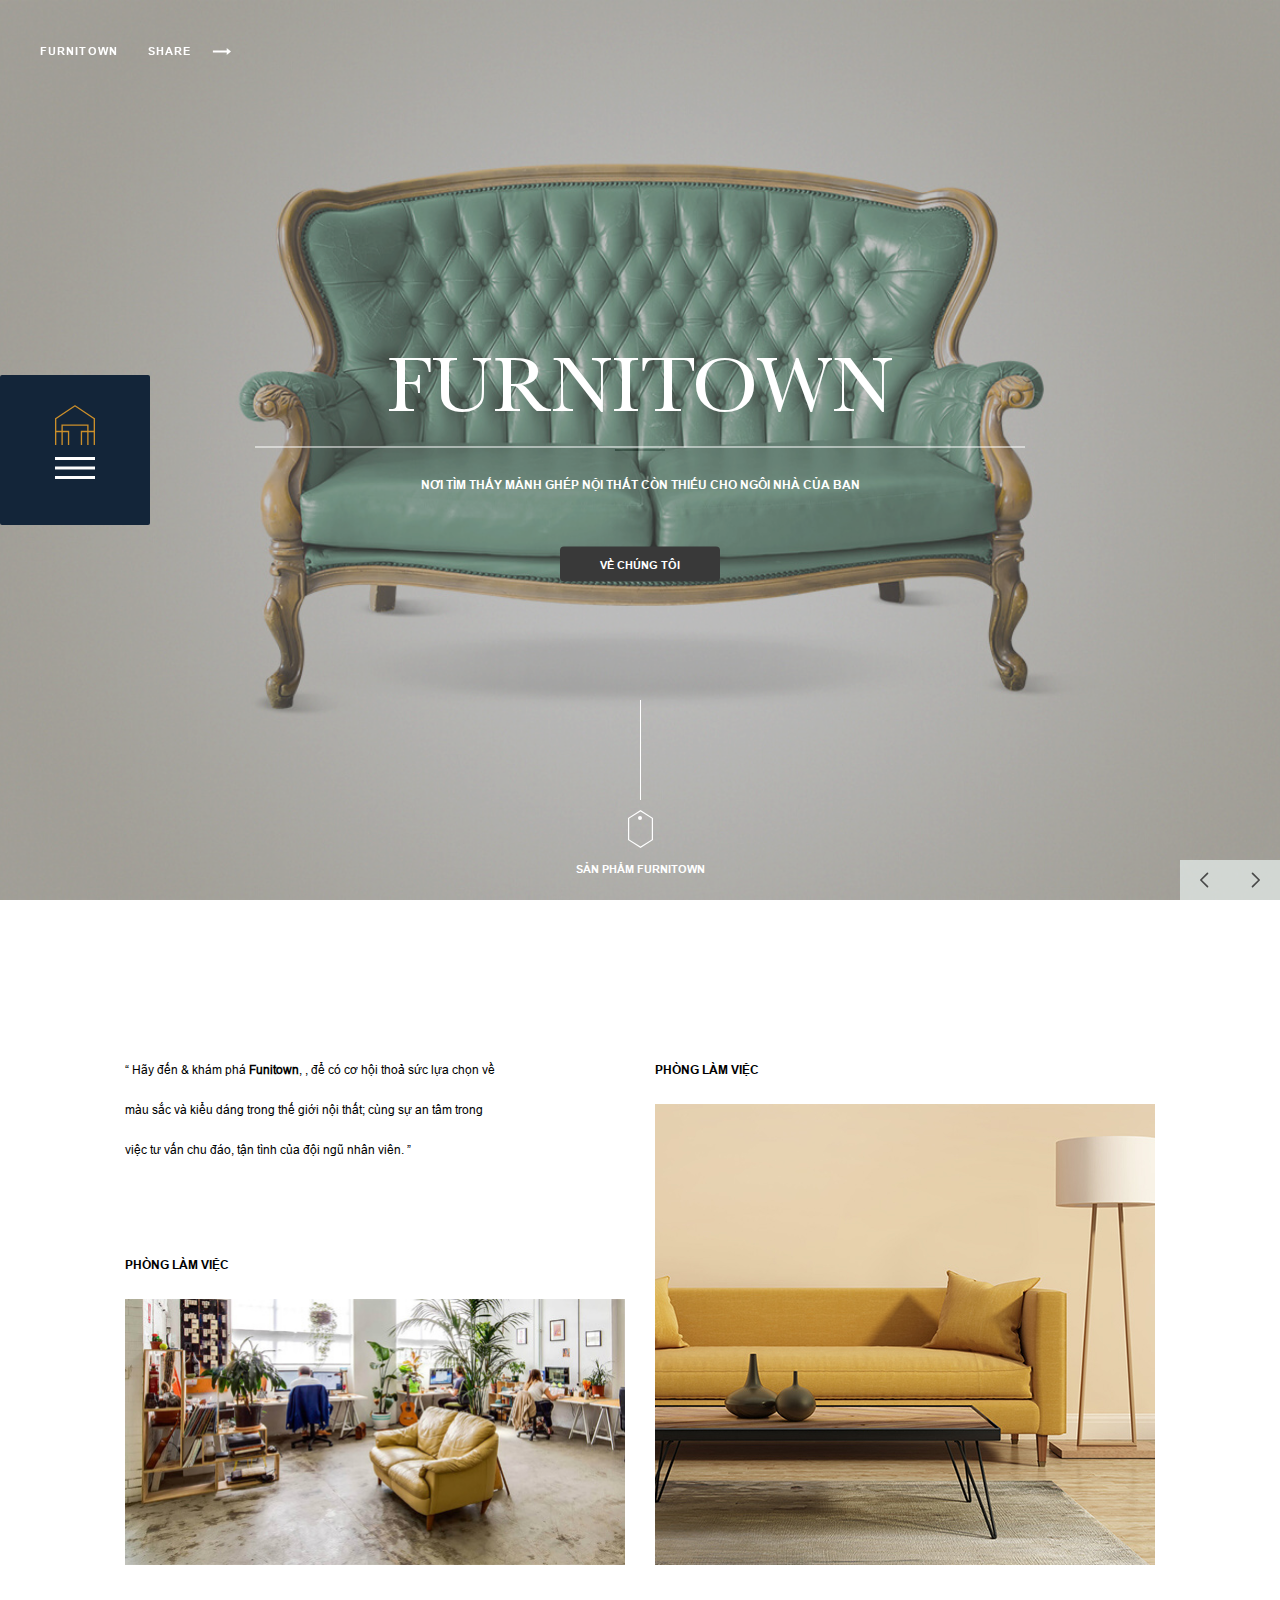
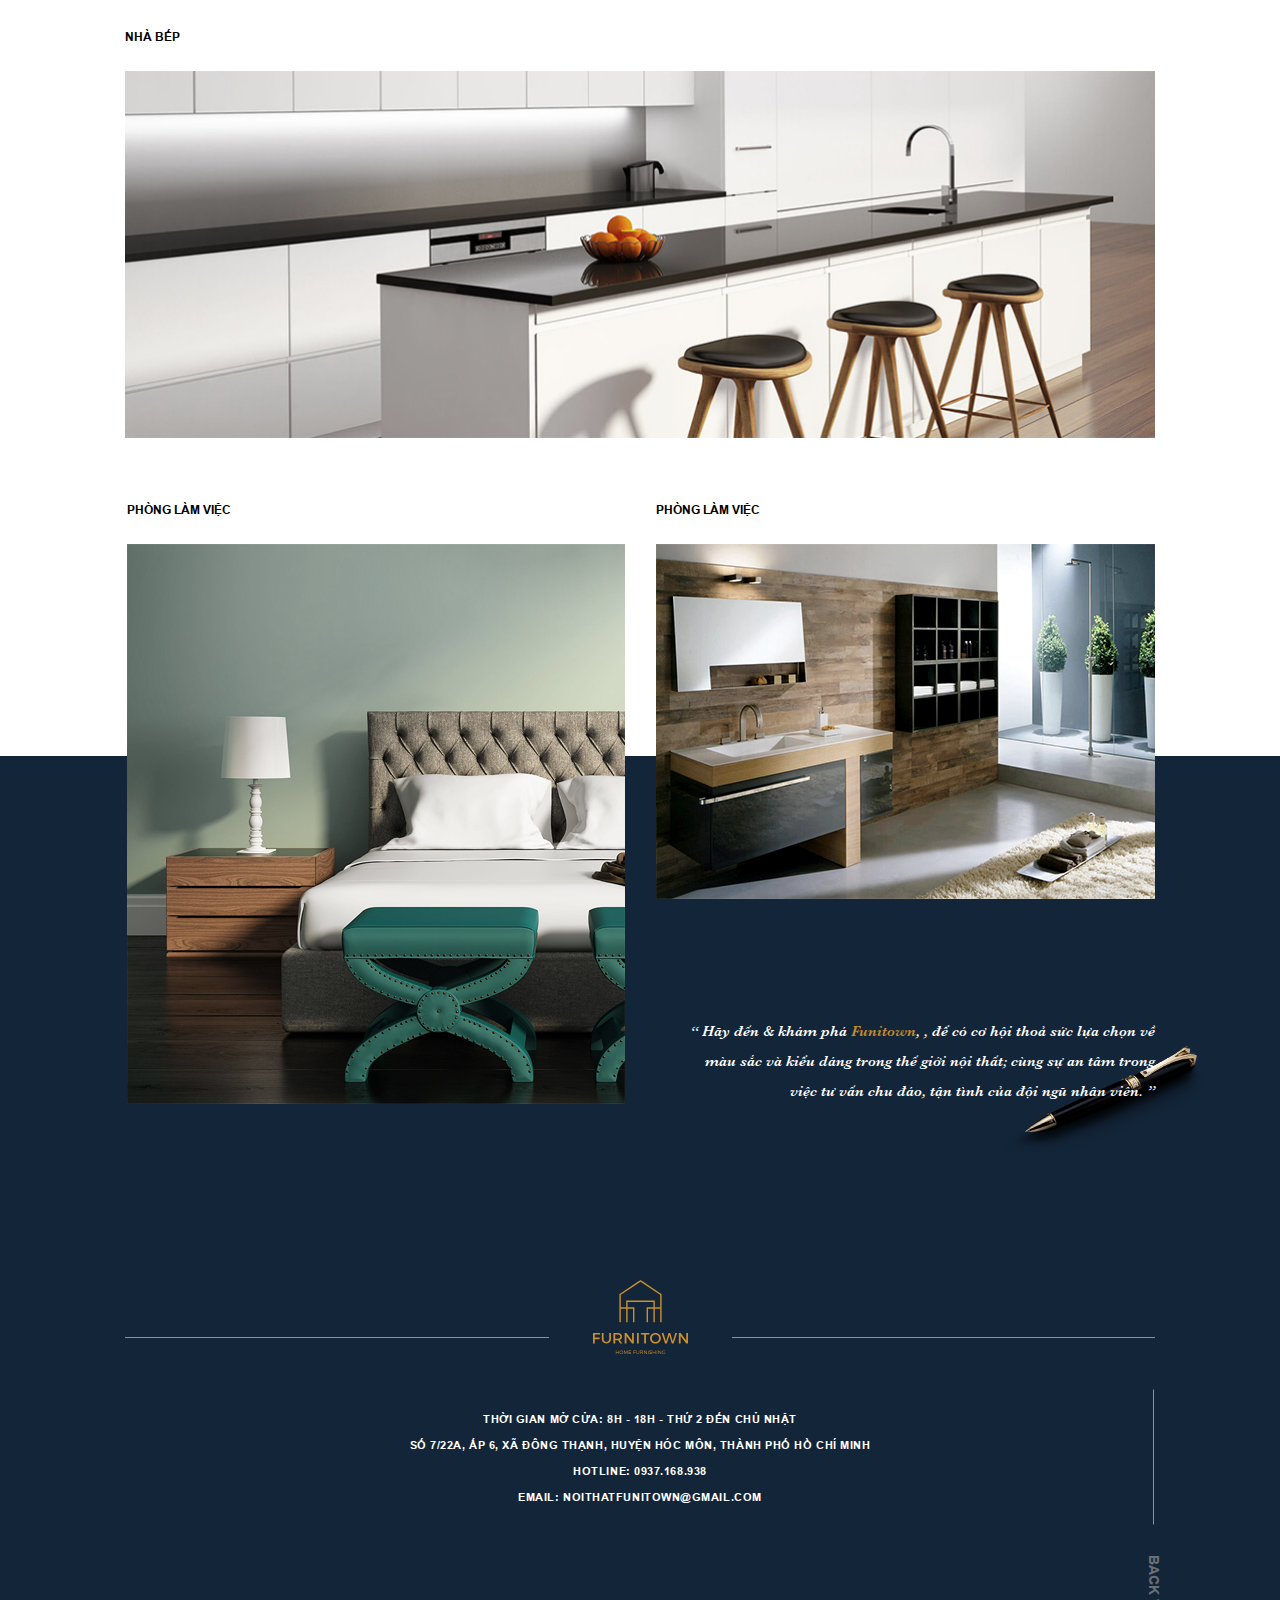
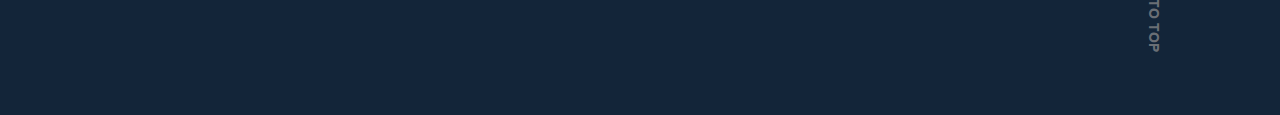
<file: index.html>
<!DOCTYPE html>
<html>

<head>
    <meta charset="UTF-8" />
    <meta name="viewport" content="width=device-width, initial-scale=1.0, maximum-scale=1.0, user-scalable=0" />
    <meta http-equiv="X-UA-Compatible" content="IE=edge,chrome=1" />
    <title>Furnitown</title>
    <link rel="icon" href="favicon.ico" />
    <meta name="title" content="" />
    <meta name="description" content="" />

    <!-- meta facebook -->
    <meta property="og:locale" content="vi" />
    <meta property="og:type" content="article" />
    <meta property="og:title" content="" />
    <meta property="og:description" content="" />
    <meta property="og:url" content="" />
    <meta property="og:site_name" content="" />
    <meta property="og:image" content="" />

    <link rel="stylesheet" href="dest/style.min.css" />
    <link rel="stylesheet" href="dest/fonts.css" />
</head>

<body class="homepage">
    <!-- HEADER -->
    <div class="lazy-load"><span></span></div>
    <header>
        <div class="container-fluid">
            <ul class="menu">
                <li><a href="./">FurniTown</a></li>
                <li>
                    <a href="#">Share <img src="./img/arrow.svg" alt="" /></a>
                </li>
            </ul>
        </div>
    </header>

    <!-- MAIN -->
    <main class="mainwrapper">
        <section class="slider">
            <div class="slider__list">
                <div class="slider__item">
                    <div class="slider__content">
                        <h2 class="heading" style="--delay: 0.6s">furnitown</h2>
                        <div class="line" style="--delay: 0.7s"></div>
                        <p class="desc" style="--delay: 0.6s">
                            Nơi tìm thấy mảnh ghép nội thất còn thiếu cho ngôi nhà của bạn
                        </p>
                        <a href="about.html" class="btn slider__btn" style="--delay: 0.5s"><span>về chúng tôi</span></a>
                    </div>
                    <img class="slider__img" data-flickity-lazyload="./img/slider1-furnitown.jpg" alt="" />
                </div>
                <div class="slider__item">
                    <div class="slider__content">
                        <h2 class="heading" style="--delay: 0.6s">furnitown</h2>
                        <div class="line" style="--delay: 0.7s"></div>
                        <p class="desc" style="--delay: 0.6s">
                            Nơi tìm thấy mảnh ghép nội thất còn thiếu cho ngôi nhà của bạn
                        </p>
                        <a href="about.html" class="btn slider__btn" style="--delay: 0.5s"><span>về chúng tôi</span></a>
                    </div>
                    <img class="slider__img"
                        data-flickity-lazyload="https://images.unsplash.com/photo-1519643381401-22c77e60520e?ixid=MnwxMjA3fDB8MHxwaG90by1wYWdlfHx8fGVufDB8fHx8&ixlib=rb-1.2.1&auto=format&fit=crop&w=1173&q=80"
                        alt="" />
                </div>
                <div class="slider__item">
                    <div class="slider__content">
                        <h2 class="heading" style="--delay: 0.6s">furnitown</h2>
                        <div class="line" style="--delay: 0.7s"></div>
                        <p class="desc" style="--delay: 0.6s">
                            Nơi tìm thấy mảnh ghép nội thất còn thiếu cho ngôi nhà của bạn
                        </p>
                        <a href="about.html" class="btn slider__btn" style="--delay: 0.5s"><span>về chúng tôi</span></a>
                    </div>
                    <img class="slider__img"
                        data-flickity-lazyload="https://images.unsplash.com/photo-1493150134366-cacb0bdc03fe?ixid=MnwxMjA3fDB8MHxwaG90by1wYWdlfHx8fGVufDB8fHx8&ixlib=rb-1.2.1&auto=format&fit=crop&w=1170&q=80"
                        alt="" />
                </div>
            </div>
            <div class="slider__bottom">
                <div class="movedown">
                    <div class="mouse">
                        <img src="./img/mouse.svg" alt="" />
                        <div class="dot"></div>
                    </div>
                    <p>sản phẩm furnitown</p>
                </div>
                <div class="control">
                    <div class="control__btn --prev">
                        <img src="./img/control-icon.svg" alt="" />
                    </div>
                    <div class="control__btn --next">
                        <img src="./img/control-icon.svg" alt="" />
                    </div>
                </div>
            </div>
            <div class="btnmenu">
                <div class="logo">
                    <img src="./img/logo-yellow.svg" alt="" />
                </div>
                <div class="logo-black">
                    <img src="./img/logo-full-black.svg" alt="" />
                </div>
                <div class="menu-hover">
                    <p>Menu</p>
                </div>
                <div class="hamburger">
                    <span></span>
                </div>
            </div>
        </section>
        <div class="carousel__contain">
            <div class="container">
                <h2 class="heading">furnitown</h2>
                <div class="line"></div>
                <p class="desc">
                    Nơi tìm thấy mảnh ghép nội thất còn thiếu cho ngôi nhà của bạn
                </p>
                <a href="#" class="btn carousel__btn">về chúng tôi</a>
            </div>
        </div>
        <section class="furniture">
            <div class="container">
                <div class="furniture__list">
                    <div class="furniture__item">
                        <div class="furniture__content hide">
                            “ Hãy đến & khám phá<strong> Funitown</strong>, , để có cơ hội
                            thoả sức lựa chọn về màu sắc và kiểu dáng trong thế giới nội
                            thất; cùng sự an tâm trong việc tư vấn chu đáo, tận tình của đội
                            ngũ nhân viên. ”
                        </div>
                        <div class="furniture__image">
                            <h3 class="heading">phòng làm việc</h3>
                            <div class="img">
                                <img src="./img/furniture1-furnitown.jpg" alt="" />
                                <div class="overlay --blue">
                                    <img src="./img/logo.svg" alt="" />
                                    <p>“Không gian sáng tạo cho sự thành đạt.”</p>
                                    <a href="productlist.html">More <img src="./img/arrow-white.svg" alt="" /></a>
                                </div>
                            </div>
                        </div>
                    </div>
                    <div class="furniture__item">
                        <div class="furniture__image">
                            <h3 class="heading">phòng làm việc</h3>
                            <div class="img">
                                <img src="./img/furniture2-furnitown.jpg" alt="" />
                                <div class="overlay --yellow">
                                    <img src="./img/logo.svg" alt="" />
                                    <p>“Không gian sáng tạo cho sự thành đạt.”</p>
                                    <a href="productlist.html">More <img src="./img/arrow-white.svg" alt="" /></a>
                                </div>
                            </div>
                        </div>
                    </div>
                    <div class="furniture__item --full">
                        <div class="furniture__image">
                            <h3 class="heading">nhà bếp</h3>
                            <div class="img">
                                <img src="./img/furniture3-furnitown.jpg" alt="" />
                                <div class="overlay --blue">
                                    <img src="./img/logo.svg" alt="" />
                                    <p>“Không gian sáng tạo cho sự thành đạt.”</p>
                                    <a href="productlist.html">More <img src="./img/arrow-white.svg" alt="" /></a>
                                </div>
                            </div>
                        </div>
                    </div>
                </div>
                <div class="furniture__list --reverse">
                    <div class="furniture__item">
                        <div class="furniture__content">
                            “ Hãy đến & khám phá<span> Funitown</span>, , để có cơ hội thoả
                            sức lựa chọn về màu sắc và kiểu dáng trong thế giới nội thất;
                            cùng sự an tâm trong việc tư vấn chu đáo, tận tình của đội ngũ
                            nhân viên. ”
                            <img class="pen" src="./img/pen-furnitown.png" alt="" />
                        </div>
                        <div class="furniture__image">
                            <h3 class="heading">phòng làm việc</h3>
                            <div class="img">
                                <img src="./img/furniture5-furnitown.jpg" alt="" />
                                <div class="overlay --blue">
                                    <img src="./img/logo.svg" alt="" />
                                    <p>“Không gian sáng tạo cho sự thành đạt.”</p>
                                    <a href="productlist.html">More <img src="./img/arrow-white.svg" alt="" /></a>
                                </div>
                            </div>
                        </div>
                    </div>
                    <div class="furniture__item">
                        <div class="furniture__image">
                            <h3 class="heading">phòng làm việc</h3>
                            <div class="img">
                                <img src="./img/furniture4-furnitown.jpg" alt="" />
                                <div class="overlay --yellow">
                                    <img src="./img/logo.svg" alt="" />
                                    <p>“Không gian sáng tạo cho sự thành đạt.”</p>
                                    <a href="productlist.html">More <img src="./img/arrow-white.svg" alt="" /></a>
                                </div>
                            </div>
                        </div>
                    </div>
                </div>
            </div>
        </section>
        <div class="bg"></div>
        <div class="sidebar">
            <div class="top">
                <span>Furnitown</span>
                <div class="follow">
                    <span>follow us</span>
                    <a href="#"> <img src="./img/email.svg" alt="" /></a>
                    <a href="#"> <img src="./img/facebook.svg" alt="" /></a>
                </div>
            </div>
            <div class="content">
                <div class="left">
                    <div class="logo">
                        <a href="index.html">
                            <img src="./img/logo-yellow.svg" alt="" />
                        </a>
                    </div>
                    <div class="close">
                        <img src="./img/cancel.svg" alt="" />
                    </div>
                </div>
                <div class="right">
                    <ul>
                        <li>
                            <a href="about.html" data-text="FurniTown">FurniTown</a>
                            <div class="line"></div>
                        </li>
                        <li>
                            <a href="product.html" data-text="Sản phẩm">Sản phẩm</a>
                            <div class="line"></div>
                        </li>
                        <li>
                            <a href="service.html" data-text="Dịch vụ">Dịch vụ</a>
                            <div class="line"></div>
                        </li>
                        <li>
                            <a href="project.html" data-text="Dự án">Dự án</a>
                            <div class="line"></div>
                        </li>
                        <li>
                            <a href="new.html" data-text="Tin tức">Tin tức</a>
                            <div class="line"></div>
                        </li>
                        <li>
                            <a href="contact.html" data-text="Liên hệ">Liên hệ</a>
                            <div class="line"></div>
                        </li>
                    </ul>
                </div>
            </div>
        </div>
        <nav class="scrollmenu">
            <div class="container">
                <ul>
                    <li><a href="about.html">FurniTown</a></li>
                    <li><a href="product.html">Sản phẩm</a></li>
                    <li><a href="service.html">Dịch vụ</a></li>
                    <li>
                        <a href="./" class="home"><img src="./img/logo-footer.svg" alt="" /></a>
                    </li>
                    <li><a href="project.html">Dự án</a></li>
                    <li><a href="new.html">Tin tức</a></li>
                    <li><a href="contact.html">Liên hệ</a></li>
                </ul>
            </div>
        </nav>
        <div class="menu-mobile">
            <div class="container">
                <div class="toggle-menu">
                    <div class="hamburger">
                        <span></span>
                    </div>
                    <span>Menu</span>
                </div>
                <div class="logo">
                    <a href="#">
                        <img src="./img/logo-footer.svg" alt="" />
                    </a>
                    <h1 class="hidden">Furnitown</h1>
                </div>
            </div>
        </div>
        <nav class="nav-mobile">
            <div class="container">
                <div class="follow">
                    <span>follow us</span>
                    <a href="#"> <img src="./img/email.svg" alt="" /></a>
                    <a href="#"> <img src="./img/facebook.svg" alt="" /></a>
                </div>
                <ul>
                    <li><a href="about.html">FurniTown</a></li>
                    <li><a href="product.html">Sản phẩm</a></li>
                    <li><a href="service.html">Dịch vụ</a></li>
                    <li><a href="project.html">Dự án</a></li>
                    <li><a href="new.html">Tin tức</a></li>
                    <li><a href="contact.html">Liên hệ</a></li>
                </ul>
            </div>
        </nav>
        <div class="overlay-modal"></div>
    </main>

    <!-- FOOTER -->
    <footer>
        <div class="container">
            <div class="content">
                <div class="logo">
                    <a href="#"><img src="./img/logo-footer.svg" alt="" /></a>
                </div>
                <p class="contact-us">
                    Thời gian mở cửa: 8h - 18h - Thứ 2 đến Chủ nhật <br />
                    Số 7/22A, Ấp 6, xã Đông Thạnh, huyện Hóc Môn, thành phố Hồ Chí Minh
                    <br />
                    HOTLINE: 0937.168.938 <br />
                    EMAIL: NOITHATFUNITOWN@GMAIL.COM
                </p>
            </div>
            <div class="backtotop">back to top</div>
        </div>
    </footer>

    <script type="text/javascript" src="dest/jsmain.min.js"></script>
    <script type="text/javascript" src="dest/main.js"></script>
</body>

</html>
</file>
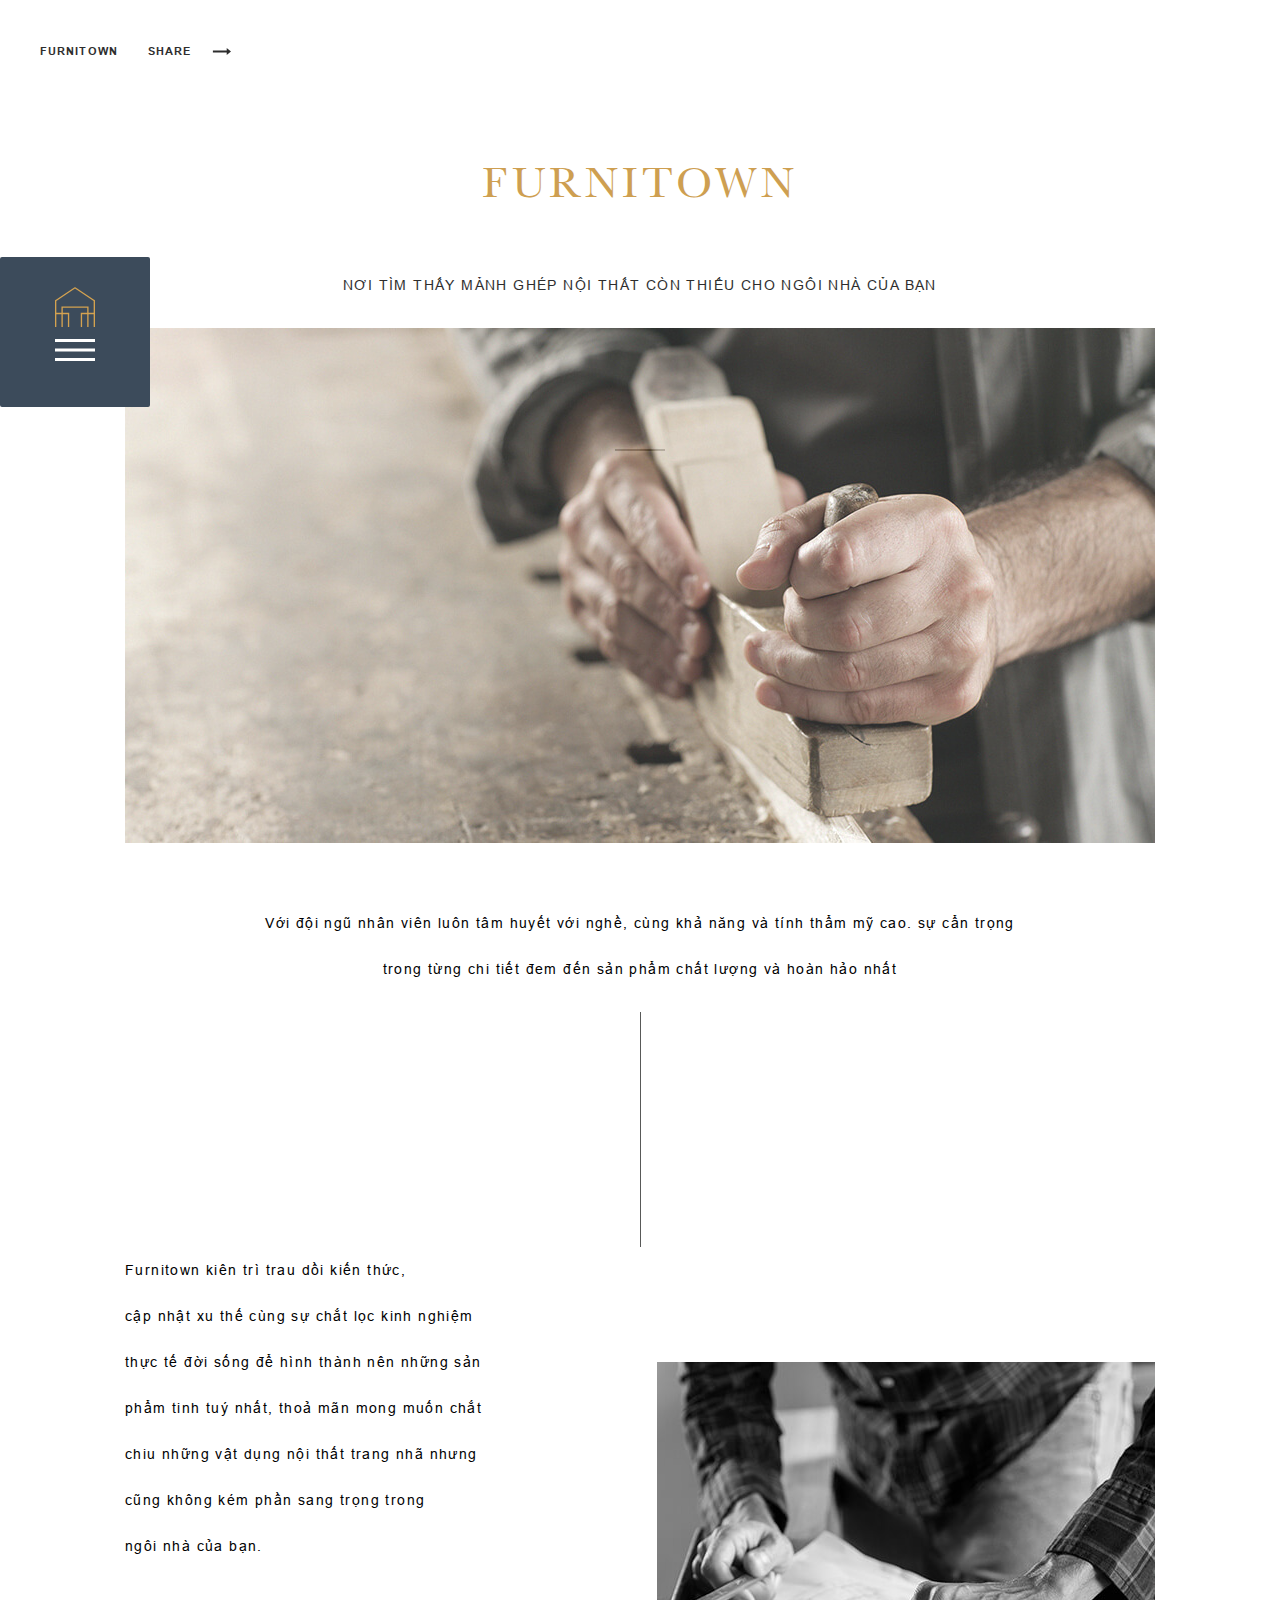
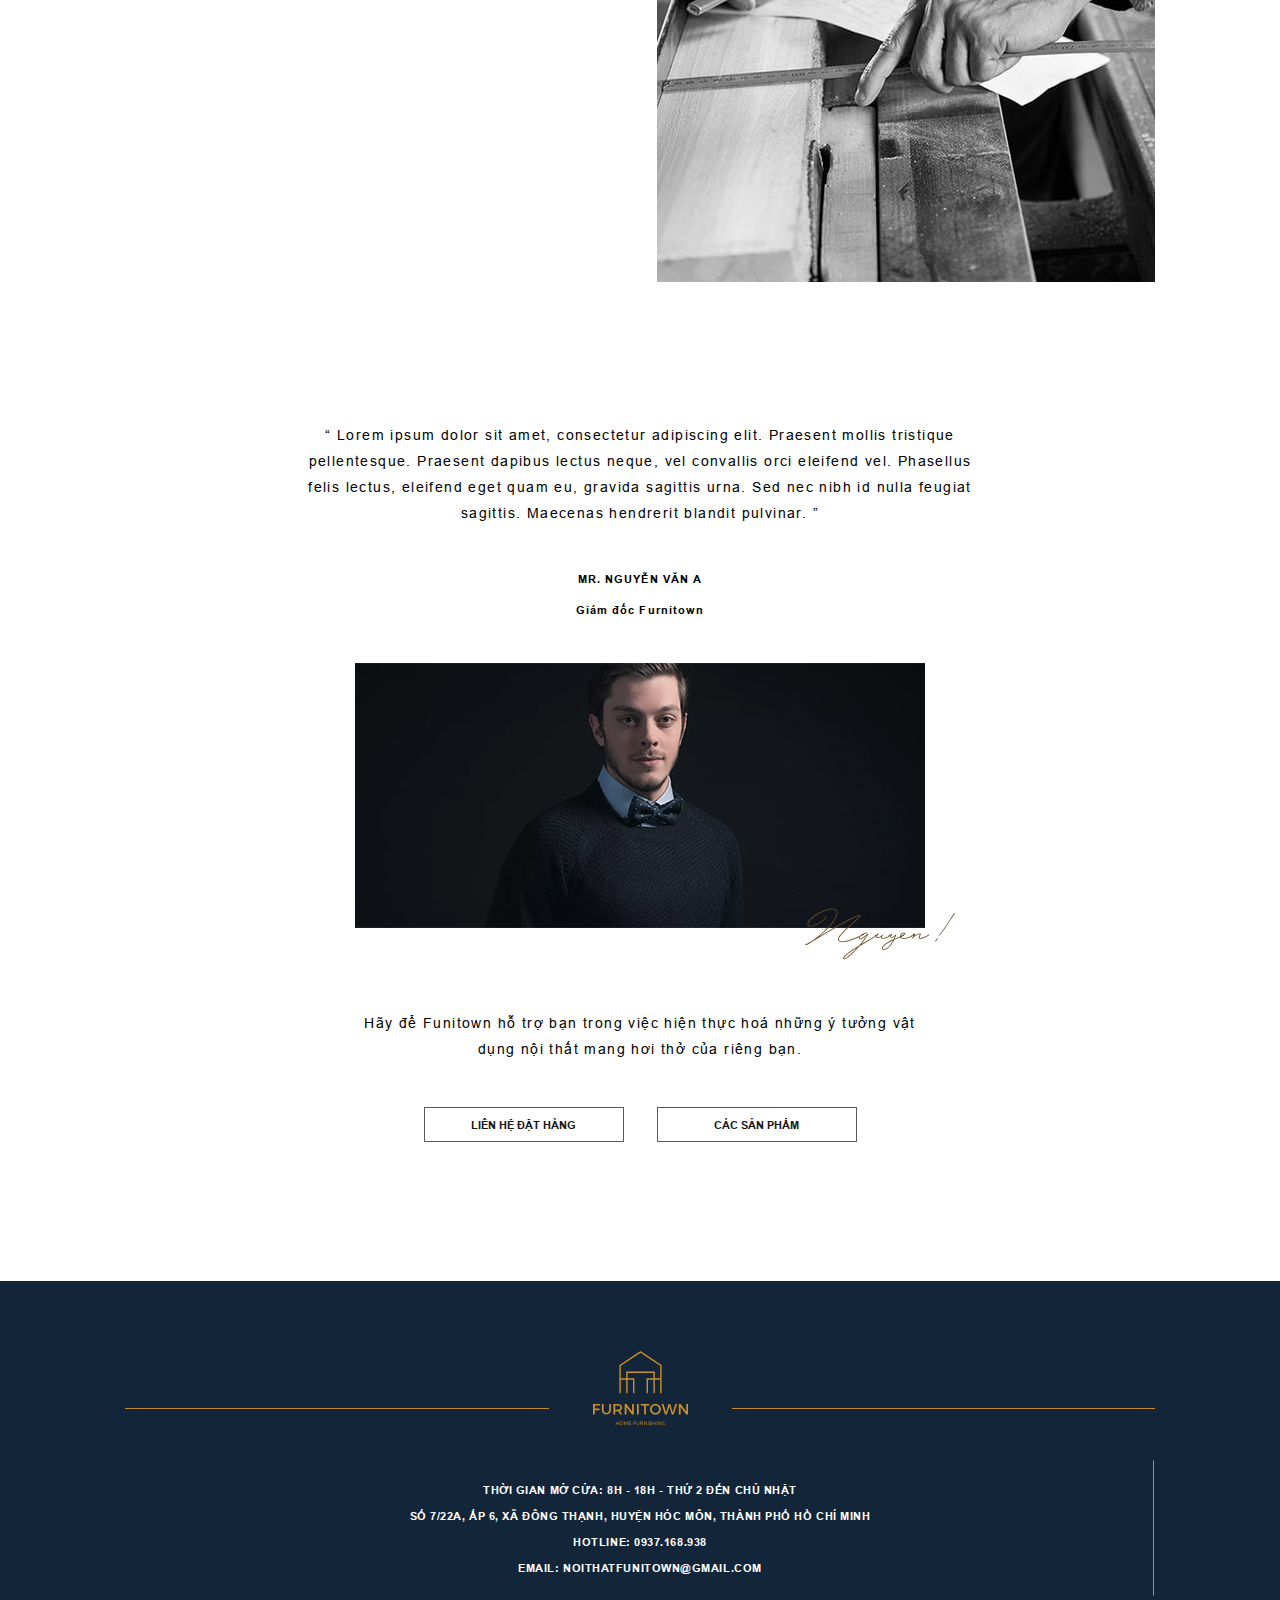
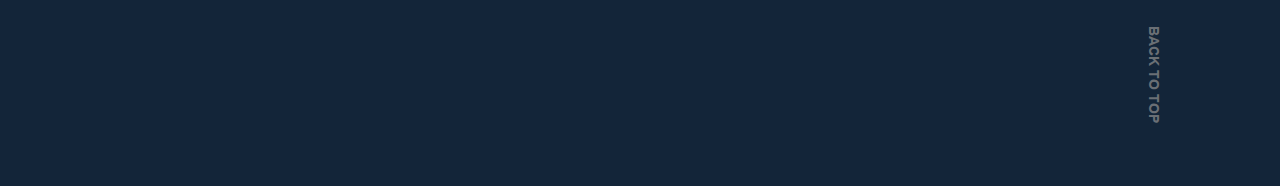
<file: about.html>
<!DOCTYPE html>
<html>

<head>
    <meta charset="UTF-8" />
    <meta name="viewport" content="width=device-width, initial-scale=1.0, maximum-scale=1.0, user-scalable=0" />
    <meta http-equiv="X-UA-Compatible" content="IE=edge,chrome=1" />
    <title>About Us</title>
    <link rel="icon" href="favicon.ico" />
    <meta name="title" content="" />
    <meta name="description" content="" />

    <!-- meta facebook -->
    <meta property="og:locale" content="vi" />
    <meta property="og:type" content="article" />
    <meta property="og:title" content="" />
    <meta property="og:description" content="" />
    <meta property="og:url" content="" />
    <meta property="og:site_name" content="" />
    <meta property="og:image" content="" />

    <link rel="stylesheet" href="dest/style.min.css" />
    <link rel="stylesheet" href="dest/fonts.css" />
</head>

<!-- Mỗi body của mỗi page nên có class ví dụ homepage, aboutpage, contactpage... -->

<body class="aboutpage">
    <div class="lazy-load"><span></span></div>
    <!-- HEADER -->
    <header class="--dark">
        <div class="container-fluid">
            <ul class="menu">
                <li><a href="./">FurniTown</a></li>
                <li>
                    <a href="#">Share <img src="./img/arrow-black.svg" alt="" /></a>
                </li>
            </ul>
        </div>
    </header>

    <!-- MAIN -->
    <main class="mainwrapper">
        <section class="about">
            <div class="btnmenu">
                <div class="logo">
                    <img src="./img/logo-yellow.svg" alt="" />
                </div>
                <div class="logo-black">
                    <img src="./img/logo-full-black.svg" alt="" />
                </div>
                <div class="menu-hover">
                    <p>Menu</p>
                </div>
                <div class="hamburger">
                    <span></span>
                </div>
            </div>
            <div class="container">
                <div class="about__top">
                    <h1 class="heading --md">furnitown</h1>
                    <p class="desc --lg">
                        Nơi tìm thấy mảnh ghép nội thất còn thiếu cho ngôi nhà của bạn
                    </p>
                    <img src="./img/about1.jpg" alt="" />
                    <p class="desc --lg">
                        Với đội ngũ nhân viên luôn tâm huyết với nghề, cùng khả năng và
                        tính thẩm mỹ cao. sự cẩn trọng trong từng chi tiết đem đến sản
                        phẩm chất lượng và hoàn hảo nhất
                    </p>
                    <div class="line"></div>
                </div>
                <div class="about__mid">
                    <p class="desc --lg">
                        Furnitown kiên trì trau dồi kiến thức,<br />
                        cập nhật xu thế cùng sự chắt lọc kinh nghiệm<br />
                        thực tế đời sống để hình thành nên những sản<br />
                        phẩm tinh tuý nhất, thoả mãn mong muốn chắt<br />
                        chiu những vật dụng nội thất trang nhã nhưng<br />
                        cũng không kém phần sang trọng trong<br />
                        ngôi nhà của bạn.
                    </p>
                    <img src="./img/about2.jpg" alt="" />
                </div>
                <div class="about__bottom">
                    <p class="desc --lg">
                        “ Lorem ipsum dolor sit amet, consectetur adipiscing elit.
                        Praesent mollis tristique pellentesque. Praesent dapibus lectus
                        neque, vel convallis orci eleifend vel. Phasellus felis lectus,
                        eleifend eget quam eu, gravida sagittis urna. Sed nec nibh id
                        nulla feugiat sagittis. Maecenas hendrerit blandit pulvinar. ”
                    </p>
                    <span class="name">MR. NGUYỄN VĂN A</span>
                    <span class="position">Giám đốc Furnitown</span>
                    <div class="img">
                        <img src="./img/about3.jpg" alt="" />
                        <img src="./img/sign.png" class="sign" alt="" />
                    </div>
                    <p class="desc --lg">
                        Hãy để Funitown hỗ trợ bạn trong việc hiện thực hoá những ý tưởng
                        vật dụng nội thất mang hơi thở của riêng bạn.
                    </p>
                    <div class="btn__group">
                        <a href="contact.html" class="btn --border --yellow">LIÊN HỆ ĐẶT HÀNG</a>
                        <a href="product.html" class="btn --border --yellow">CÁC SẢN PHẨM</a>
                    </div>
                </div>
            </div>
        </section>
        <div class="sidebar">
            <div class="top">
                <span>Furnitown</span>
                <div class="follow">
                    <span>follow us</span>
                    <a href="#"> <img src="./img/email.svg" alt="" /></a>
                    <a href="#"> <img src="./img/facebook.svg" alt="" /></a>
                </div>
            </div>
            <div class="content">
                <div class="left">
                    <div class="logo">
                        <a href="index.html">
                            <img src="./img/logo-yellow.svg" alt="" />
                        </a>
                    </div>
                    <div class="close">
                        <img src="./img/cancel.svg" alt="" />
                    </div>
                </div>
                <div class="right">
                    <ul>
                        <li>
                            <a href="about.html" data-text="FurniTown">FurniTown</a>
                            <div class="line"></div>
                        </li>
                        <li>
                            <a href="product.html" data-text="Sản phẩm">Sản phẩm</a>
                            <div class="line"></div>
                        </li>
                        <li>
                            <a href="service.html" data-text="Dịch vụ">Dịch vụ</a>
                            <div class="line"></div>
                        </li>
                        <li>
                            <a href="project.html" data-text="Dự án">Dự án</a>
                            <div class="line"></div>
                        </li>
                        <li>
                            <a href="new.html" data-text="Tin tức">Tin tức</a>
                            <div class="line"></div>
                        </li>
                        <li>
                            <a href="contact.html" data-text="Liên hệ">Liên hệ</a>
                            <div class="line"></div>
                        </li>
                    </ul>
                </div>
            </div>
        </div>
        <nav class="scrollmenu">
            <div class="container">
                <ul>
                    <li><a href="about.html">FurniTown</a></li>
                    <li><a href="product.html">Sản phẩm</a></li>
                    <li><a href="service.html">Dịch vụ</a></li>
                    <li>
                        <a href="./" class="home"><img src="./img/logo-footer.svg" alt="" /></a>
                    </li>
                    <li><a href="project.html">Dự án</a></li>
                    <li><a href="new.html">Tin tức</a></li>
                    <li><a href="contact.html">Liên hệ</a></li>
                </ul>
            </div>
        </nav>
        <div class="menu-mobile">
            <div class="container">
                <div class="toggle-menu">
                    <div class="hamburger">
                        <span></span>
                    </div>
                    <span>Menu</span>
                </div>
                <div class="logo">
                    <a href="#">
                        <img src="./img/logo-footer.svg" alt="" />
                    </a>
                    <h1 class="hidden">Furnitown</h1>
                </div>
            </div>
        </div>
        <nav class="nav-mobile">
            <div class="container">
                <div class="follow">
                    <span>follow us</span>
                    <a href="#"> <img src="./img/email.svg" alt="" /></a>
                    <a href="#"> <img src="./img/facebook.svg" alt="" /></a>
                </div>
                <ul>
                    <li><a href="about.html">FurniTown</a></li>
                    <li><a href="product.html">Sản phẩm</a></li>
                    <li><a href="service.html">Dịch vụ</a></li>
                    <li><a href="project.html">Dự án</a></li>
                    <li><a href="new.html">Tin tức</a></li>
                    <li><a href="contact.html">Liên hệ</a></li>
                </ul>
            </div>
        </nav>
        <div class="overlay-modal"></div>
    </main>

    <!-- FOOTER -->
    <footer>
        <div class="container">
            <div class="content">
                <div class="logo">
                    <a href="#"><img src="./img/logo-footer.svg" alt="" /></a>
                </div>
                <p class="contact-us">
                    Thời gian mở cửa: 8h - 18h - Thứ 2 đến Chủ nhật <br />
                    Số 7/22A, Ấp 6, xã Đông Thạnh, huyện Hóc Môn, thành phố Hồ Chí Minh
                    <br />
                    HOTLINE: 0937.168.938 <br />
                    EMAIL: NOITHATFUNITOWN@GMAIL.COM
                </p>
            </div>
            <div class="backtotop">back to top</div>
        </div>
    </footer>

    <script type="text/javascript" src="dest/jsmain.min.js"></script>
    <script type="text/javascript" src="dest/main.js"></script>
</body>

</html>
</file>
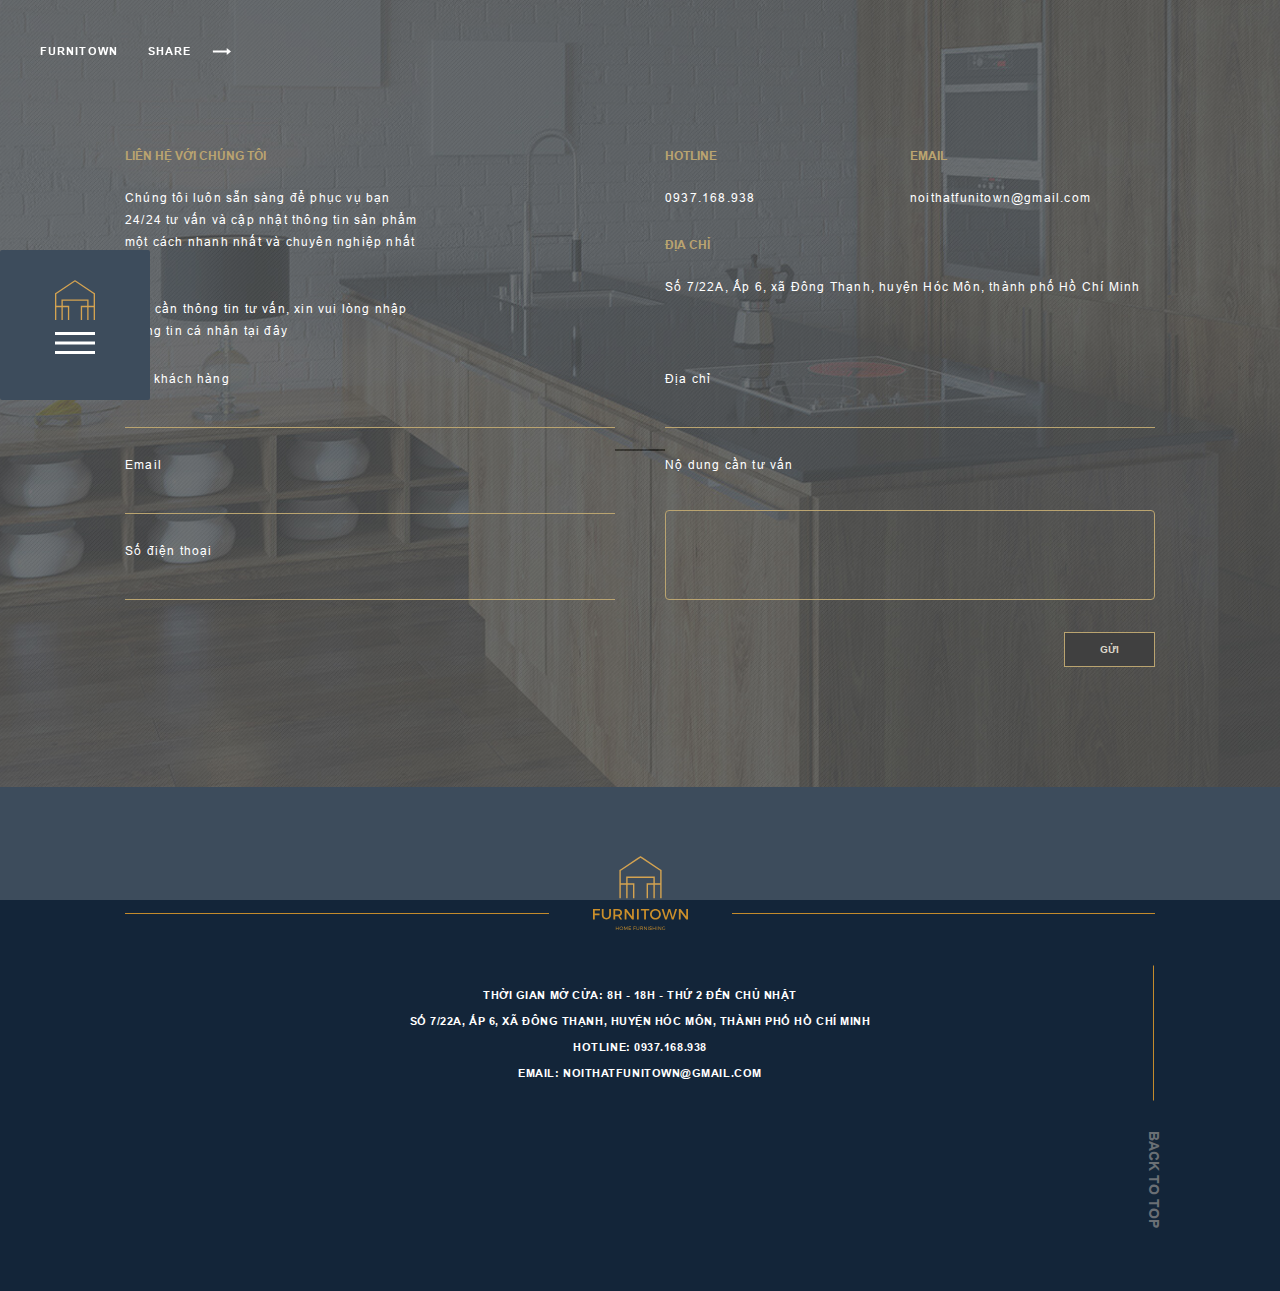
<file: contact.html>
<!DOCTYPE html>
<html>

<head>
    <meta charset="UTF-8" />
    <meta name="viewport" content="width=device-width, initial-scale=1.0, maximum-scale=1.0, user-scalable=0" />
    <meta http-equiv="X-UA-Compatible" content="IE=edge,chrome=1" />
    <title>Contact</title>
    <link rel="icon" href="favicon.ico" />
    <meta name="title" content="" />
    <meta name="description" content="" />

    <!-- meta facebook -->
    <meta property="og:locale" content="vi" />
    <meta property="og:type" content="article" />
    <meta property="og:title" content="" />
    <meta property="og:description" content="" />
    <meta property="og:url" content="" />
    <meta property="og:site_name" content="" />
    <meta property="og:image" content="" />

    <link rel="stylesheet" href="dest/style.min.css" />
    <link rel="stylesheet" href="dest/fonts.css" />
</head>

<body class="contactpage">
    <div class="lazy-load"><span></span></div>
    <!-- HEADER -->
    <header>
        <div class="container-fluid">
            <ul class="menu">
                <li><a href="./">FurniTown</a></li>
                <li>
                    <a href="#">Share <img src="./img/arrow.svg" alt="" /></a>
                </li>
            </ul>
        </div>
    </header>

    <!-- MAIN -->
    <main class="mainwrapper">
        <div class="contact">
            <div class="btnmenu">
                <div class="logo">
                    <img src="./img/logo-yellow.svg" alt="" />
                </div>
                <div class="logo-black">
                    <img src="./img/logo-full-black.svg" alt="" />
                </div>
                <div class="menu-hover">
                    <p>Menu</p>
                </div>
                <div class="hamburger">
                    <span></span>
                </div>
            </div>
            <div class="container">
                <div class="contact__top">
                    <div class="left">
                        <h3 class="title">liên hệ với chúng tôi</h3>
                        <p class="desc">
                            Chúng tôi luôn sẵn sàng để phục vụ bạn 24/24 tư vấn và cập nhật
                            thông tin sản phẩm một cách nhanh nhất và chuyên nghiệp nhất
                        </p>
                    </div>
                    <div class="right">
                        <div class="info">
                            <h3 class="title">hotline</h3>
                            <p class="desc">0937.168.938</p>
                        </div>
                        <div class="info">
                            <h3 class="title">email</h3>
                            <p class="desc">noithatfunitown@gmail.com</p>
                        </div>
                        <div class="info">
                            <h3 class="title">địa chỉ</h3>
                            <p class="desc">
                                Số 7/22A, Ấp 6, xã Đông Thạnh, huyện Hóc Môn, thành phố Hồ Chí
                                Minh
                            </p>
                        </div>
                    </div>
                </div>
                <form class="contact__bottom">
                    <div class="left">
                        <p class="desc">
                            Bạn cần thông tin tư vấn, xin vui lòng nhập thông tin cá nhân
                            tại đây
                        </p>
                        <span>Tên khách hàng</span>
                        <input type="text" />
                        <span>Email</span>
                        <input type="text" />
                        <span>Số điện thoại</span>
                        <input type="text" />
                    </div>
                    <div class="right">
                        <span>Địa chỉ</span>
                        <input type="text" />
                        <span>Nộ dung cần tư vấn</span>
                        <textarea rows="2"></textarea>
                        <div class="send">
                            <a type="submit" href="#" class="btn__send">gửi</a>
                        </div>
                    </div>
                </form>
            </div>
        </div>
        <div class="sidebar">
            <div class="top">
                <span>Furnitown</span>
                <div class="follow">
                    <span>follow us</span>
                    <a href="#"> <img src="./img/email.svg" alt="" /></a>
                    <a href="#"> <img src="./img/facebook.svg" alt="" /></a>
                </div>
            </div>
            <div class="content">
                <div class="left">
                    <div class="logo">
                        <a href="index.html">
                            <img src="./img/logo-yellow.svg" alt="" />
                        </a>
                    </div>
                    <div class="close">
                        <img src="./img/cancel.svg" alt="" />
                    </div>
                </div>
                <div class="right">
                    <ul>
                        <li>
                            <a href="about.html" data-text="FurniTown">FurniTown</a>
                            <div class="line"></div>
                        </li>
                        <li>
                            <a href="product.html" data-text="Sản phẩm">Sản phẩm</a>
                            <div class="line"></div>
                        </li>
                        <li>
                            <a href="service.html" data-text="Dịch vụ">Dịch vụ</a>
                            <div class="line"></div>
                        </li>
                        <li>
                            <a href="project.html" data-text="Dự án">Dự án</a>
                            <div class="line"></div>
                        </li>
                        <li>
                            <a href="new.html" data-text="Tin tức">Tin tức</a>
                            <div class="line"></div>
                        </li>
                        <li>
                            <a href="contact.html" data-text="Liên hệ">Liên hệ</a>
                            <div class="line"></div>
                        </li>
                    </ul>
                </div>
            </div>
        </div>
        <nav class="scrollmenu">
            <div class="container">
                <ul>
                    <li><a href="about.html">FurniTown</a></li>
                    <li><a href="product.html">Sản phẩm</a></li>
                    <li><a href="service.html">Dịch vụ</a></li>
                    <li>
                        <a href="./" class="home"><img src="./img/logo-footer.svg" alt="" /></a>
                    </li>
                    <li><a href="project.html">Dự án</a></li>
                    <li><a href="new.html">Tin tức</a></li>
                    <li><a href="contact.html">Liên hệ</a></li>
                </ul>
            </div>
        </nav>
        <div class="menu-mobile">
            <div class="container">
                <div class="toggle-menu">
                    <div class="hamburger">
                        <span></span>
                    </div>
                    <span>Menu</span>
                </div>
                <div class="logo">
                    <a href="#">
                        <img src="./img/logo-footer.svg" alt="" />
                    </a>
                    <h1 class="hidden">Furnitown</h1>
                </div>
            </div>
        </div>
        <nav class="nav-mobile">
            <div class="container">
                <div class="follow">
                    <span>follow us</span>
                    <a href="#"> <img src="./img/email.svg" alt="" /></a>
                    <a href="#"> <img src="./img/facebook.svg" alt="" /></a>
                </div>
                <ul>
                    <li><a href="about.html">FurniTown</a></li>
                    <li><a href="product.html">Sản phẩm</a></li>
                    <li><a href="service.html">Dịch vụ</a></li>
                    <li><a href="project.html">Dự án</a></li>
                    <li><a href="new.html">Tin tức</a></li>
                    <li><a href="contact.html">Liên hệ</a></li>
                </ul>
            </div>
        </nav>
        <div class="overlay-modal"></div>
    </main>

    <!-- FOOTER -->
    <footer>
        <div class="container">
            <div class="content">
                <div class="logo">
                    <a href="#"><img src="./img/logo-footer.svg" alt="" /></a>
                </div>
                <p class="contact-us">
                    Thời gian mở cửa: 8h - 18h - Thứ 2 đến Chủ nhật <br />
                    Số 7/22A, Ấp 6, xã Đông Thạnh, huyện Hóc Môn, thành phố Hồ Chí Minh
                    <br />
                    HOTLINE: 0937.168.938 <br />
                    EMAIL: NOITHATFUNITOWN@GMAIL.COM
                </p>
            </div>
            <div class="backtotop">back to top</div>
        </div>
    </footer>

    <script type="text/javascript" src="dest/jsmain.min.js"></script>
    <script type="text/javascript" src="dest/main.js"></script>
</body>

</html>
</file>
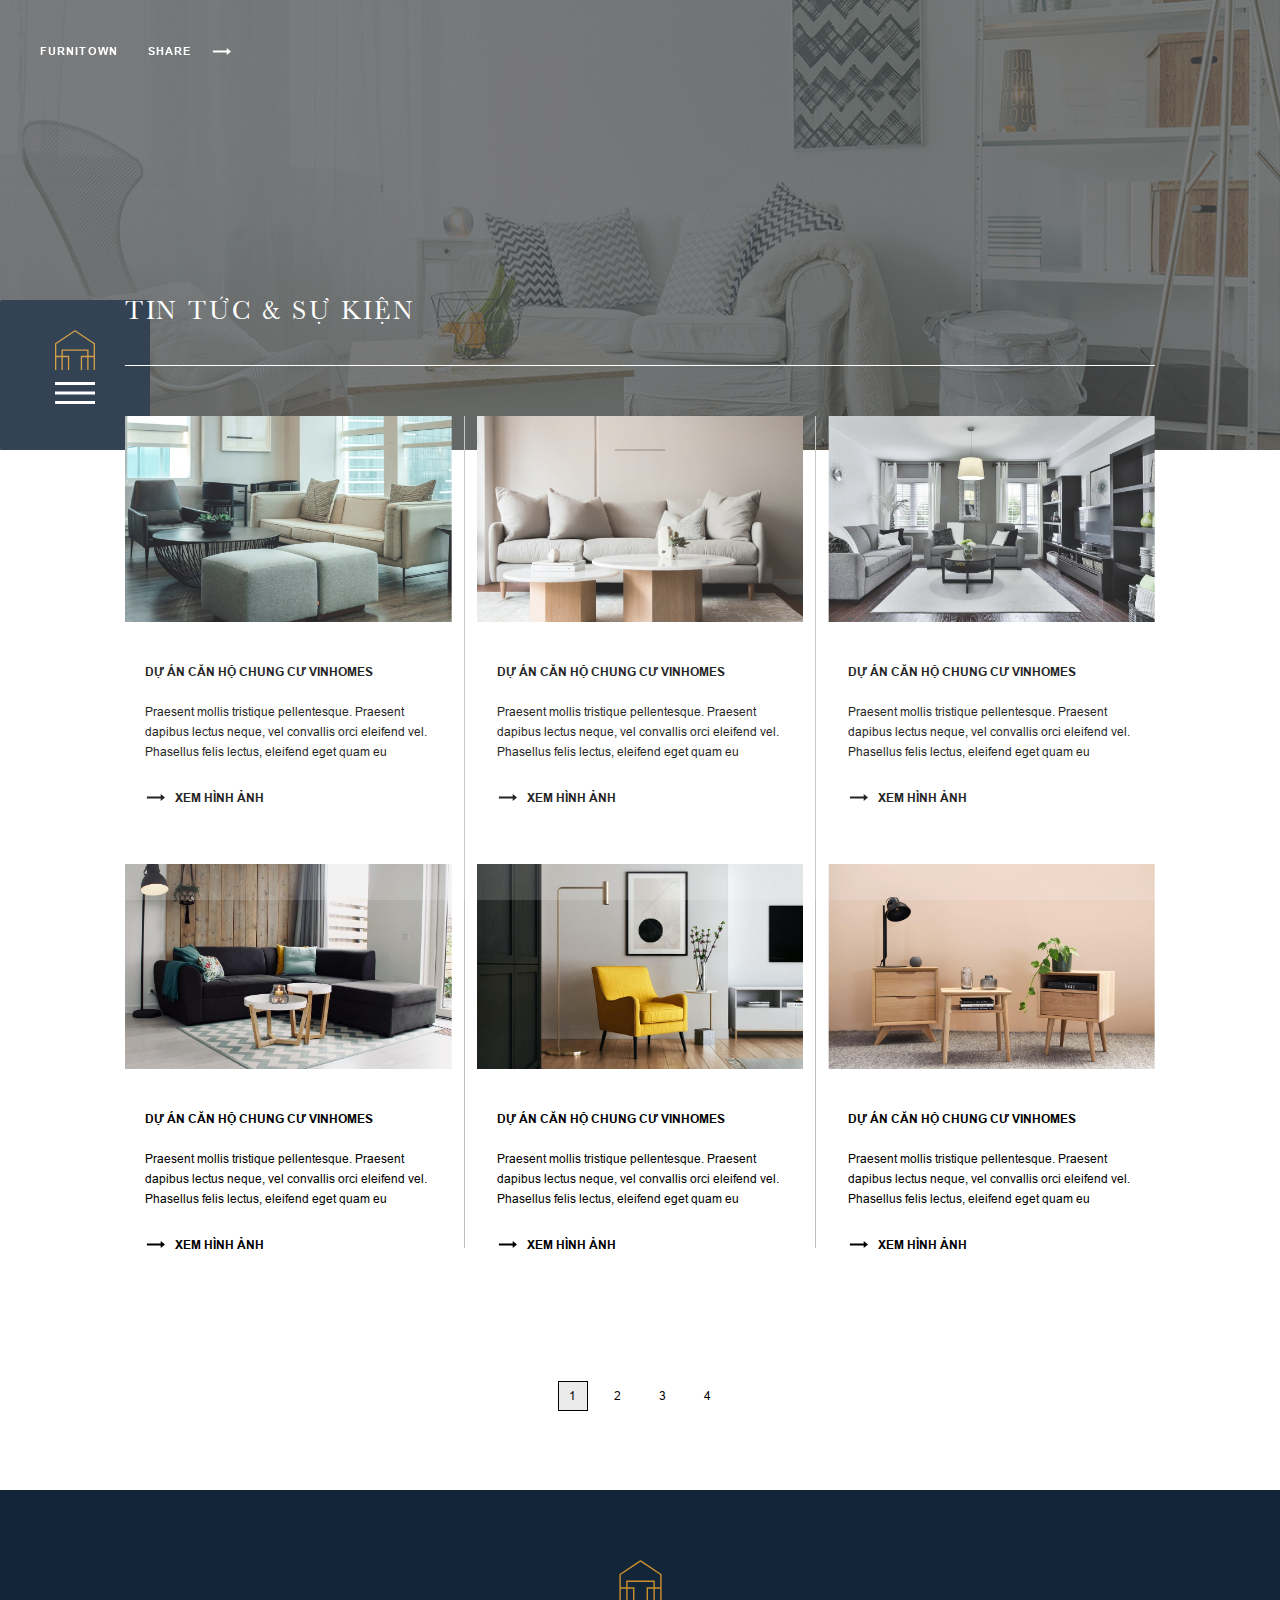
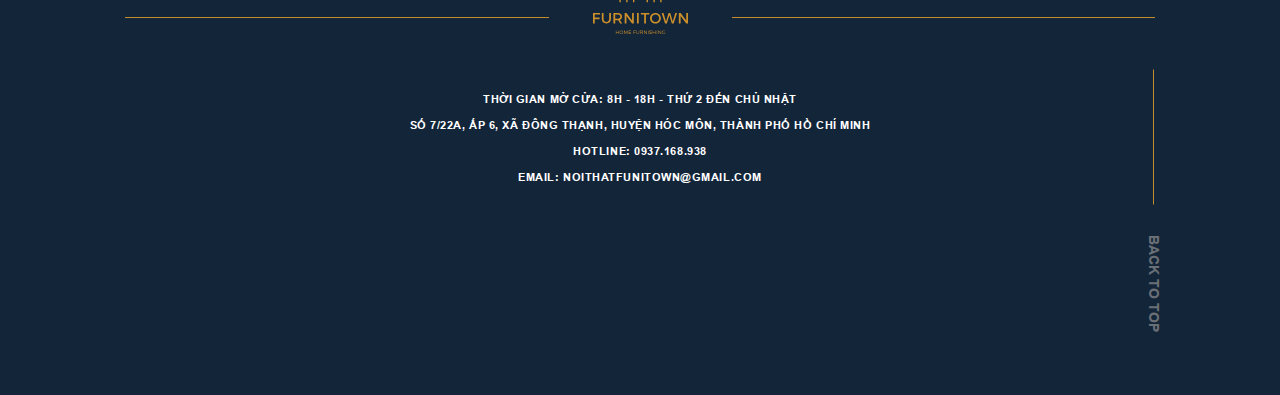
<file: new.html>
<!DOCTYPE html>
<html>

<head>
    <meta charset="UTF-8" />
    <meta name="viewport" content="width=device-width, initial-scale=1.0, maximum-scale=1.0, user-scalable=0" />
    <meta http-equiv="X-UA-Compatible" content="IE=edge,chrome=1" />
    <title>New</title>
    <link rel="icon" href="favicon.ico" />
    <meta name="title" content="" />
    <meta name="description" content="" />

    <!-- meta facebook -->
    <meta property="og:locale" content="vi" />
    <meta property="og:type" content="article" />
    <meta property="og:title" content="" />
    <meta property="og:description" content="" />
    <meta property="og:url" content="" />
    <meta property="og:site_name" content="" />
    <meta property="og:image" content="" />

    <link rel="stylesheet" href="dest/style.min.css" />
    <link rel="stylesheet" href="dest/fonts.css" />
</head>

<!-- Mỗi body của mỗi page nên có class ví dụ homepage, aboutpage, contactpage... -->

<body class="newpage">
    <div class="lazy-load"><span></span></div>
    <!-- HEADER -->
    <header>
        <div class="container-fluid">
            <ul class="menu">
                <li><a href="./">FurniTown</a></li>
                <li>
                    <a href="#">Share <img src="./img/arrow.svg" alt="" /></a>
                </li>
            </ul>
        </div>
    </header>

    <!-- MAIN -->
    <main class="mainwrapper">
        <div class="panel">
            <div class="btnmenu">
                <div class="logo">
                    <img src="./img/logo-yellow.svg" alt="" />
                </div>
                <div class="logo-black">
                    <img src="./img/logo-full-black.svg" alt="" />
                </div>
                <div class="menu-hover">
                    <p>Menu</p>
                </div>
                <div class="hamburger">
                    <span></span>
                </div>
            </div>
            <img src="./img/panel1.jpg" alt="" />
        </div>
        <section class="new">
            <div class="container">
                <h1 class="heading --xs">tin tức & sự kiện</h1>
                <div class="new__list item__list">
                    <div class="item">
                        <div class="img">
                            <a href="newdetail.html">
                                <img src="./img/project6.jpg" alt="" />
                            </a>
                        </div>
                        <div class="content">
                            <h3>
                                <a href="newdetail.html" class="title">Dự án căn hộ chung cư Vinhomes</a>
                            </h3>
                            <p class="desc">
                                Praesent mollis tristique pellentesque. Praesent dapibus
                                lectus neque, vel convallis orci eleifend vel. Phasellus felis
                                lectus, eleifend eget quam eu
                            </p>
                            <a href="newdetail.html" class="btn__detail"><img src="./img/arrow-black.svg"
                                    alt="" /><span>xem hình ảnh</span></a>
                        </div>
                    </div>
                    <div class="item">
                        <div class="img">
                            <a href="newdetail.html">
                                <img src="./img/project5.jpg" alt="" />
                            </a>
                        </div>
                        <div class="content">
                            <h3>
                                <a href="newdetail.html" class="title">Dự án căn hộ chung cư Vinhomes</a>
                            </h3>
                            <p class="desc">
                                Praesent mollis tristique pellentesque. Praesent dapibus
                                lectus neque, vel convallis orci eleifend vel. Phasellus felis
                                lectus, eleifend eget quam eu
                            </p>
                            <a href="newdetail.html" class="btn__detail"><img src="./img/arrow-black.svg"
                                    alt="" /><span>xem hình ảnh</span></a>
                        </div>
                    </div>
                    <div class="item">
                        <div class="img">
                            <a href="newdetail.html">
                                <img src="./img/project4.jpg" alt="" />
                            </a>
                        </div>
                        <div class="content">
                            <h3>
                                <a href="newdetail.html" class="title">Dự án căn hộ chung cư Vinhomes</a>
                            </h3>
                            <p class="desc">
                                Praesent mollis tristique pellentesque. Praesent dapibus
                                lectus neque, vel convallis orci eleifend vel. Phasellus felis
                                lectus, eleifend eget quam eu
                            </p>
                            <a href="newdetail.html" class="btn__detail"><img src="./img/arrow-black.svg"
                                    alt="" /><span>xem hình ảnh</span></a>
                        </div>
                    </div>
                    <div class="item">
                        <div class="img">
                            <a href="newdetail.html">
                                <img src="./img/project3.jpg" alt="" />
                            </a>
                        </div>
                        <div class="content">
                            <h3>
                                <a href="newdetail.html" class="title">Dự án căn hộ chung cư Vinhomes</a>
                            </h3>
                            <p class="desc">
                                Praesent mollis tristique pellentesque. Praesent dapibus
                                lectus neque, vel convallis orci eleifend vel. Phasellus felis
                                lectus, eleifend eget quam eu
                            </p>
                            <a href="newdetail.html" class="btn__detail"><img src="./img/arrow-black.svg"
                                    alt="" /><span>xem hình ảnh</span></a>
                        </div>
                    </div>
                    <div class="item">
                        <div class="img">
                            <a href="newdetail.html">
                                <img src="./img/project2.jpg" alt="" />
                            </a>
                        </div>
                        <div class="content">
                            <h3>
                                <a href="newdetail.html" class="title">Dự án căn hộ chung cư Vinhomes</a>
                            </h3>
                            <p class="desc">
                                Praesent mollis tristique pellentesque. Praesent dapibus
                                lectus neque, vel convallis orci eleifend vel. Phasellus felis
                                lectus, eleifend eget quam eu
                            </p>
                            <a href="newdetail.html" class="btn__detail"><img src="./img/arrow-black.svg"
                                    alt="" /><span>xem hình ảnh</span></a>
                        </div>
                    </div>
                    <div class="item">
                        <div class="img">
                            <a href="newdetail.html">
                                <img src="./img/project1.jpg" alt="" />
                            </a>
                        </div>
                        <div class="content">
                            <h3>
                                <a href="newdetail.html" class="title">Dự án căn hộ chung cư Vinhomes</a>
                            </h3>
                            <p class="desc">
                                Praesent mollis tristique pellentesque. Praesent dapibus
                                lectus neque, vel convallis orci eleifend vel. Phasellus felis
                                lectus, eleifend eget quam eu
                            </p>
                            <a href="newdetail.html" class="btn__detail"><img src="./img/arrow-black.svg"
                                    alt="" /><span>xem hình ảnh</span></a>
                        </div>
                    </div>
                </div>
                <div class="pagination">
                    <ul>
                        <li class="active">1</li>
                        <li>2</li>
                        <li>3</li>
                        <li>4</li>
                    </ul>
                </div>
            </div>
        </section>

        <div class="sidebar">
            <div class="top">
                <span>Furnitown</span>
                <div class="follow">
                    <span>follow us</span>
                    <a href="#"> <img src="./img/email.svg" alt="" /></a>
                    <a href="#"> <img src="./img/facebook.svg" alt="" /></a>
                </div>
            </div>
            <div class="content">
                <div class="left">
                    <div class="logo">
                        <a href="index.html">
                            <img src="./img/logo-yellow.svg" alt="" />
                        </a>
                    </div>
                    <div class="close">
                        <img src="./img/cancel.svg" alt="" />
                    </div>
                </div>
                <div class="right">
                    <ul>
                        <li>
                            <a href="about.html" data-text="FurniTown">FurniTown</a>
                            <div class="line"></div>
                        </li>
                        <li>
                            <a href="product.html" data-text="Sản phẩm">Sản phẩm</a>
                            <div class="line"></div>
                        </li>
                        <li>
                            <a href="service.html" data-text="Dịch vụ">Dịch vụ</a>
                            <div class="line"></div>
                        </li>
                        <li>
                            <a href="project.html" data-text="Dự án">Dự án</a>
                            <div class="line"></div>
                        </li>
                        <li>
                            <a href="new.html" data-text="Tin tức">Tin tức</a>
                            <div class="line"></div>
                        </li>
                        <li>
                            <a href="contact.html" data-text="Liên hệ">Liên hệ</a>
                            <div class="line"></div>
                        </li>
                    </ul>
                </div>
            </div>
        </div>
        <nav class="scrollmenu">
            <div class="container">
                <ul>
                    <li><a href="about.html">FurniTown</a></li>
                    <li><a href="product.html">Sản phẩm</a></li>
                    <li><a href="service.html">Dịch vụ</a></li>
                    <li>
                        <a href="./" class="home"><img src="./img/logo-footer.svg" alt="" /></a>
                    </li>
                    <li><a href="project.html">Dự án</a></li>
                    <li><a href="new.html">Tin tức</a></li>
                    <li><a href="contact.html">Liên hệ</a></li>
                </ul>
            </div>
        </nav>
        <div class="menu-mobile">
            <div class="container">
                <div class="toggle-menu">
                    <div class="hamburger">
                        <span></span>
                    </div>
                    <span>Menu</span>
                </div>
                <div class="logo">
                    <a href="#">
                        <img src="./img/logo-footer.svg" alt="" />
                    </a>
                    <h1 class="hidden">Furnitown</h1>
                </div>
            </div>
        </div>
        <nav class="nav-mobile">
            <div class="container">
                <div class="follow">
                    <span>follow us</span>
                    <a href="#"> <img src="./img/email.svg" alt="" /></a>
                    <a href="#"> <img src="./img/facebook.svg" alt="" /></a>
                </div>
                <ul>
                    <li><a href="about.html">FurniTown</a></li>
                    <li><a href="product.html">Sản phẩm</a></li>
                    <li><a href="service.html">Dịch vụ</a></li>
                    <li><a href="project.html">Dự án</a></li>
                    <li><a href="new.html">Tin tức</a></li>
                    <li><a href="contact.html">Liên hệ</a></li>
                </ul>
            </div>
        </nav>
        <div class="overlay-modal"></div>
    </main>

    <!-- FOOTER -->
    <footer>
        <div class="container">
            <div class="content">
                <div class="logo">
                    <a href="#"><img src="./img/logo-footer.svg" alt="" /></a>
                </div>
                <p class="contact-us">
                    Thời gian mở cửa: 8h - 18h - Thứ 2 đến Chủ nhật <br />
                    Số 7/22A, Ấp 6, xã Đông Thạnh, huyện Hóc Môn, thành phố Hồ Chí Minh
                    <br />
                    HOTLINE: 0937.168.938 <br />
                    EMAIL: NOITHATFUNITOWN@GMAIL.COM
                </p>
            </div>
            <div class="backtotop">back to top</div>
        </div>
    </footer>

    <script type="text/javascript" src="dest/jsmain.min.js"></script>
    <script type="text/javascript" src="dest/main.js"></script>
</body>

</html>
</file>
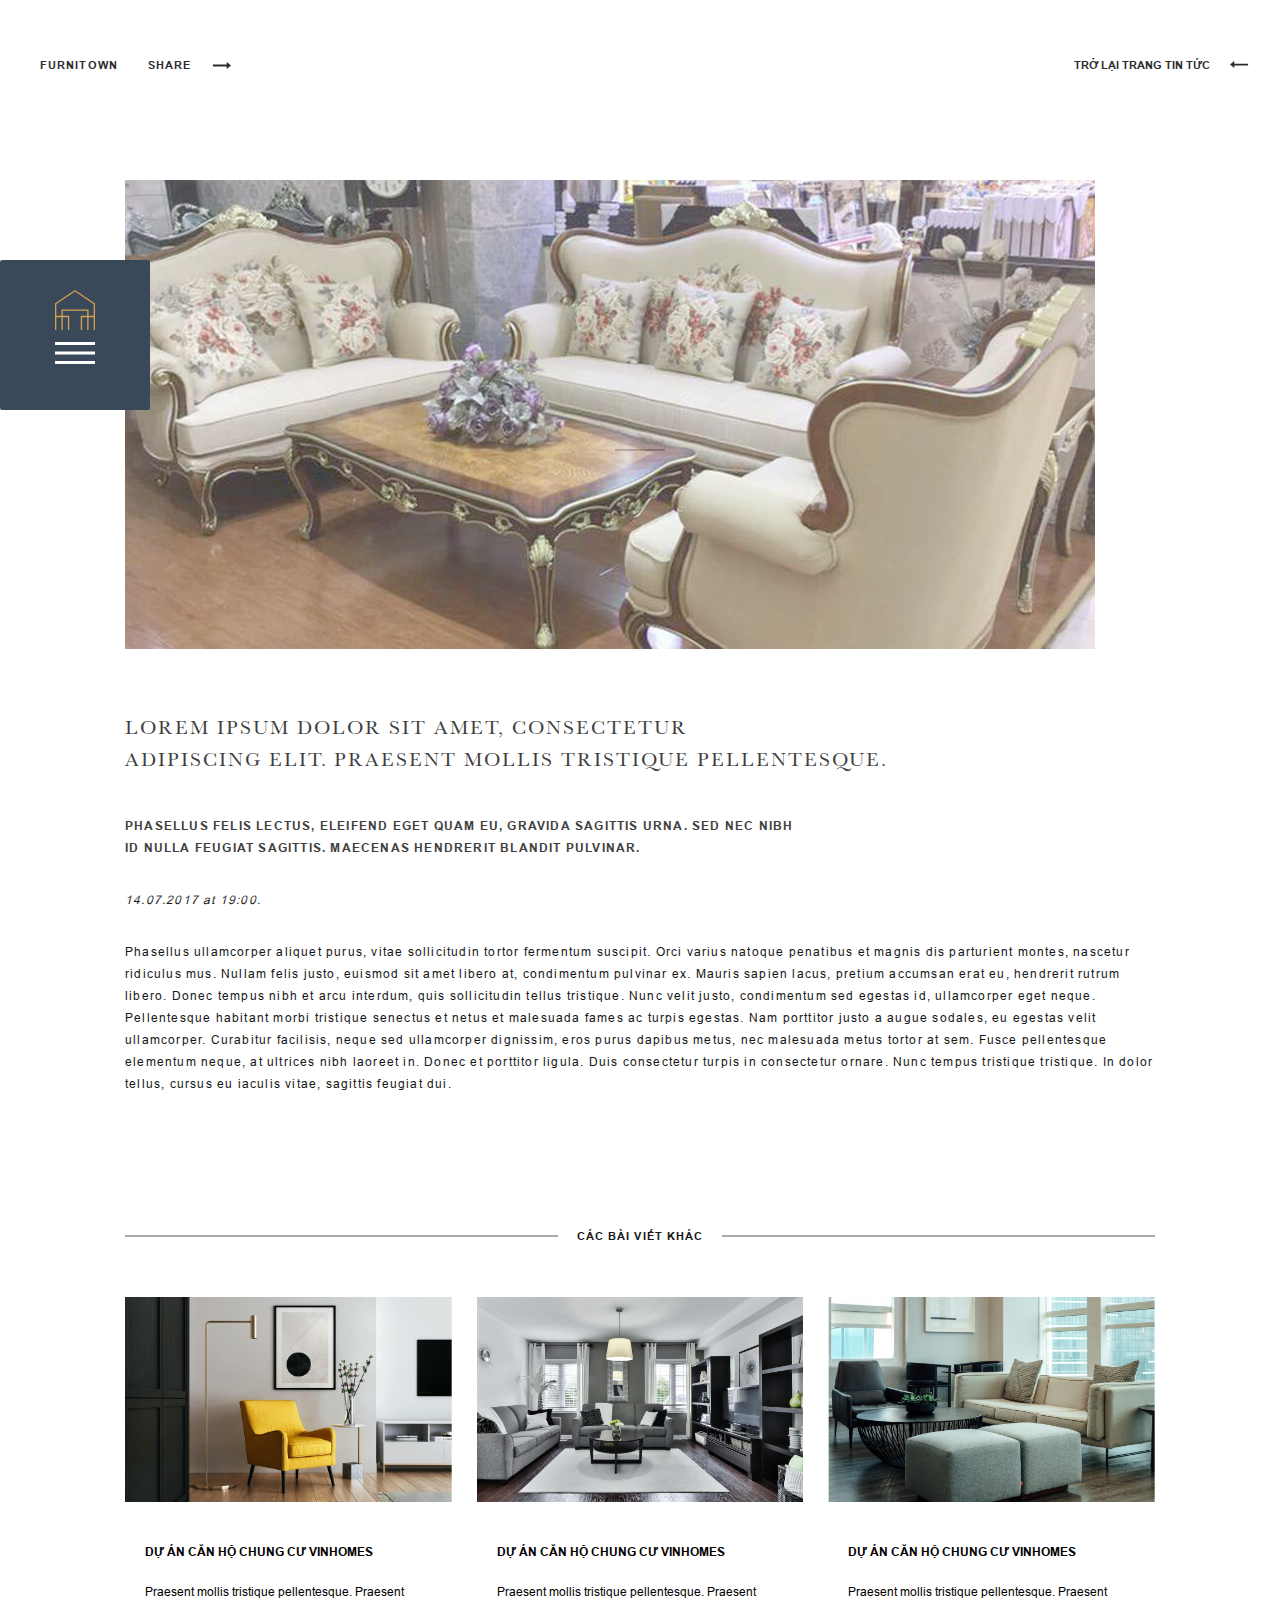
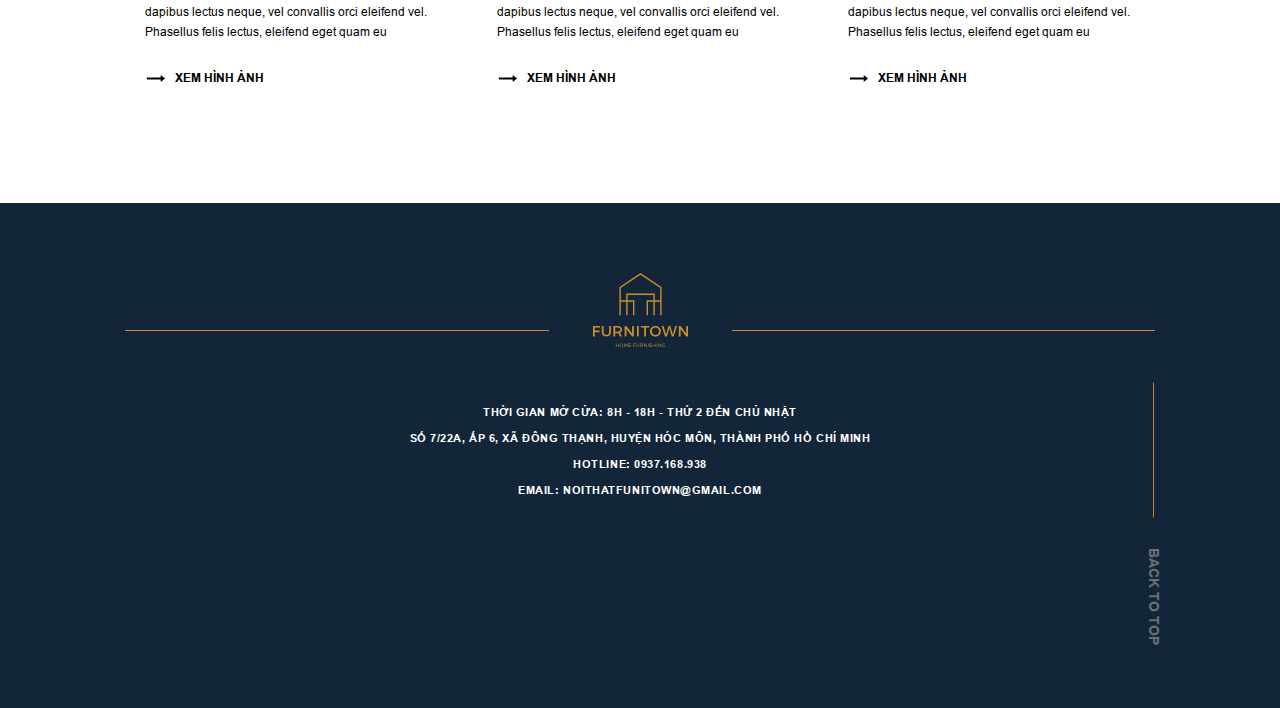
<file: newdetail.html>
<!DOCTYPE html>
<html>

<head>
    <meta charset="UTF-8" />
    <meta name="viewport" content="width=device-width, initial-scale=1.0, maximum-scale=1.0, user-scalable=0" />
    <meta http-equiv="X-UA-Compatible" content="IE=edge,chrome=1" />
    <title>New Detail</title>
    <link rel="icon" href="favicon.ico" />
    <meta name="title" content="" />
    <meta name="description" content="" />

    <!-- meta facebook -->
    <meta property="og:locale" content="vi" />
    <meta property="og:type" content="article" />
    <meta property="og:title" content="" />
    <meta property="og:description" content="" />
    <meta property="og:url" content="" />
    <meta property="og:site_name" content="" />
    <meta property="og:image" content="" />

    <link rel="stylesheet" href="dest/style.min.css" />
    <link rel="stylesheet" href="dest/fonts.css" />
</head>

<!-- NEW DETAIL -->

<body class="newdetailpage">
    <div class="lazy-load"><span></span></div>
    <!-- HEADER -->
    <header class="--dark">
        <div class="container-fluid">
            <ul class="menu">
                <li><a href="./">FurniTown</a></li>
                <li>
                    <a href="#">Share <img src="./img/arrow-black.svg" alt="" /></a>
                </li>
            </ul>
            <a href="new.html" class="btn-back">
                <span>trở lại trang tin tức</span>
                <img src="./img/arrow-black.svg" alt="" />
            </a>
        </div>
    </header>

    <!-- MAIN -->
    <main class="mainwrapper">
        <div class="newdetail">
            <div class="btnmenu">
                <div class="logo">
                    <img src="./img/logo-yellow.svg" alt="" />
                </div>
                <div class="logo-black">
                    <img src="./img/logo-full-black.svg" alt="" />
                </div>
                <div class="menu-hover">
                    <p>Menu</p>
                </div>
                <div class="hamburger">
                    <span></span>
                </div>
            </div>
            <div class="container">
                <div class="new__top">
                    <img src="./img/news1.jpg" alt="" />
                    <h1 class="heading">
                        LOREM IPSUM DOLOR SIT AMET, CONSECTETUR <br />
                        ADIPISCING ELIT. PRAESENT MOLLIS TRISTIQUE PELLENTESQUE.
                    </h1>
                    <h2 class="title">
                        PHASELLUS FELIS LECTUS, ELEIFEND EGET QUAM EU, GRAVIDA SAGITTIS
                        URNA. SED NEC NIBH ID NULLA FEUGIAT SAGITTIS. MAECENAS HENDRERIT
                        BLANDIT PULVINAR.
                    </h2>
                    <span>14.07.2017 at 19:00.</span>
                    <p class="desc">
                        Phasellus ullamcorper aliquet purus, vitae sollicitudin tortor
                        fermentum suscipit. Orci varius natoque penatibus et magnis dis
                        parturient montes, nascetur ridiculus mus. Nullam felis justo,
                        euismod sit amet libero at, condimentum pulvinar ex. Mauris sapien
                        lacus, pretium accumsan erat eu, hendrerit rutrum libero. Donec
                        tempus nibh et arcu interdum, quis sollicitudin tellus tristique.
                        Nunc velit justo, condimentum sed egestas id, ullamcorper eget
                        neque. Pellentesque habitant morbi tristique senectus et netus et
                        malesuada fames ac turpis egestas. Nam porttitor justo a augue
                        sodales, eu egestas velit ullamcorper. Curabitur facilisis, neque
                        sed ullamcorper dignissim, eros purus dapibus metus, nec malesuada
                        metus tortor at sem. Fusce pellentesque elementum neque, at
                        ultrices nibh laoreet in. Donec et porttitor ligula. Duis
                        consectetur turpis in consectetur ornare. Nunc tempus tristique
                        tristique. In dolor tellus, cursus eu iaculis vitae, sagittis
                        feugiat dui.
                    </p>
                </div>
                <div class="new__bottom">
                    <p class="new__title">các bài viết khác</p>
                    <div class="news item__list">
                        <div class="item">
                            <div class="img">
                                <a href="newdetail.html">
                                    <img src="./img/project2.jpg" alt="" />
                                </a>
                            </div>
                            <div class="content">
                                <h3>
                                    <a href="newdetail.html" class="title">Dự án căn hộ chung cư Vinhomes</a>
                                </h3>
                                <p class="desc">
                                    Praesent mollis tristique pellentesque. Praesent dapibus
                                    lectus neque, vel convallis orci eleifend vel. Phasellus
                                    felis lectus, eleifend eget quam eu
                                </p>
                                <a href="newdetail.html" class="btn__detail"><img src="./img/arrow-black.svg"
                                        alt="" /><span>xem hình ảnh</span></a>
                            </div>
                        </div>
                        <div class="item">
                            <div class="img">
                                <a href="newdetail.html">
                                    <img src="./img/project4.jpg" alt="" />
                                </a>
                            </div>
                            <div class="content">
                                <h3>
                                    <a href="newdetail.html" class="title">Dự án căn hộ chung cư Vinhomes</a>
                                </h3>
                                <p class="desc">
                                    Praesent mollis tristique pellentesque. Praesent dapibus
                                    lectus neque, vel convallis orci eleifend vel. Phasellus
                                    felis lectus, eleifend eget quam eu
                                </p>
                                <a href="newdetail.html" class="btn__detail"><img src="./img/arrow-black.svg"
                                        alt="" /><span>xem hình ảnh</span></a>
                            </div>
                        </div>
                        <div class="item">
                            <div class="img">
                                <a href="newdetail.html">
                                    <img src="./img/project6.jpg" alt="" />
                                </a>
                            </div>
                            <div class="content">
                                <h3>
                                    <a href="newdetail.html" class="title">Dự án căn hộ chung cư Vinhomes</a>
                                </h3>
                                <p class="desc">
                                    Praesent mollis tristique pellentesque. Praesent dapibus
                                    lectus neque, vel convallis orci eleifend vel. Phasellus
                                    felis lectus, eleifend eget quam eu
                                </p>
                                <a href="newdetail.html" class="btn__detail"><img src="./img/arrow-black.svg"
                                        alt="" /><span>xem hình ảnh</span></a>
                            </div>
                        </div>
                    </div>
                </div>
            </div>
        </div>

        <div class="sidebar">
            <div class="top">
                <span>Furnitown</span>
                <div class="follow">
                    <span>follow us</span>
                    <a href="#"> <img src="./img/email.svg" alt="" /></a>
                    <a href="#"> <img src="./img/facebook.svg" alt="" /></a>
                </div>
            </div>
            <div class="content">
                <div class="left">
                    <div class="logo">
                        <a href="index.html">
                            <img src="./img/logo-yellow.svg" alt="" />
                        </a>
                    </div>
                    <div class="close">
                        <img src="./img/cancel.svg" alt="" />
                    </div>
                </div>
                <div class="right">
                    <ul>
                        <li>
                            <a href="about.html" data-text="FurniTown">FurniTown</a>
                            <div class="line"></div>
                        </li>
                        <li>
                            <a href="product.html" data-text="Sản phẩm">Sản phẩm</a>
                            <div class="line"></div>
                        </li>
                        <li>
                            <a href="service.html" data-text="Dịch vụ">Dịch vụ</a>
                            <div class="line"></div>
                        </li>
                        <li>
                            <a href="project.html" data-text="Dự án">Dự án</a>
                            <div class="line"></div>
                        </li>
                        <li>
                            <a href="new.html" data-text="Tin tức">Tin tức</a>
                            <div class="line"></div>
                        </li>
                        <li>
                            <a href="contact.html" data-text="Liên hệ">Liên hệ</a>
                            <div class="line"></div>
                        </li>
                    </ul>
                </div>
            </div>
        </div>
        <nav class="scrollmenu">
            <div class="container">
                <ul>
                    <li><a href="about.html">FurniTown</a></li>
                    <li><a href="product.html">Sản phẩm</a></li>
                    <li><a href="service.html">Dịch vụ</a></li>
                    <li>
                        <a href="./" class="home"><img src="./img/logo-footer.svg" alt="" /></a>
                    </li>
                    <li><a href="project.html">Dự án</a></li>
                    <li><a href="new.html">Tin tức</a></li>
                    <li><a href="contact.html">Liên hệ</a></li>
                </ul>
            </div>
        </nav>
        <div class="menu-mobile">
            <div class="container">
                <div class="toggle-menu">
                    <div class="hamburger">
                        <span></span>
                    </div>
                    <span>Menu</span>
                </div>
                <div class="logo">
                    <a href="#">
                        <img src="./img/logo-footer.svg" alt="" />
                    </a>
                    <h1 class="hidden">Furnitown</h1>
                </div>
            </div>
        </div>
        <nav class="nav-mobile">
            <div class="container">
                <div class="follow">
                    <span>follow us</span>
                    <a href="#"> <img src="./img/email.svg" alt="" /></a>
                    <a href="#"> <img src="./img/facebook.svg" alt="" /></a>
                </div>
                <ul>
                    <li><a href="about.html">FurniTown</a></li>
                    <li><a href="product.html">Sản phẩm</a></li>
                    <li><a href="service.html">Dịch vụ</a></li>
                    <li><a href="project.html">Dự án</a></li>
                    <li><a href="new.html">Tin tức</a></li>
                    <li><a href="contact.html">Liên hệ</a></li>
                </ul>
            </div>
        </nav>
        <div class="overlay-modal"></div>
    </main>

    <!-- FOOTER -->
    <footer>
        <div class="container">
            <div class="content">
                <div class="logo">
                    <a href="#"><img src="./img/logo-footer.svg" alt="" /></a>
                </div>
                <p class="contact-us">
                    Thời gian mở cửa: 8h - 18h - Thứ 2 đến Chủ nhật <br />
                    Số 7/22A, Ấp 6, xã Đông Thạnh, huyện Hóc Môn, thành phố Hồ Chí Minh
                    <br />
                    HOTLINE: 0937.168.938 <br />
                    EMAIL: NOITHATFUNITOWN@GMAIL.COM
                </p>
            </div>
            <div class="backtotop">back to top</div>
        </div>
    </footer>

    <script type="text/javascript" src="dest/jsmain.min.js"></script>
    <script type="text/javascript" src="dest/main.js"></script>
</body>

</html>
</file>
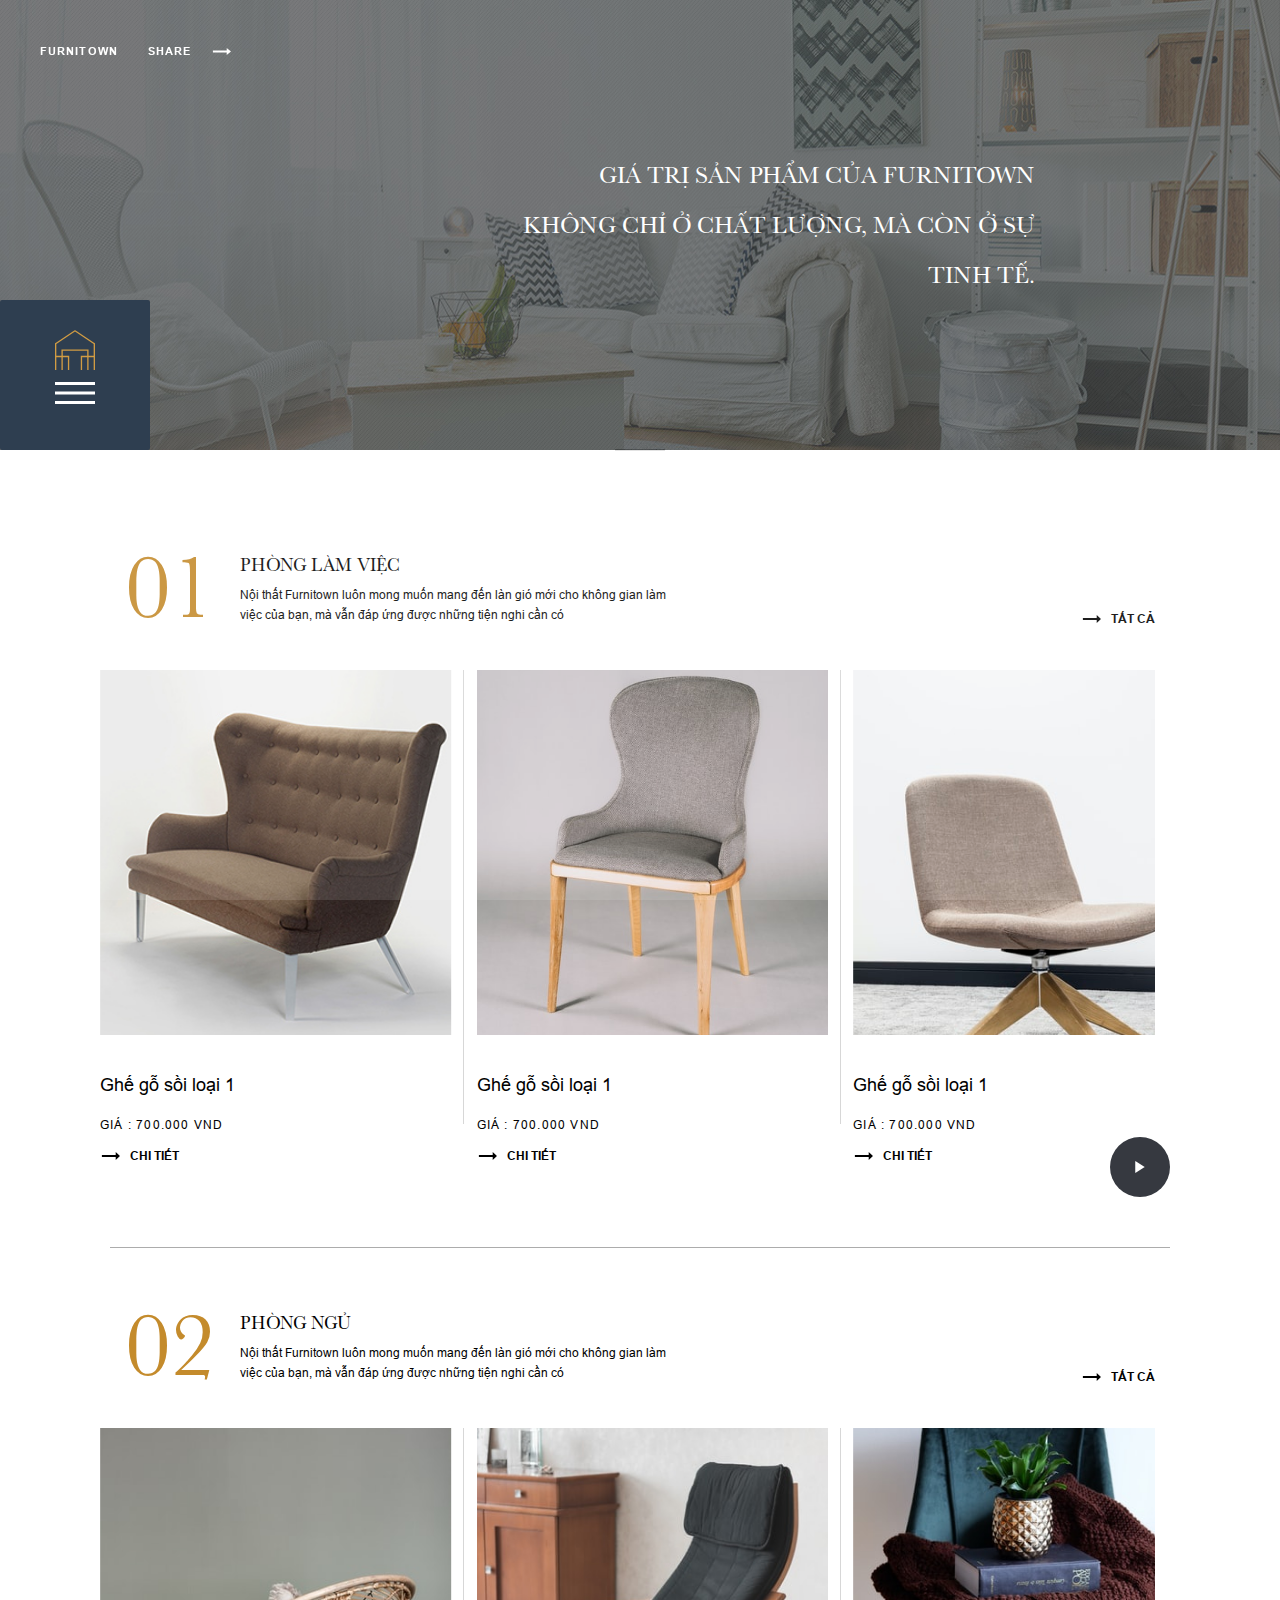
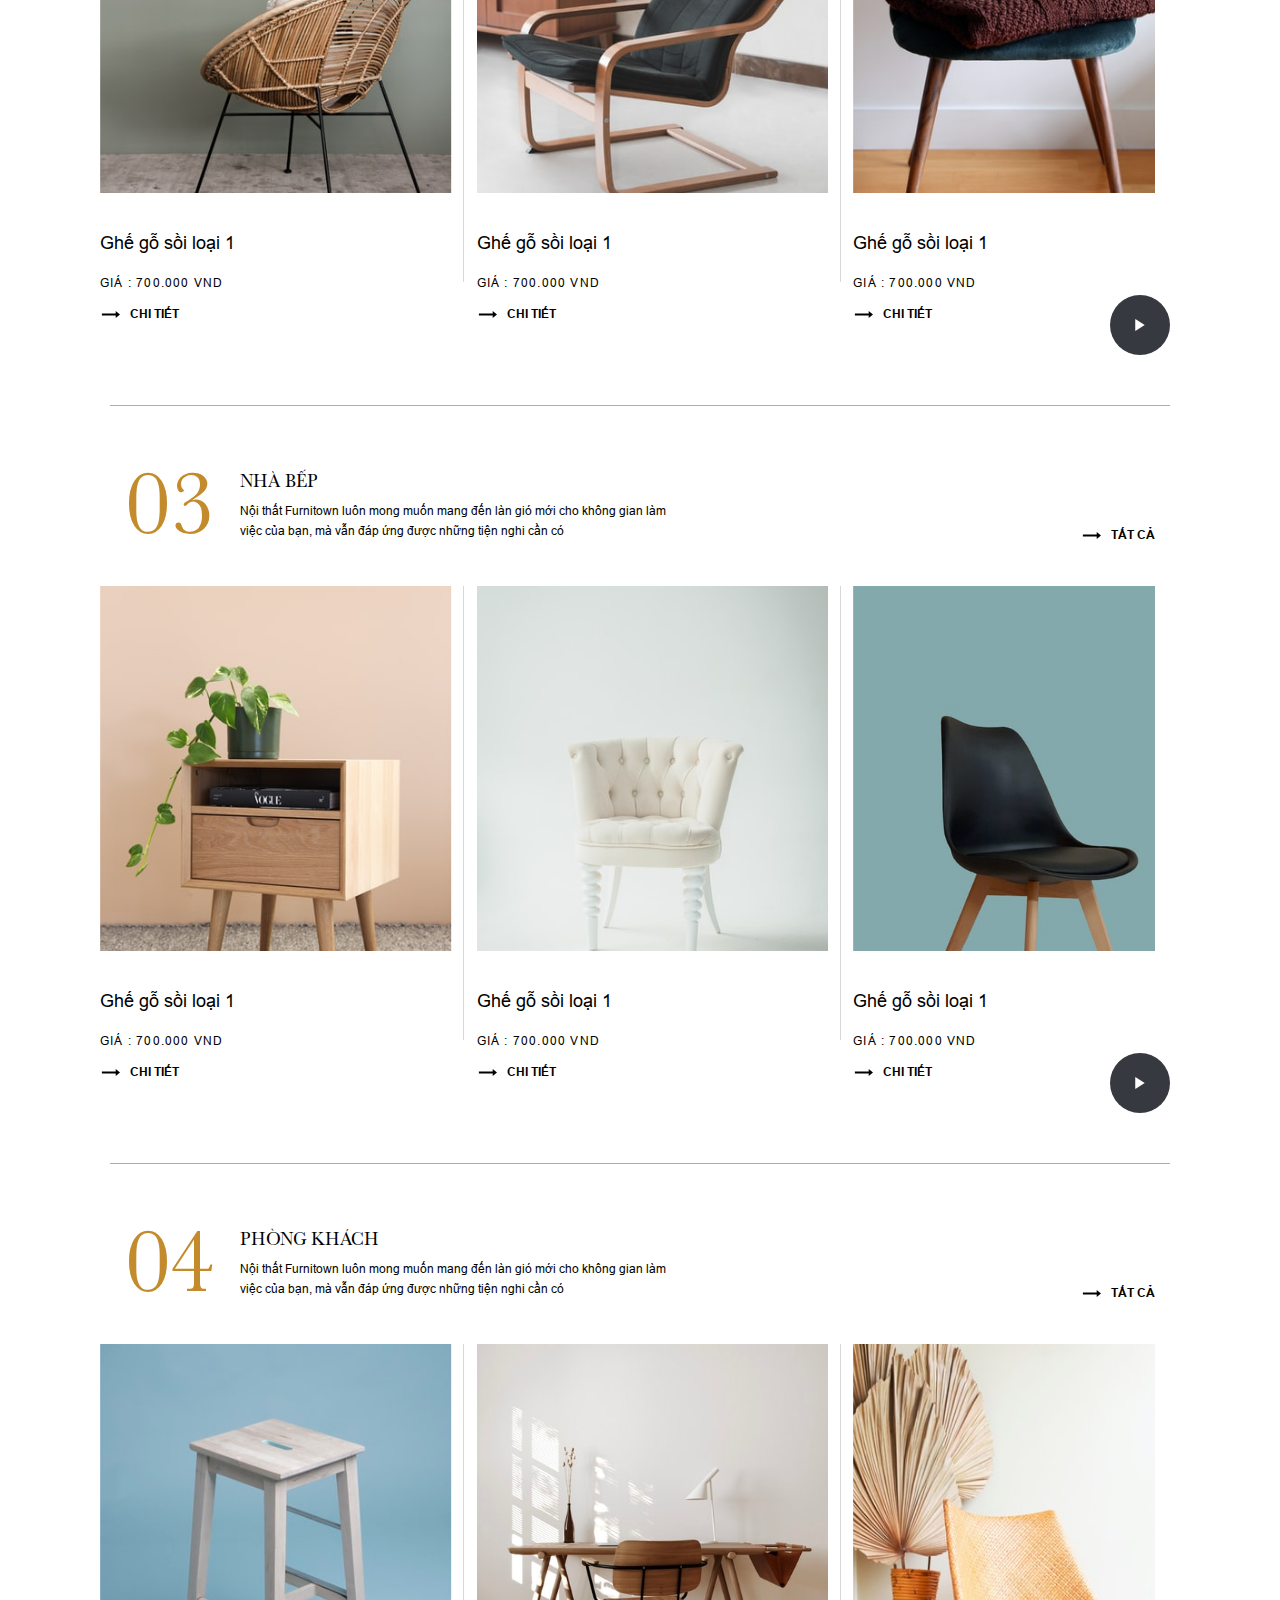
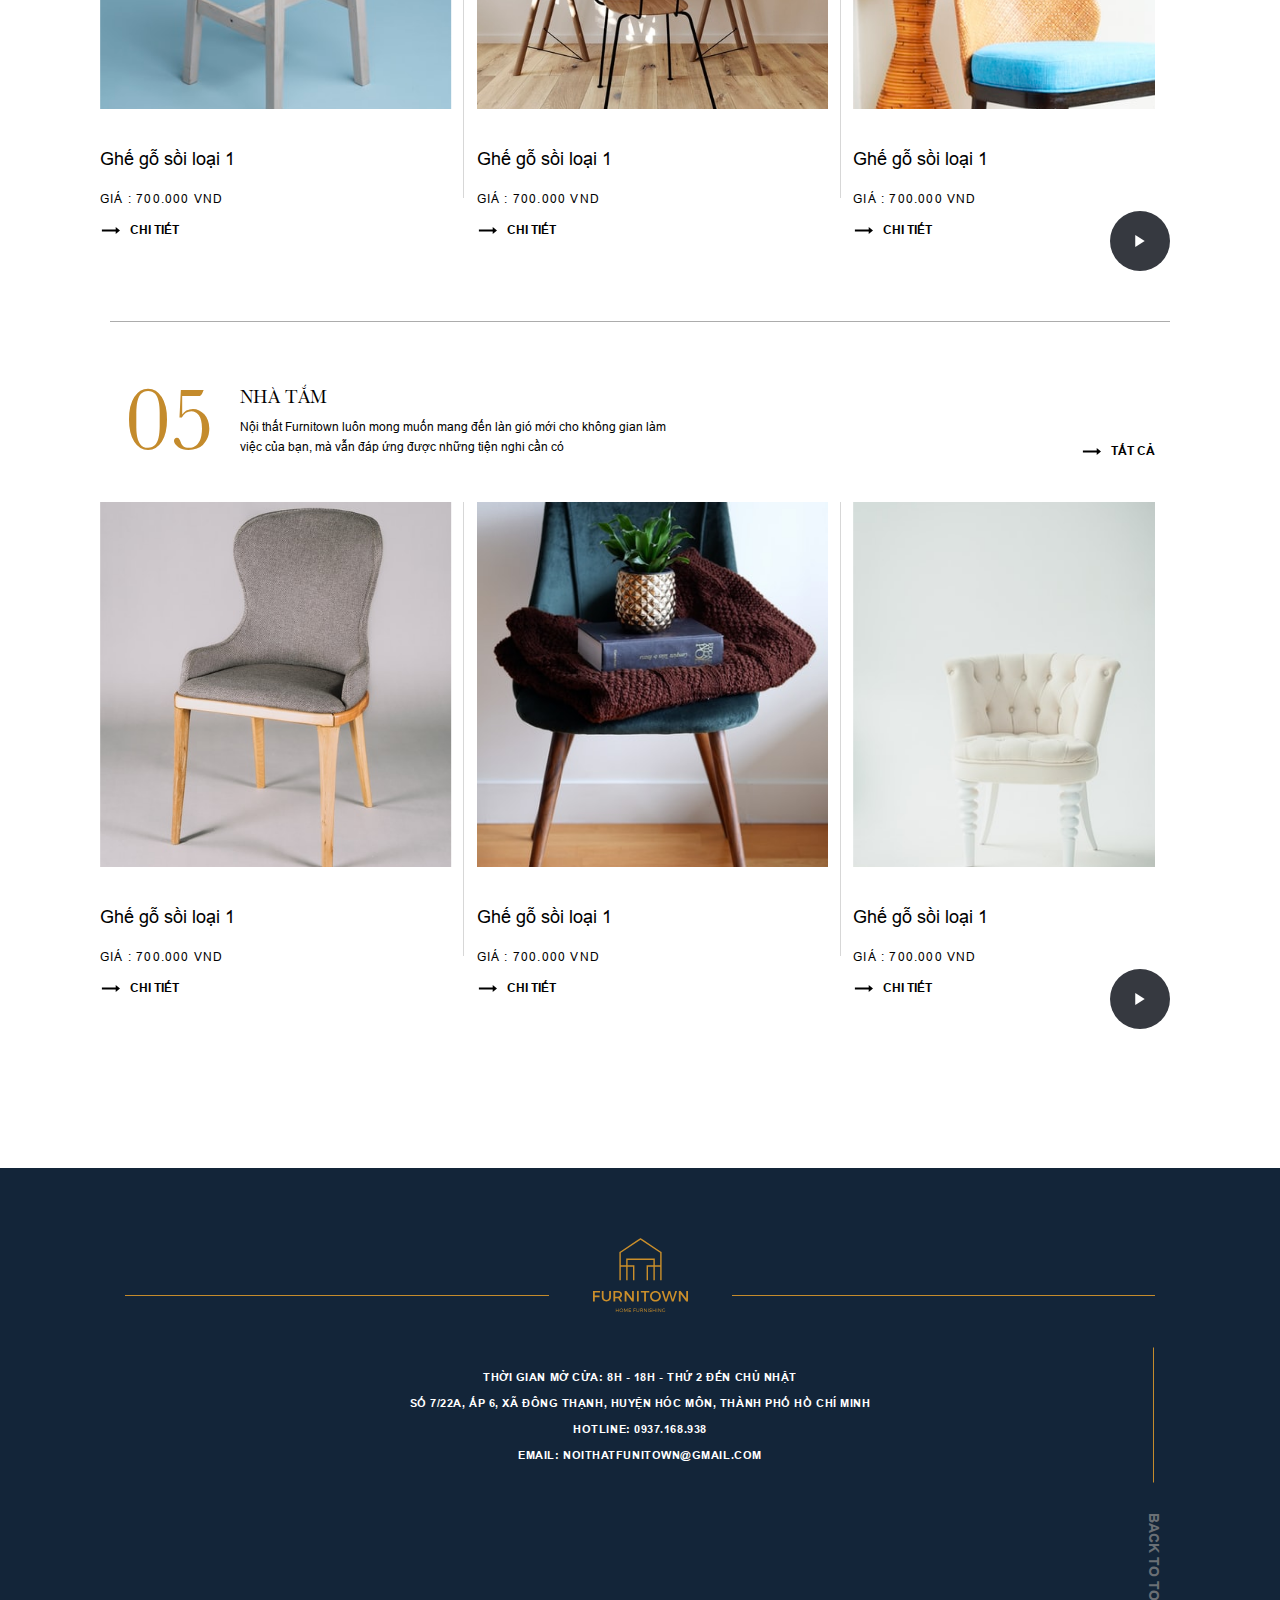
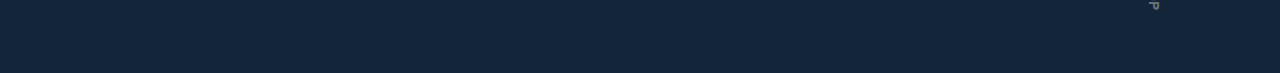
<file: product.html>
<!DOCTYPE html>
<html>

<head>
    <meta charset="UTF-8" />
    <meta name="viewport" content="width=device-width, initial-scale=1.0, maximum-scale=1.0, user-scalable=0" />
    <meta http-equiv="X-UA-Compatible" content="IE=edge,chrome=1" />
    <title>Product</title>
    <link rel="icon" href="favicon.ico" />
    <meta name="title" content="" />
    <meta name="description" content="" />

    <!-- meta facebook -->
    <meta property="og:locale" content="vi" />
    <meta property="og:type" content="article" />
    <meta property="og:title" content="" />
    <meta property="og:description" content="" />
    <meta property="og:url" content="" />
    <meta property="og:site_name" content="" />
    <meta property="og:image" content="" />

    <link rel="stylesheet" href="dest/style.min.css" />
    <link rel="stylesheet" href="dest/fonts.css" />
</head>

<!-- Mỗi body của mỗi page nên có class ví dụ homepage, aboutpage, contactpage... -->

<body class="product1page">
    <div class="lazy-load"><span></span></div>
    <!-- HEADER -->
    <header>
        <div class="container-fluid">
            <ul class="menu">
                <li><a href="./">FurniTown</a></li>
                <li>
                    <a href="#">Share <img src="./img/arrow.svg" alt="" /></a>
                </li>
            </ul>
        </div>
    </header>

    <!-- MAIN -->
    <main class="productpage1">
        <div class="panel">
            <p class="slogan">
                giá trị sản phẩm của furnitown không chỉ ở chất lượng, mà còn ở sự
                tinh tế.
            </p>
            <div class="btnmenu">
                <div class="logo">
                    <img src="./img/logo-yellow.svg" alt="" />
                </div>
                <div class="logo-black">
                    <img src="./img/logo-full-black.svg" alt="" />
                </div>
                <div class="menu-hover">
                    <p>Menu</p>
                </div>
                <div class="hamburger">
                    <span></span>
                </div>
            </div>
            <img src="./img/panel1.jpg" alt="" />
        </div>
        <div class="product pt">
            <div class="container">
                <div class="textbox">
                    <div class="textbox__content">
                        <div class="num">
                            <span>01</span>
                        </div>
                        <div class="text">
                            <h2 class="heading">phòng làm việc</h2>
                            <p class="desc">
                                Nội thất Furnitown luôn mong muốn mang đến làn gió mới cho
                                không gian làm việc của bạn, mà vẫn đáp ứng được những tiện
                                nghi cần có
                            </p>
                        </div>
                    </div>
                    <a href="productlist.html" class="btn__detail">
                        <img src="./img/arrow-black.svg" alt="" />
                        <span>Tất cả</span>
                    </a>
                </div>
                <div class="item__list list1">
                    <div class="item">
                        <div class="img">
                            <a href="productdetail.html">
                                <img src="./img/product1.jpg" alt="" />
                            </a>
                        </div>
                        <div class="detail">
                            <a href="#">
                                <h3 class="title">Ghế gỗ sồi loại 1</h3>
                            </a>
                            <p class="prize">giá : 700.000 vnd</p>
                            <a href="productdetail.html" class="btn__detail">
                                <img src="./img/arrow-black.svg" alt="" />
                                <span>Chi tiết</span>
                            </a>
                        </div>
                    </div>
                    <div class="item">
                        <div class="img">
                            <a href="productdetail.html">
                                <img src="./img/product2.jpg" alt="" />
                            </a>
                        </div>
                        <div class="detail">
                            <a href="#">
                                <h3 class="title">Ghế gỗ sồi loại 1</h3>
                            </a>
                            <p class="prize">giá : 700.000 vnd</p>
                            <a href="productdetail.html" class="btn__detail">
                                <img src="./img/arrow-black.svg" alt="" />
                                <span>Chi tiết</span>
                            </a>
                        </div>
                    </div>
                    <div class="item">
                        <div class="img">
                            <a href="productdetail.html">
                                <img src="./img/product3.jpg" alt="" />
                            </a>
                        </div>
                        <div class="detail">
                            <a href="#">
                                <h3 class="title">Ghế gỗ sồi loại 1</h3>
                            </a>
                            <p class="prize">giá : 700.000 vnd</p>
                            <a href="productdetail.html" class="btn__detail">
                                <img src="./img/arrow-black.svg" alt="" />
                                <span>Chi tiết</span>
                            </a>
                        </div>
                    </div>
                    <div class="item">
                        <div class="img">
                            <a href="productdetail.html">
                                <img src="./img/product4.jpg" alt="" />
                            </a>
                        </div>
                        <div class="detail">
                            <a href="#">
                                <h3 class="title">Ghế gỗ sồi loại 1</h3>
                            </a>
                            <p class="prize">giá : 700.000 vnd</p>
                            <a href="productdetail.html" class="btn__detail">
                                <img src="./img/arrow-black.svg" alt="" />
                                <span>Chi tiết</span>
                            </a>
                        </div>
                    </div>
                    <div class="item">
                        <div class="img">
                            <a href="productdetail.html">
                                <img src="./img/product5.jpg" alt="" />
                            </a>
                        </div>
                        <div class="detail">
                            <a href="#">
                                <h3 class="title">Ghế gỗ sồi loại 1</h3>
                            </a>
                            <p class="prize">giá : 700.000 vnd</p>
                            <a href="productdetail.html" class="btn__detail">
                                <img src="./img/arrow-black.svg" alt="" />
                                <span>Chi tiết</span>
                            </a>
                        </div>
                    </div>
                    <div class="item">
                        <div class="img">
                            <a href="productdetail.html">
                                <img src="./img/product6.jpg" alt="" />
                            </a>
                        </div>
                        <div class="detail">
                            <a href="#">
                                <h3 class="title">Ghế gỗ sồi loại 1</h3>
                            </a>
                            <p class="prize">giá : 700.000 vnd</p>
                            <a href="productdetail.html" class="btn__detail">
                                <img src="./img/arrow-black.svg" alt="" />
                                <span>Chi tiết</span>
                            </a>
                        </div>
                    </div>
                </div>
                <div class="control2">
                    <div class="control2__btn --next next1">
                        <img src="./img/play-svgrepo-com.svg" alt="" />
                    </div>
                </div>
            </div>
        </div>
        <div class="product">
            <div class="container">
                <div class="textbox">
                    <div class="textbox__content">
                        <div class="num">
                            <span>02</span>
                        </div>
                        <div class="text">
                            <h2 class="heading">phòng ngủ</h2>
                            <p class="desc">
                                Nội thất Furnitown luôn mong muốn mang đến làn gió mới cho
                                không gian làm việc của bạn, mà vẫn đáp ứng được những tiện
                                nghi cần có
                            </p>
                        </div>
                    </div>
                    <a href="productlist.html" class="btn__detail">
                        <img src="./img/arrow-black.svg" alt="" />
                        <span>Tất cả</span>
                    </a>
                </div>
                <div class="item__list list2">
                    <div class="item">
                        <div class="img">
                            <a href="productdetail.html">
                                <img src="./img/product6.jpg" alt="" />
                            </a>
                        </div>
                        <div class="detail">
                            <a href="#">
                                <h3 class="title">Ghế gỗ sồi loại 1</h3>
                            </a>
                            <p class="prize">giá : 700.000 vnd</p>
                            <a href="productdetail.html" class="btn__detail">
                                <img src="./img/arrow-black.svg" alt="" />
                                <span>Chi tiết</span>
                            </a>
                        </div>
                    </div>
                    <div class="item">
                        <div class="img">
                            <a href="productdetail.html">
                                <img src="./img/product5.jpg" alt="" />
                            </a>
                        </div>
                        <div class="detail">
                            <a href="#">
                                <h3 class="title">Ghế gỗ sồi loại 1</h3>
                            </a>
                            <p class="prize">giá : 700.000 vnd</p>
                            <a href="productdetail.html" class="btn__detail">
                                <img src="./img/arrow-black.svg" alt="" />
                                <span>Chi tiết</span>
                            </a>
                        </div>
                    </div>
                    <div class="item">
                        <div class="img">
                            <a href="productdetail.html">
                                <img src="./img/product4.jpg" alt="" />
                            </a>
                        </div>
                        <div class="detail">
                            <a href="#">
                                <h3 class="title">Ghế gỗ sồi loại 1</h3>
                            </a>
                            <p class="prize">giá : 700.000 vnd</p>
                            <a href="productdetail.html" class="btn__detail">
                                <img src="./img/arrow-black.svg" alt="" />
                                <span>Chi tiết</span>
                            </a>
                        </div>
                    </div>
                    <div class="item">
                        <div class="img">
                            <a href="productdetail.html">
                                <img src="./img/product3.jpg" alt="" />
                            </a>
                        </div>
                        <div class="detail">
                            <a href="#">
                                <h3 class="title">Ghế gỗ sồi loại 1</h3>
                            </a>
                            <p class="prize">giá : 700.000 vnd</p>
                            <a href="productdetail.html" class="btn__detail">
                                <img src="./img/arrow-black.svg" alt="" />
                                <span>Chi tiết</span>
                            </a>
                        </div>
                    </div>
                    <div class="item">
                        <div class="img">
                            <a href="productdetail.html">
                                <img src="./img/product2.jpg" alt="" />
                            </a>
                        </div>
                        <div class="detail">
                            <a href="#">
                                <h3 class="title">Ghế gỗ sồi loại 1</h3>
                            </a>
                            <p class="prize">giá : 700.000 vnd</p>
                            <a href="productdetail.html" class="btn__detail">
                                <img src="./img/arrow-black.svg" alt="" />
                                <span>Chi tiết</span>
                            </a>
                        </div>
                    </div>
                    <div class="item">
                        <div class="img">
                            <a href="productdetail.html">
                                <img src="./img/product1.jpg" alt="" />
                            </a>
                        </div>
                        <div class="detail">
                            <a href="#">
                                <h3 class="title">Ghế gỗ sồi loại 1</h3>
                            </a>
                            <p class="prize">giá : 700.000 vnd</p>
                            <a href="productdetail.html" class="btn__detail">
                                <img src="./img/arrow-black.svg" alt="" />
                                <span>Chi tiết</span>
                            </a>
                        </div>
                    </div>
                </div>
                <div class="control2">
                    <div class="control2__btn --next next2">
                        <img src="./img/play-svgrepo-com.svg" alt="" />
                    </div>
                </div>
            </div>
        </div>
        <div class="product">
            <div class="container">
                <div class="textbox">
                    <div class="textbox__content">
                        <div class="num">
                            <span>03</span>
                        </div>
                        <div class="text">
                            <h2 class="heading">nhà bếp</h2>
                            <p class="desc">
                                Nội thất Furnitown luôn mong muốn mang đến làn gió mới cho
                                không gian làm việc của bạn, mà vẫn đáp ứng được những tiện
                                nghi cần có
                            </p>
                        </div>
                    </div>
                    <a href="productlist.html" class="btn__detail">
                        <img src="./img/arrow-black.svg" alt="" />
                        <span>Tất cả</span>
                    </a>
                </div>
                <div class="item__list list3">
                    <div class="item">
                        <div class="img">
                            <a href="productdetail.html">
                                <img src="./img/product7.jpg" alt="" />
                            </a>
                        </div>
                        <div class="detail">
                            <a href="#">
                                <h3 class="title">Ghế gỗ sồi loại 1</h3>
                            </a>
                            <p class="prize">giá : 700.000 vnd</p>
                            <a href="productdetail.html" class="btn__detail">
                                <img src="./img/arrow-black.svg" alt="" />
                                <span>Chi tiết</span>
                            </a>
                        </div>
                    </div>
                    <div class="item">
                        <div class="img">
                            <a href="productdetail.html">
                                <img src="./img/product8.jpg" alt="" />
                            </a>
                        </div>
                        <div class="detail">
                            <a href="#">
                                <h3 class="title">Ghế gỗ sồi loại 1</h3>
                            </a>
                            <p class="prize">giá : 700.000 vnd</p>
                            <a href="productdetail.html" class="btn__detail">
                                <img src="./img/arrow-black.svg" alt="" />
                                <span>Chi tiết</span>
                            </a>
                        </div>
                    </div>
                    <div class="item">
                        <div class="img">
                            <a href="productdetail.html">
                                <img src="./img/product9.jpg" alt="" />
                            </a>
                        </div>
                        <div class="detail">
                            <a href="#">
                                <h3 class="title">Ghế gỗ sồi loại 1</h3>
                            </a>
                            <p class="prize">giá : 700.000 vnd</p>
                            <a href="productdetail.html" class="btn__detail">
                                <img src="./img/arrow-black.svg" alt="" />
                                <span>Chi tiết</span>
                            </a>
                        </div>
                    </div>
                    <div class="item">
                        <div class="img">
                            <a href="productdetail.html">
                                <img src="./img/product10.jpg" alt="" />
                            </a>
                        </div>
                        <div class="detail">
                            <a href="#">
                                <h3 class="title">Ghế gỗ sồi loại 1</h3>
                            </a>
                            <p class="prize">giá : 700.000 vnd</p>
                            <a href="productdetail.html" class="btn__detail">
                                <img src="./img/arrow-black.svg" alt="" />
                                <span>Chi tiết</span>
                            </a>
                        </div>
                    </div>
                    <div class="item">
                        <div class="img">
                            <a href="productdetail.html">
                                <img src="./img/product11.jpg" alt="" />
                            </a>
                        </div>
                        <div class="detail">
                            <a href="#">
                                <h3 class="title">Ghế gỗ sồi loại 1</h3>
                            </a>
                            <p class="prize">giá : 700.000 vnd</p>
                            <a href="productdetail.html" class="btn__detail">
                                <img src="./img/arrow-black.svg" alt="" />
                                <span>Chi tiết</span>
                            </a>
                        </div>
                    </div>
                    <div class="item">
                        <div class="img">
                            <a href="productdetail.html">
                                <img src="./img/product12.jpg" alt="" />
                            </a>
                        </div>
                        <div class="detail">
                            <a href="#">
                                <h3 class="title">Ghế gỗ sồi loại 1</h3>
                            </a>
                            <p class="prize">giá : 700.000 vnd</p>
                            <a href="productdetail.html" class="btn__detail">
                                <img src="./img/arrow-black.svg" alt="" />
                                <span>Chi tiết</span>
                            </a>
                        </div>
                    </div>
                </div>
                <div class="control2">
                    <div class="control2__btn --next next3">
                        <img src="./img/play-svgrepo-com.svg" alt="" />
                    </div>
                </div>
            </div>
        </div>
        <div class="product">
            <div class="container">
                <div class="textbox">
                    <div class="textbox__content">
                        <div class="num">
                            <span>04</span>
                        </div>
                        <div class="text">
                            <h2 class="heading">phòng khách</h2>
                            <p class="desc">
                                Nội thất Furnitown luôn mong muốn mang đến làn gió mới cho
                                không gian làm việc của bạn, mà vẫn đáp ứng được những tiện
                                nghi cần có
                            </p>
                        </div>
                    </div>
                    <a href="productlist.html" class="btn__detail">
                        <img src="./img/arrow-black.svg" alt="" />
                        <span>Tất cả</span>
                    </a>
                </div>
                <div class="item__list list4">
                    <div class="item">
                        <div class="img">
                            <a href="productdetail.html">
                                <img src="./img/product10.jpg" alt="" />
                            </a>
                        </div>
                        <div class="detail">
                            <a href="#">
                                <h3 class="title">Ghế gỗ sồi loại 1</h3>
                            </a>
                            <p class="prize">giá : 700.000 vnd</p>
                            <a href="productdetail.html" class="btn__detail">
                                <img src="./img/arrow-black.svg" alt="" />
                                <span>Chi tiết</span>
                            </a>
                        </div>
                    </div>
                    <div class="item">
                        <div class="img">
                            <a href="productdetail.html">
                                <img src="./img/product11.jpg" alt="" />
                            </a>
                        </div>
                        <div class="detail">
                            <a href="#">
                                <h3 class="title">Ghế gỗ sồi loại 1</h3>
                            </a>
                            <p class="prize">giá : 700.000 vnd</p>
                            <a href="productdetail.html" class="btn__detail">
                                <img src="./img/arrow-black.svg" alt="" />
                                <span>Chi tiết</span>
                            </a>
                        </div>
                    </div>
                    <div class="item">
                        <div class="img">
                            <a href="productdetail.html">
                                <img src="./img/product12.jpg" alt="" />
                            </a>
                        </div>
                        <div class="detail">
                            <a href="#">
                                <h3 class="title">Ghế gỗ sồi loại 1</h3>
                            </a>
                            <p class="prize">giá : 700.000 vnd</p>
                            <a href="productdetail.html" class="btn__detail">
                                <img src="./img/arrow-black.svg" alt="" />
                                <span>Chi tiết</span>
                            </a>
                        </div>
                    </div>
                    <div class="item">
                        <div class="img">
                            <a href="productdetail.html">
                                <img src="./img/product7.jpg" alt="" />
                            </a>
                        </div>
                        <div class="detail">
                            <a href="#">
                                <h3 class="title">Ghế gỗ sồi loại 1</h3>
                            </a>
                            <p class="prize">giá : 700.000 vnd</p>
                            <a href="productdetail.html" class="btn__detail">
                                <img src="./img/arrow-black.svg" alt="" />
                                <span>Chi tiết</span>
                            </a>
                        </div>
                    </div>
                    <div class="item">
                        <div class="img">
                            <a href="productdetail.html">
                                <img src="./img/product8.jpg" alt="" />
                            </a>
                        </div>
                        <div class="detail">
                            <a href="#">
                                <h3 class="title">Ghế gỗ sồi loại 1</h3>
                            </a>
                            <p class="prize">giá : 700.000 vnd</p>
                            <a href="productdetail.html" class="btn__detail">
                                <img src="./img/arrow-black.svg" alt="" />
                                <span>Chi tiết</span>
                            </a>
                        </div>
                    </div>
                    <div class="item">
                        <div class="img">
                            <a href="productdetail.html">
                                <img src="./img/product9.jpg" alt="" />
                            </a>
                        </div>
                        <div class="detail">
                            <a href="#">
                                <h3 class="title">Ghế gỗ sồi loại 1</h3>
                            </a>
                            <p class="prize">giá : 700.000 vnd</p>
                            <a href="productdetail.html" class="btn__detail">
                                <img src="./img/arrow-black.svg" alt="" />
                                <span>Chi tiết</span>
                            </a>
                        </div>
                    </div>
                </div>
                <div class="control2">
                    <div class="control2__btn --next next4">
                        <img src="./img/play-svgrepo-com.svg" alt="" />
                    </div>
                </div>
            </div>
        </div>
        <div class="product pb">
            <div class="container">
                <div class="textbox">
                    <div class="textbox__content">
                        <div class="num">
                            <span>05</span>
                        </div>
                        <div class="text">
                            <h2 class="heading">nhà tắm</h2>
                            <p class="desc">
                                Nội thất Furnitown luôn mong muốn mang đến làn gió mới cho
                                không gian làm việc của bạn, mà vẫn đáp ứng được những tiện
                                nghi cần có
                            </p>
                        </div>
                    </div>
                    <a href="productlist.html" class="btn__detail">
                        <img src="./img/arrow-black.svg" alt="" />
                        <span>Tất cả</span>
                    </a>
                </div>
                <div class="item__list list5">
                    <div class="item">
                        <div class="img">
                            <a href="productdetail.html">
                                <img src="./img/product2.jpg" alt="" />
                            </a>
                        </div>
                        <div class="detail">
                            <a href="#">
                                <h3 class="title">Ghế gỗ sồi loại 1</h3>
                            </a>
                            <p class="prize">giá : 700.000 vnd</p>
                            <a href="productdetail.html" class="btn__detail">
                                <img src="./img/arrow-black.svg" alt="" />
                                <span>Chi tiết</span>
                            </a>
                        </div>
                    </div>
                    <div class="item">
                        <div class="img">
                            <a href="productdetail.html">
                                <img src="./img/product4.jpg" alt="" />
                            </a>
                        </div>
                        <div class="detail">
                            <a href="#">
                                <h3 class="title">Ghế gỗ sồi loại 1</h3>
                            </a>
                            <p class="prize">giá : 700.000 vnd</p>
                            <a href="productdetail.html" class="btn__detail">
                                <img src="./img/arrow-black.svg" alt="" />
                                <span>Chi tiết</span>
                            </a>
                        </div>
                    </div>
                    <div class="item">
                        <div class="img">
                            <a href="productdetail.html">
                                <img src="./img/product8.jpg" alt="" />
                            </a>
                        </div>
                        <div class="detail">
                            <a href="#">
                                <h3 class="title">Ghế gỗ sồi loại 1</h3>
                            </a>
                            <p class="prize">giá : 700.000 vnd</p>
                            <a href="productdetail.html" class="btn__detail">
                                <img src="./img/arrow-black.svg" alt="" />
                                <span>Chi tiết</span>
                            </a>
                        </div>
                    </div>
                    <div class="item">
                        <div class="img">
                            <a href="productdetail.html">
                                <img src="./img/product7.jpg" alt="" />
                            </a>
                        </div>
                        <div class="detail">
                            <a href="#">
                                <h3 class="title">Ghế gỗ sồi loại 1</h3>
                            </a>
                            <p class="prize">giá : 700.000 vnd</p>
                            <a href="productdetail.html" class="btn__detail">
                                <img src="./img/arrow-black.svg" alt="" />
                                <span>Chi tiết</span>
                            </a>
                        </div>
                    </div>
                    <div class="item">
                        <div class="img">
                            <a href="productdetail.html">
                                <img src="./img/product8.jpg" alt="" />
                            </a>
                        </div>
                        <div class="detail">
                            <a href="#">
                                <h3 class="title">Ghế gỗ sồi loại 1</h3>
                            </a>
                            <p class="prize">giá : 700.000 vnd</p>
                            <a href="productdetail.html" class="btn__detail">
                                <img src="./img/arrow-black.svg" alt="" />
                                <span>Chi tiết</span>
                            </a>
                        </div>
                    </div>
                    <div class="item">
                        <div class="img">
                            <a href="productdetail.html">
                                <img src="./img/product9.jpg" alt="" />
                            </a>
                        </div>
                        <div class="detail">
                            <a href="#">
                                <h3 class="title">Ghế gỗ sồi loại 1</h3>
                            </a>
                            <p class="prize">giá : 700.000 vnd</p>
                            <a href="productdetail.html" class="btn__detail">
                                <img src="./img/arrow-black.svg" alt="" />
                                <span>Chi tiết</span>
                            </a>
                        </div>
                    </div>
                </div>
                <div class="control2">
                    <div class="control2__btn --next next5">
                        <img src="./img/play-svgrepo-com.svg" alt="" />
                    </div>
                </div>
            </div>
        </div>

        <div class="sidebar">
            <div class="top">
                <span>Furnitown</span>
                <div class="follow">
                    <span>follow us</span>
                    <a href="#"> <img src="./img/email.svg" alt="" /></a>
                    <a href="#"> <img src="./img/facebook.svg" alt="" /></a>
                </div>
            </div>
            <div class="content">
                <div class="left">
                    <div class="logo">
                        <a href="index.html">
                            <img src="./img/logo-yellow.svg" alt="" />
                        </a>
                    </div>
                    <div class="close">
                        <img src="./img/cancel.svg" alt="" />
                    </div>
                </div>
                <div class="right">
                    <ul>
                        <li>
                            <a href="about.html" data-text="FurniTown">FurniTown</a>
                            <div class="line"></div>
                        </li>
                        <li>
                            <a href="product.html" data-text="Sản phẩm">Sản phẩm</a>
                            <div class="line"></div>
                        </li>
                        <li>
                            <a href="service.html" data-text="Dịch vụ">Dịch vụ</a>
                            <div class="line"></div>
                        </li>
                        <li>
                            <a href="project.html" data-text="Dự án">Dự án</a>
                            <div class="line"></div>
                        </li>
                        <li>
                            <a href="new.html" data-text="Tin tức">Tin tức</a>
                            <div class="line"></div>
                        </li>
                        <li>
                            <a href="contact.html" data-text="Liên hệ">Liên hệ</a>
                            <div class="line"></div>
                        </li>
                    </ul>
                </div>
            </div>
        </div>
        <nav class="scrollmenu">
            <div class="container">
                <ul>
                    <li><a href="about.html">FurniTown</a></li>
                    <li><a href="product.html">Sản phẩm</a></li>
                    <li><a href="service.html">Dịch vụ</a></li>
                    <li>
                        <a href="./" class="home"><img src="./img/logo-footer.svg" alt="" /></a>
                    </li>
                    <li><a href="project.html">Dự án</a></li>
                    <li><a href="new.html">Tin tức</a></li>
                    <li><a href="contact.html">Liên hệ</a></li>
                </ul>
            </div>
        </nav>
        <div class="menu-mobile">
            <div class="container">
                <div class="toggle-menu">
                    <div class="hamburger">
                        <span></span>
                    </div>
                    <span>Menu</span>
                </div>
                <div class="logo">
                    <a href="#">
                        <img src="./img/logo-footer.svg" alt="" />
                    </a>
                    <h1 class="hidden">Furnitown</h1>
                </div>
            </div>
        </div>
        <nav class="nav-mobile">
            <div class="container">
                <div class="follow">
                    <span>follow us</span>
                    <a href="#"> <img src="./img/email.svg" alt="" /></a>
                    <a href="#"> <img src="./img/facebook.svg" alt="" /></a>
                </div>
                <ul>
                    <li><a href="about.html">FurniTown</a></li>
                    <li><a href="product.html">Sản phẩm</a></li>
                    <li><a href="service.html">Dịch vụ</a></li>
                    <li><a href="project.html">Dự án</a></li>
                    <li><a href="new.html">Tin tức</a></li>
                    <li><a href="contact.html">Liên hệ</a></li>
                </ul>
            </div>
        </nav>
        <div class="overlay-modal"></div>
    </main>

    <!-- FOOTER -->
    <footer>
        <div class="container">
            <div class="content">
                <div class="logo">
                    <a href="#"><img src="./img/logo-footer.svg" alt="" /></a>
                </div>
                <p class="contact-us">
                    Thời gian mở cửa: 8h - 18h - Thứ 2 đến Chủ nhật <br />
                    Số 7/22A, Ấp 6, xã Đông Thạnh, huyện Hóc Môn, thành phố Hồ Chí Minh
                    <br />
                    HOTLINE: 0937.168.938 <br />
                    EMAIL: NOITHATFUNITOWN@GMAIL.COM
                </p>
            </div>
            <div class="backtotop">back to top</div>
        </div>
    </footer>

    <script type="text/javascript" src="dest/jsmain.min.js"></script>
    <script type="text/javascript" src="dest/main.js"></script>
</body>

</html>
</file>
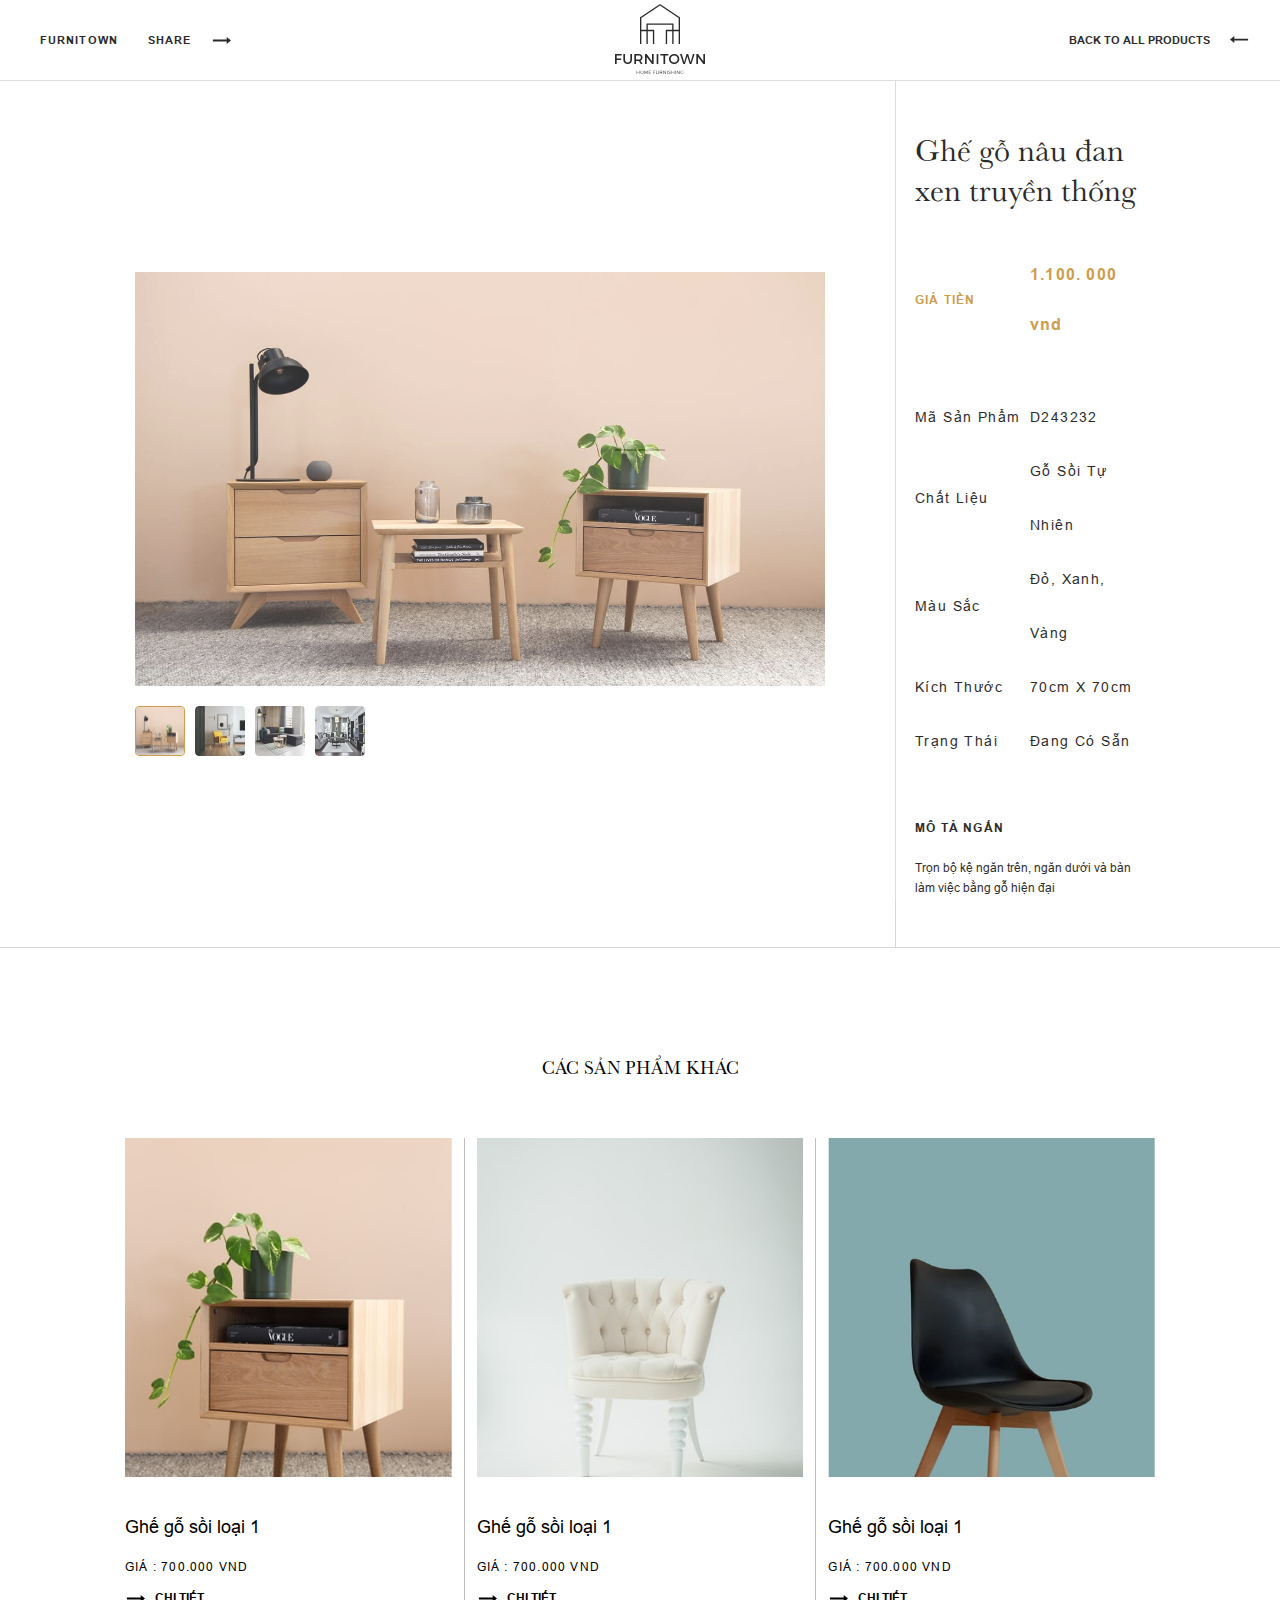
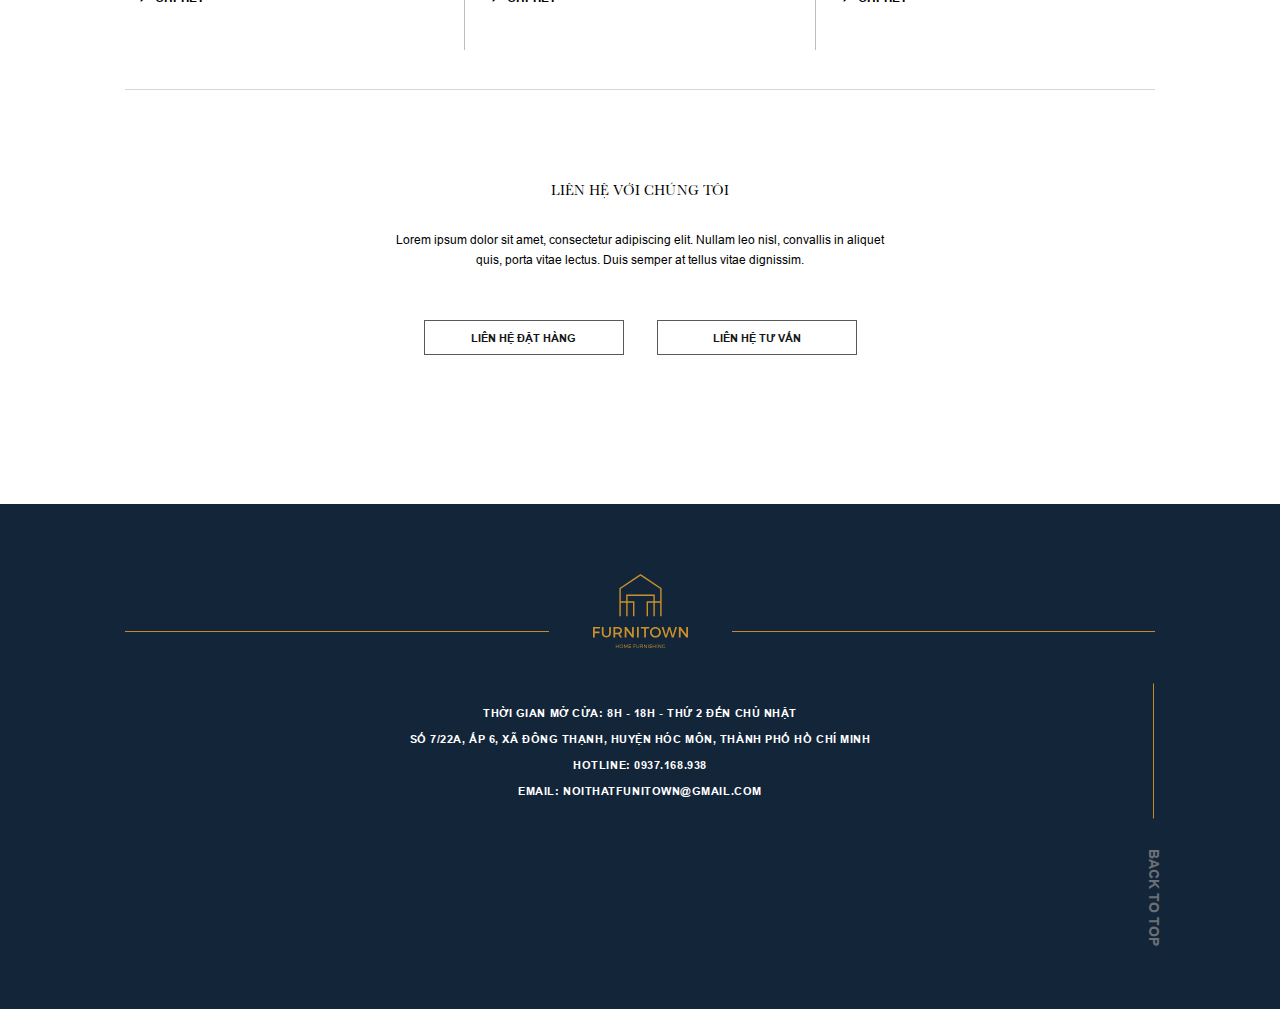
<file: productdetail.html>
<!DOCTYPE html>
<html>

<head>
    <meta charset="UTF-8" />
    <meta name="viewport" content="width=device-width, initial-scale=1.0, maximum-scale=1.0, user-scalable=0" />
    <meta http-equiv="X-UA-Compatible" content="IE=edge,chrome=1" />
    <title>Product3</title>
    <link rel="icon" href="favicon.ico" />
    <meta name="title" content="" />
    <meta name="description" content="" />

    <!-- meta facebook -->
    <meta property="og:locale" content="vi" />
    <meta property="og:type" content="article" />
    <meta property="og:title" content="" />
    <meta property="og:description" content="" />
    <meta property="og:url" content="" />
    <meta property="og:site_name" content="" />
    <meta property="og:image" content="" />

    <link rel="stylesheet" href="dest/style.min.css" />
    <link rel="stylesheet" href="dest/fonts.css" />
</head>

<!-- Mỗi body của mỗi page nên có class ví dụ homepage, aboutpage, contactpage... -->

<body class="product3page">
    <div class="lazy-load"><span></span></div>
    <!-- HEADER -->
    <header class="--dark">
        <div class="container-fluid">
            <ul class="menu">
                <li><a href="./">FurniTown</a></li>
                <li>
                    <a href="#">Share <img src="./img/arrow-black.svg" alt="" /></a>
                </li>
            </ul>
            <a href="index.html" class="logo">
                <img src="./img/logo-full-black.svg" alt="" />
            </a>
            <a href="productlist.html" class="btn-back">
                <span>back to all products</span>
                <img src="./img/arrow-black.svg" alt="" />
            </a>
        </div>
    </header>

    <!-- MAIN -->
    <main class="mainwrapper">
        <div class="product3">
            <div class="product__detail">
                <div class="image">
                    <div class="image__list" itemscope data-pswp-uid="1">
                        <figure class="image__item">
                            <a href="./img/project1.jpg" data-size="960x720"><img src="./img/project1.jpg" alt="" /></a>
                        </figure>
                        <figure class="image__item">
                            <a href="./img/project2.jpg" data-size="960x720"><img src="./img/project2.jpg" alt="" /></a>
                        </figure>
                        <figure class="image__item">
                            <a href="./img/project3.jpg" data-size="960x720"><img src="./img/project3.jpg" alt="" /></a>
                        </figure>
                        <figure class="image__item">
                            <a href="./img/project4.jpg" data-size="960x720"><img src="./img/project4.jpg" alt="" /></a>
                        </figure>
                    </div>
                    <div class="image__group">
                        <div class="img selected">
                            <img src="./img/project1.jpg" alt="" />
                        </div>
                        <div class="img">
                            <img src="./img/project2.jpg" alt="" />
                        </div>
                        <div class="img">
                            <img src="./img/project3.jpg" alt="" />
                        </div>
                        <div class="img">
                            <img src="./img/project4.jpg" alt="" />
                        </div>
                    </div>
                </div>
                <div class="content">
                    <h2 class="heading">Ghế gỗ nâu đan xen truyền thống</h2>
                    <div class="prize">
                        <span>Giá tiền</span>
                        <span>1.100. 000 vnd</span>
                    </div>
                    <div class="detail">
                        <span>Mã Sản Phẩm</span>
                        <span>D243232</span>
                        <span>Chất Liệu</span>
                        <span>Gỗ Sồi Tự Nhiên</span>
                        <span>Màu Sắc</span>
                        <span>Đỏ, Xanh, Vàng</span>
                        <span>Kích Thước</span>
                        <span>70cm X 70cm</span>
                        <span>Trạng Thái</span>
                        <span>Đang Có Sẵn</span>
                    </div>
                    <div class="desc">
                        <h3>MÔ TẢ NGẮN</h3>
                        <p>
                            Trọn bộ kệ ngăn trên, ngăn dưới và bàn làm việc bằng gỗ hiện đại
                        </p>
                    </div>
                </div>
            </div>
            <div class="container">
                <h2 class="heading">các sản phẩm khác</h2>
                <div class="item__list">
                    <div class="item">
                        <div class="img">
                            <a href="productdetail.html">
                                <img src="./img/product7.jpg" alt="" />
                            </a>
                        </div>
                        <div class="detail">
                            <a href="#">
                                <h3 class="title">Ghế gỗ sồi loại 1</h3>
                            </a>
                            <p class="prize">giá : 700.000 vnd</p>
                            <a href="productdetail.html" class="btn__detail">
                                <img src="./img/arrow-black.svg" alt="" />
                                <span>Chi tiết</span>
                            </a>
                        </div>
                    </div>
                    <div class="item">
                        <div class="img">
                            <a href="productdetail.html">
                                <img src="./img/product8.jpg" alt="" />
                            </a>
                        </div>
                        <div class="detail">
                            <a href="#">
                                <h3 class="title">Ghế gỗ sồi loại 1</h3>
                            </a>
                            <p class="prize">giá : 700.000 vnd</p>
                            <a href="productdetail.html" class="btn__detail">
                                <img src="./img/arrow-black.svg" alt="" />
                                <span>Chi tiết</span>
                            </a>
                        </div>
                    </div>
                    <div class="item">
                        <div class="img">
                            <a href="productdetail.html">
                                <img src="./img/product9.jpg" alt="" />
                            </a>
                        </div>
                        <div class="detail">
                            <a href="#">
                                <h3 class="title">Ghế gỗ sồi loại 1</h3>
                            </a>
                            <p class="prize">giá : 700.000 vnd</p>
                            <a href="productdetail.html" class="btn__detail">
                                <img src="./img/arrow-black.svg" alt="" />
                                <span>Chi tiết</span>
                            </a>
                        </div>
                    </div>
                </div>
                <div class="contact">
                    <div class="contact__content">
                        <h3 class="heading">liên hệ với chúng tôi</h3>
                        <p class="desc">
                            Lorem ipsum dolor sit amet, consectetur adipiscing elit. Nullam
                            leo nisl, convallis in aliquet quis, porta vitae lectus. Duis
                            semper at tellus vitae dignissim.
                        </p>
                        <div class="btn__group">
                            <a href="contact.html" class="btn --border --yellow">LIÊN HỆ ĐẶT HÀNG</a>
                            <a href="contact.html" class="btn --border --yellow">LIÊN HỆ TƯ VẤN</a>
                        </div>
                    </div>
                </div>
            </div>
        </div>

        <div class="pswp" tabindex="-1" role="dialog" aria-hidden="true">
            <div class="pswp__bg"></div>
            <div class="pswp__scroll-wrap">
                <div class="pswp__container">
                    <div class="pswp__item"></div>
                    <div class="pswp__item"></div>
                    <div class="pswp__item"></div>
                </div>
                <div class="pswp__ui pswp__ui--hidden">
                    <div class="pswp__top-bar">
                        <div class="pswp__counter"></div>
                        <button class="pswp__button pswp__button--close" title="Close (Esc)"></button>
                        <button class="pswp__button pswp__button--share" title="Share"></button>
                        <button class="pswp__button pswp__button--fs" title="Toggle fullscreen"></button>
                        <button class="pswp__button pswp__button--zoom" title="Zoom in/out"></button>
                        <div class="pswp__preloader">
                            <div class="pswp__preloader__icn">
                                <div class="pswp__preloader__cut">
                                    <div class="pswp__preloader__donut"></div>
                                </div>
                            </div>
                        </div>
                    </div>
                    <div class="
                pswp__share-modal pswp__share-modal--hidden pswp__single-tap
              ">
                        <div class="pswp__share-tooltip"></div>
                    </div>
                    <button class="pswp__button pswp__button--arrow--left" title="Previous (arrow left)"></button>
                    <button class="pswp__button pswp__button--arrow--right" title="Next (arrow right)"></button>
                    <div class="pswp__caption">
                        <div class="pswp__caption__center"></div>
                    </div>
                </div>
            </div>
        </div>

        <div class="menu-mobile">
            <div class="container">
                <div class="toggle-menu">
                    <div class="hamburger">
                        <span></span>
                    </div>
                    <span>Menu</span>
                </div>
                <div class="logo">
                    <a href="#">
                        <img src="./img/logo-footer.svg" alt="" />
                    </a>
                    <h1 class="hidden">Furnitown</h1>
                </div>
            </div>
        </div>
        <nav class="nav-mobile">
            <div class="container">
                <div class="follow">
                    <span>follow us</span>
                    <a href="#"> <img src="./img/email.svg" alt="" /></a>
                    <a href="#"> <img src="./img/facebook.svg" alt="" /></a>
                </div>
                <ul>
                    <li><a href="about.html">FurniTown</a></li>
                    <li><a href="product.html">Sản phẩm</a></li>
                    <li><a href="service.html">Dịch vụ</a></li>
                    <li><a href="project.html">Dự án</a></li>
                    <li><a href="new.html">Tin tức</a></li>
                    <li><a href="contact.html">Liên hệ</a></li>
                </ul>
            </div>
        </nav>
    </main>

    <!-- FOOTER -->
    <footer>
        <div class="container">
            <div class="content">
                <div class="logo">
                    <a href="#"><img src="./img/logo-footer.svg" alt="" /></a>
                </div>
                <p class="contact-us">
                    Thời gian mở cửa: 8h - 18h - Thứ 2 đến Chủ nhật <br />
                    Số 7/22A, Ấp 6, xã Đông Thạnh, huyện Hóc Môn, thành phố Hồ Chí Minh
                    <br />
                    HOTLINE: 0937.168.938 <br />
                    EMAIL: NOITHATFUNITOWN@GMAIL.COM
                </p>
            </div>
            <div class="backtotop">back to top</div>
        </div>
    </footer>

    <script type="text/javascript" src="dest/jsmain.min.js"></script>
    <script type="text/javascript" src="dest/main.js"></script>
</body>

</html>
</file>
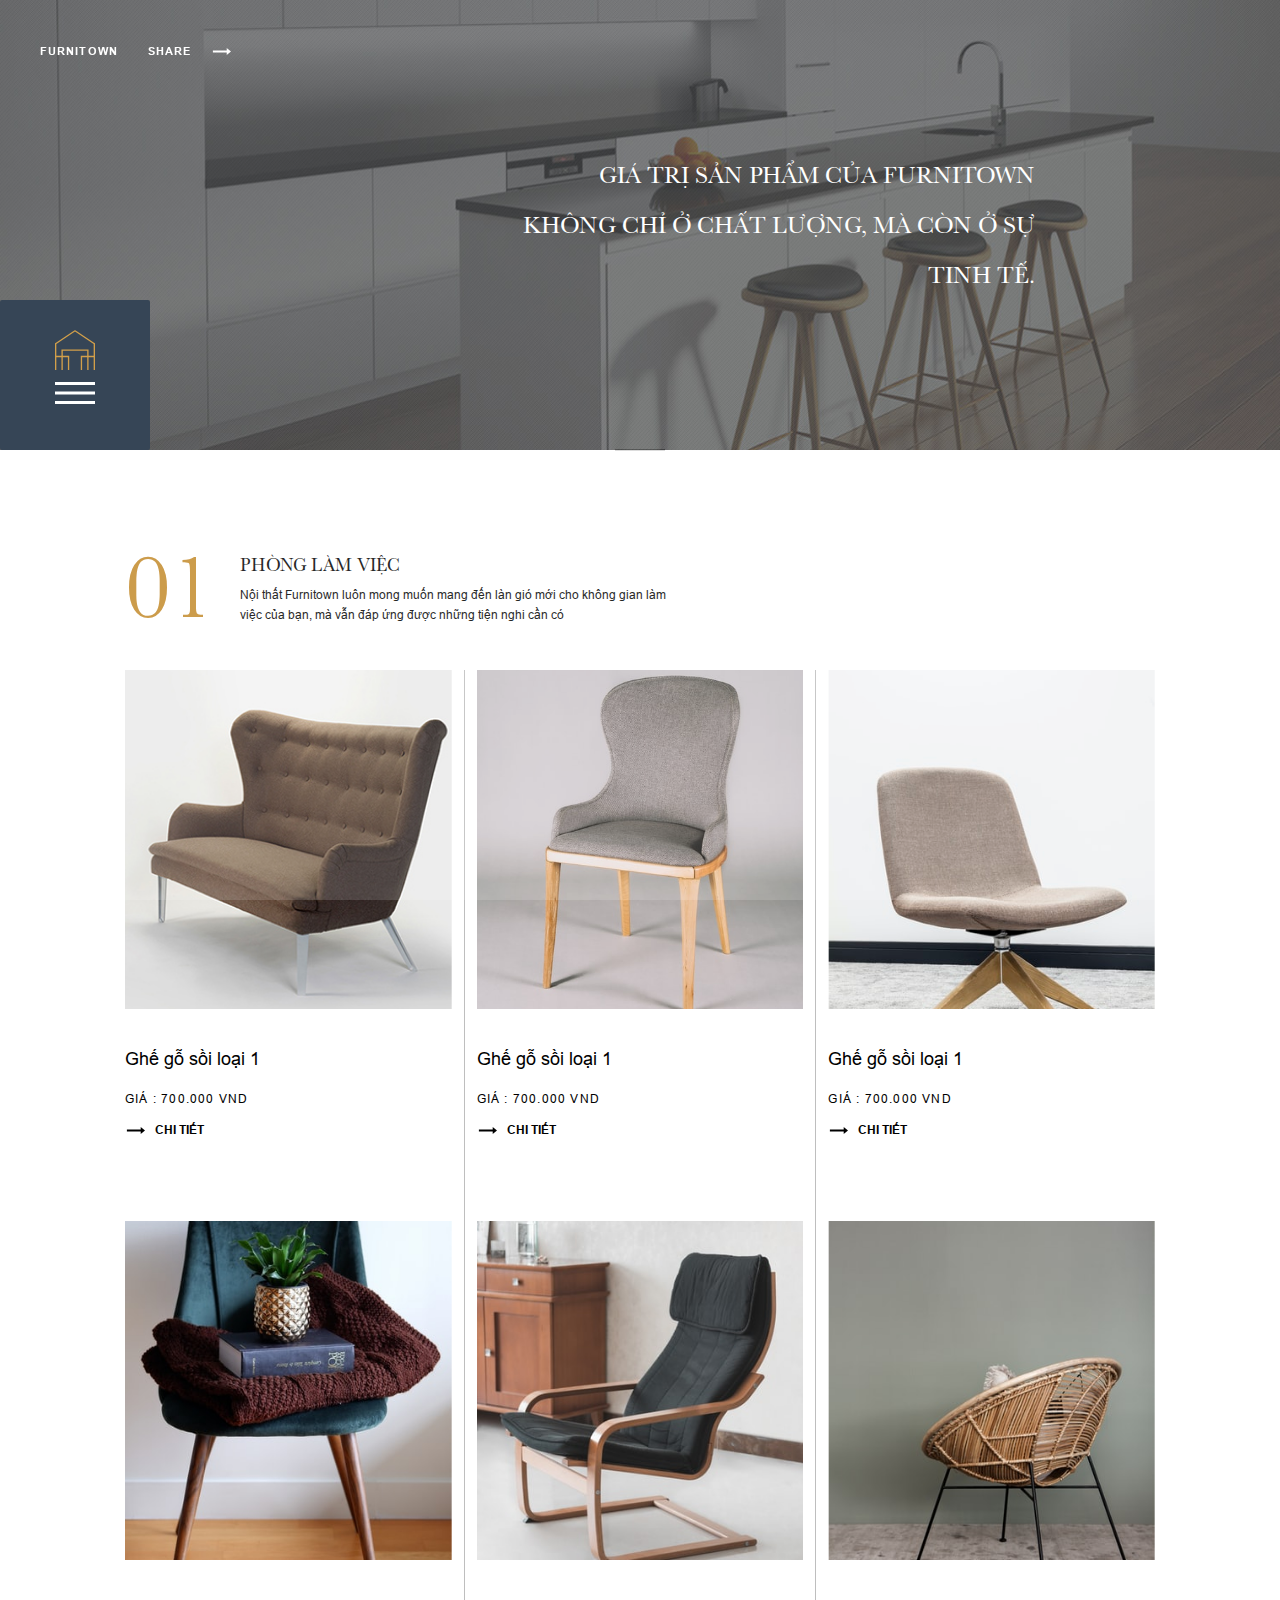
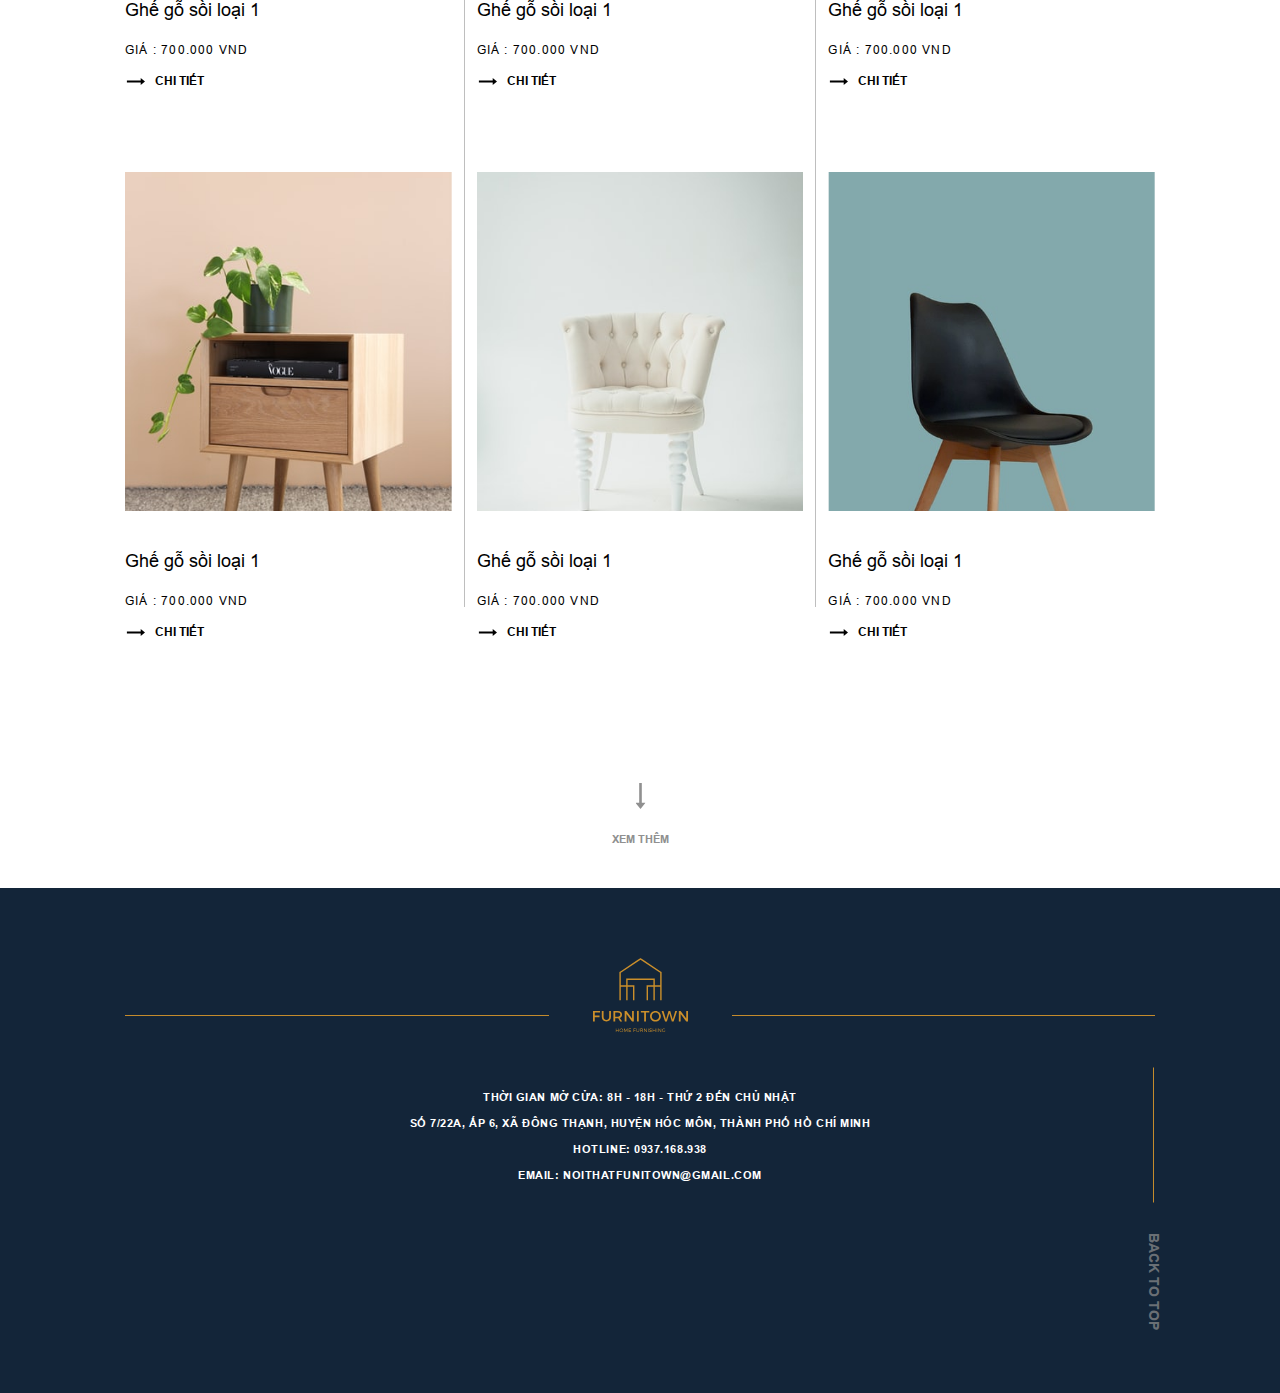
<file: productlist.html>
<!DOCTYPE html>
<html>

<head>
    <meta charset="UTF-8" />
    <meta name="viewport" content="width=device-width, initial-scale=1.0, maximum-scale=1.0, user-scalable=0" />
    <meta http-equiv="X-UA-Compatible" content="IE=edge,chrome=1" />
    <title>Product List</title>
    <link rel="icon" href="favicon.ico" />
    <meta name="title" content="" />
    <meta name="description" content="" />

    <!-- meta facebook -->
    <meta property="og:locale" content="vi" />
    <meta property="og:type" content="article" />
    <meta property="og:title" content="" />
    <meta property="og:description" content="" />
    <meta property="og:url" content="" />
    <meta property="og:site_name" content="" />
    <meta property="og:image" content="" />

    <link rel="stylesheet" href="dest/style.min.css" />
    <link rel="stylesheet" href="dest/fonts.css" />
</head>

<!-- Mỗi body của mỗi page nên có class ví dụ homepage, aboutpage, contactpage... -->

<body class="contactpage">
    <div class="lazy-load"><span></span></div>
    <!-- HEADER -->
    <header>
        <div class="container-fluid">
            <ul class="menu">
                <li><a href="./">FurniTown</a></li>
                <li>
                    <a href="#">Share <img src="./img/arrow.svg" alt="" /></a>
                </li>
            </ul>
        </div>
    </header>

    <!-- MAIN -->
    <main class="mainwrapper">
        <div class="panel">
            <p class="slogan">
                giá trị sản phẩm của furnitown không chỉ ở chất lượng, mà còn ở sự
                tinh tế.
            </p>
            <div class="btnmenu">
                <div class="logo">
                    <img src="./img/logo-yellow.svg" alt="" />
                </div>
                <div class="logo-black">
                    <img src="./img/logo-full-black.svg" alt="" />
                </div>
                <div class="menu-hover">
                    <p>Menu</p>
                </div>
                <div class="hamburger">
                    <span></span>
                </div>
            </div>
            <img src="./img/panel2.jpg" alt="" />
        </div>
        <div class="product2">
            <div class="container">
                <div class="textbox">
                    <div class="textbox__content">
                        <div class="num">
                            <span>01</span>
                        </div>
                        <div class="text">
                            <h2 class="heading">phòng làm việc</h2>
                            <p class="desc">
                                Nội thất Furnitown luôn mong muốn mang đến làn gió mới cho
                                không gian làm việc của bạn, mà vẫn đáp ứng được những tiện
                                nghi cần có
                            </p>
                        </div>
                    </div>
                </div>
                <div class="item__list">
                    <div class="item">
                        <div class="img">
                            <a href="productdetail.html">
                                <img src="./img/product1.jpg" alt="" />
                            </a>
                        </div>
                        <div class="detail">
                            <a href="#">
                                <h3 class="title">Ghế gỗ sồi loại 1</h3>
                            </a>
                            <p class="prize">giá : 700.000 vnd</p>
                            <a href="productdetail.html" class="btn__detail">
                                <img src="./img/arrow-black.svg" alt="" />
                                <span>Chi tiết</span>
                            </a>
                        </div>
                    </div>
                    <div class="item">
                        <div class="img">
                            <a href="productdetail.html">
                                <img src="./img/product2.jpg" alt="" />
                            </a>
                        </div>
                        <div class="detail">
                            <a href="#">
                                <h3 class="title">Ghế gỗ sồi loại 1</h3>
                            </a>
                            <p class="prize">giá : 700.000 vnd</p>
                            <a href="productdetail.html" class="btn__detail">
                                <img src="./img/arrow-black.svg" alt="" />
                                <span>Chi tiết</span>
                            </a>
                        </div>
                    </div>
                    <div class="item">
                        <div class="img">
                            <a href="productdetail.html">
                                <img src="./img/product3.jpg" alt="" />
                            </a>
                        </div>
                        <div class="detail">
                            <a href="#">
                                <h3 class="title">Ghế gỗ sồi loại 1</h3>
                            </a>
                            <p class="prize">giá : 700.000 vnd</p>
                            <a href="productdetail.html" class="btn__detail">
                                <img src="./img/arrow-black.svg" alt="" />
                                <span>Chi tiết</span>
                            </a>
                        </div>
                    </div>
                    <div class="item">
                        <div class="img">
                            <a href="productdetail.html">
                                <img src="./img/product4.jpg" alt="" />
                            </a>
                        </div>
                        <div class="detail">
                            <a href="#">
                                <h3 class="title">Ghế gỗ sồi loại 1</h3>
                            </a>
                            <p class="prize">giá : 700.000 vnd</p>
                            <a href="productdetail.html" class="btn__detail">
                                <img src="./img/arrow-black.svg" alt="" />
                                <span>Chi tiết</span>
                            </a>
                        </div>
                    </div>
                    <div class="item">
                        <div class="img">
                            <a href="productdetail.html">
                                <img src="./img/product5.jpg" alt="" />
                            </a>
                        </div>
                        <div class="detail">
                            <a href="#">
                                <h3 class="title">Ghế gỗ sồi loại 1</h3>
                            </a>
                            <p class="prize">giá : 700.000 vnd</p>
                            <a href="productdetail.html" class="btn__detail">
                                <img src="./img/arrow-black.svg" alt="" />
                                <span>Chi tiết</span>
                            </a>
                        </div>
                    </div>
                    <div class="item">
                        <div class="img">
                            <a href="productdetail.html">
                                <img src="./img/product6.jpg" alt="" />
                            </a>
                        </div>
                        <div class="detail">
                            <a href="#">
                                <h3 class="title">Ghế gỗ sồi loại 1</h3>
                            </a>
                            <p class="prize">giá : 700.000 vnd</p>
                            <a href="productdetail.html" class="btn__detail">
                                <img src="./img/arrow-black.svg" alt="" />
                                <span>Chi tiết</span>
                            </a>
                        </div>
                    </div>
                    <div class="item">
                        <div class="img">
                            <a href="productdetail.html">
                                <img src="./img/product7.jpg" alt="" />
                            </a>
                        </div>
                        <div class="detail">
                            <a href="#">
                                <h3 class="title">Ghế gỗ sồi loại 1</h3>
                            </a>
                            <p class="prize">giá : 700.000 vnd</p>
                            <a href="productdetail.html" class="btn__detail">
                                <img src="./img/arrow-black.svg" alt="" />
                                <span>Chi tiết</span>
                            </a>
                        </div>
                    </div>
                    <div class="item">
                        <div class="img">
                            <a href="productdetail.html">
                                <img src="./img/product8.jpg" alt="" />
                            </a>
                        </div>
                        <div class="detail">
                            <a href="#">
                                <h3 class="title">Ghế gỗ sồi loại 1</h3>
                            </a>
                            <p class="prize">giá : 700.000 vnd</p>
                            <a href="productdetail.html" class="btn__detail">
                                <img src="./img/arrow-black.svg" alt="" />
                                <span>Chi tiết</span>
                            </a>
                        </div>
                    </div>
                    <div class="item">
                        <div class="img">
                            <a href="productdetail.html">
                                <img src="./img/product9.jpg" alt="" />
                            </a>
                        </div>
                        <div class="detail">
                            <a href="#">
                                <h3 class="title">Ghế gỗ sồi loại 1</h3>
                            </a>
                            <p class="prize">giá : 700.000 vnd</p>
                            <a href="productdetail.html" class="btn__detail">
                                <img src="./img/arrow-black.svg" alt="" />
                                <span>Chi tiết</span>
                            </a>
                        </div>
                    </div>
                </div>
            </div>
            <a href="#" class="more">
                <img src="./img/arrow-down.svg" alt="" />
                <span>Xem Thêm</span>
            </a>
        </div>

        <div class="sidebar">
            <div class="top">
                <span>Furnitown</span>
                <div class="follow">
                    <span>follow us</span>
                    <a href="#"> <img src="./img/email.svg" alt="" /></a>
                    <a href="#"> <img src="./img/facebook.svg" alt="" /></a>
                </div>
            </div>
            <div class="content">
                <div class="left">
                    <div class="logo">
                        <a href="index.html">
                            <img src="./img/logo-yellow.svg" alt="" />
                        </a>
                    </div>
                    <div class="close">
                        <img src="./img/cancel.svg" alt="" />
                    </div>
                </div>
                <div class="right">
                    <ul>
                        <li>
                            <a href="about.html" data-text="FurniTown">FurniTown</a>
                            <div class="line"></div>
                        </li>
                        <li>
                            <a href="product.html" data-text="Sản phẩm">Sản phẩm</a>
                            <div class="line"></div>
                        </li>
                        <li>
                            <a href="service.html" data-text="Dịch vụ">Dịch vụ</a>
                            <div class="line"></div>
                        </li>
                        <li>
                            <a href="project.html" data-text="Dự án">Dự án</a>
                            <div class="line"></div>
                        </li>
                        <li>
                            <a href="new.html" data-text="Tin tức">Tin tức</a>
                            <div class="line"></div>
                        </li>
                        <li>
                            <a href="contact.html" data-text="Liên hệ">Liên hệ</a>
                            <div class="line"></div>
                        </li>
                    </ul>
                </div>
            </div>
        </div>
        <nav class="scrollmenu">
            <div class="container">
                <ul>
                    <li><a href="about.html">FurniTown</a></li>
                    <li><a href="product.html">Sản phẩm</a></li>
                    <li><a href="service.html">Dịch vụ</a></li>
                    <li>
                        <a href="./" class="home"><img src="./img/logo-footer.svg" alt="" /></a>
                    </li>
                    <li><a href="project.html">Dự án</a></li>
                    <li><a href="new.html">Tin tức</a></li>
                    <li><a href="contact.html">Liên hệ</a></li>
                </ul>
            </div>
        </nav>
        <div class="menu-mobile">
            <div class="container">
                <div class="toggle-menu">
                    <div class="hamburger">
                        <span></span>
                    </div>
                    <span>Menu</span>
                </div>
                <div class="logo">
                    <a href="#">
                        <img src="./img/logo-footer.svg" alt="" />
                    </a>
                    <h1 class="hidden">Furnitown</h1>
                </div>
            </div>
        </div>
        <nav class="nav-mobile">
            <div class="container">
                <div class="follow">
                    <span>follow us</span>
                    <a href="#"> <img src="./img/email.svg" alt="" /></a>
                    <a href="#"> <img src="./img/facebook.svg" alt="" /></a>
                </div>
                <ul>
                    <li><a href="about.html">FurniTown</a></li>
                    <li><a href="product.html">Sản phẩm</a></li>
                    <li><a href="service.html">Dịch vụ</a></li>
                    <li><a href="project.html">Dự án</a></li>
                    <li><a href="new.html">Tin tức</a></li>
                    <li><a href="contact.html">Liên hệ</a></li>
                </ul>
            </div>
        </nav>
        <div class="overlay-modal"></div>
    </main>

    <!-- FOOTER -->
    <footer>
        <div class="container">
            <div class="content">
                <div class="logo">
                    <a href="#"><img src="./img/logo-footer.svg" alt="" /></a>
                </div>
                <p class="contact-us">
                    Thời gian mở cửa: 8h - 18h - Thứ 2 đến Chủ nhật <br />
                    Số 7/22A, Ấp 6, xã Đông Thạnh, huyện Hóc Môn, thành phố Hồ Chí Minh
                    <br />
                    HOTLINE: 0937.168.938 <br />
                    EMAIL: NOITHATFUNITOWN@GMAIL.COM
                </p>
            </div>
            <div class="backtotop">back to top</div>
        </div>
    </footer>

    <script type="text/javascript" src="dest/jsmain.min.js"></script>
    <script type="text/javascript" src="dest/main.js"></script>
</body>

</html>
</file>
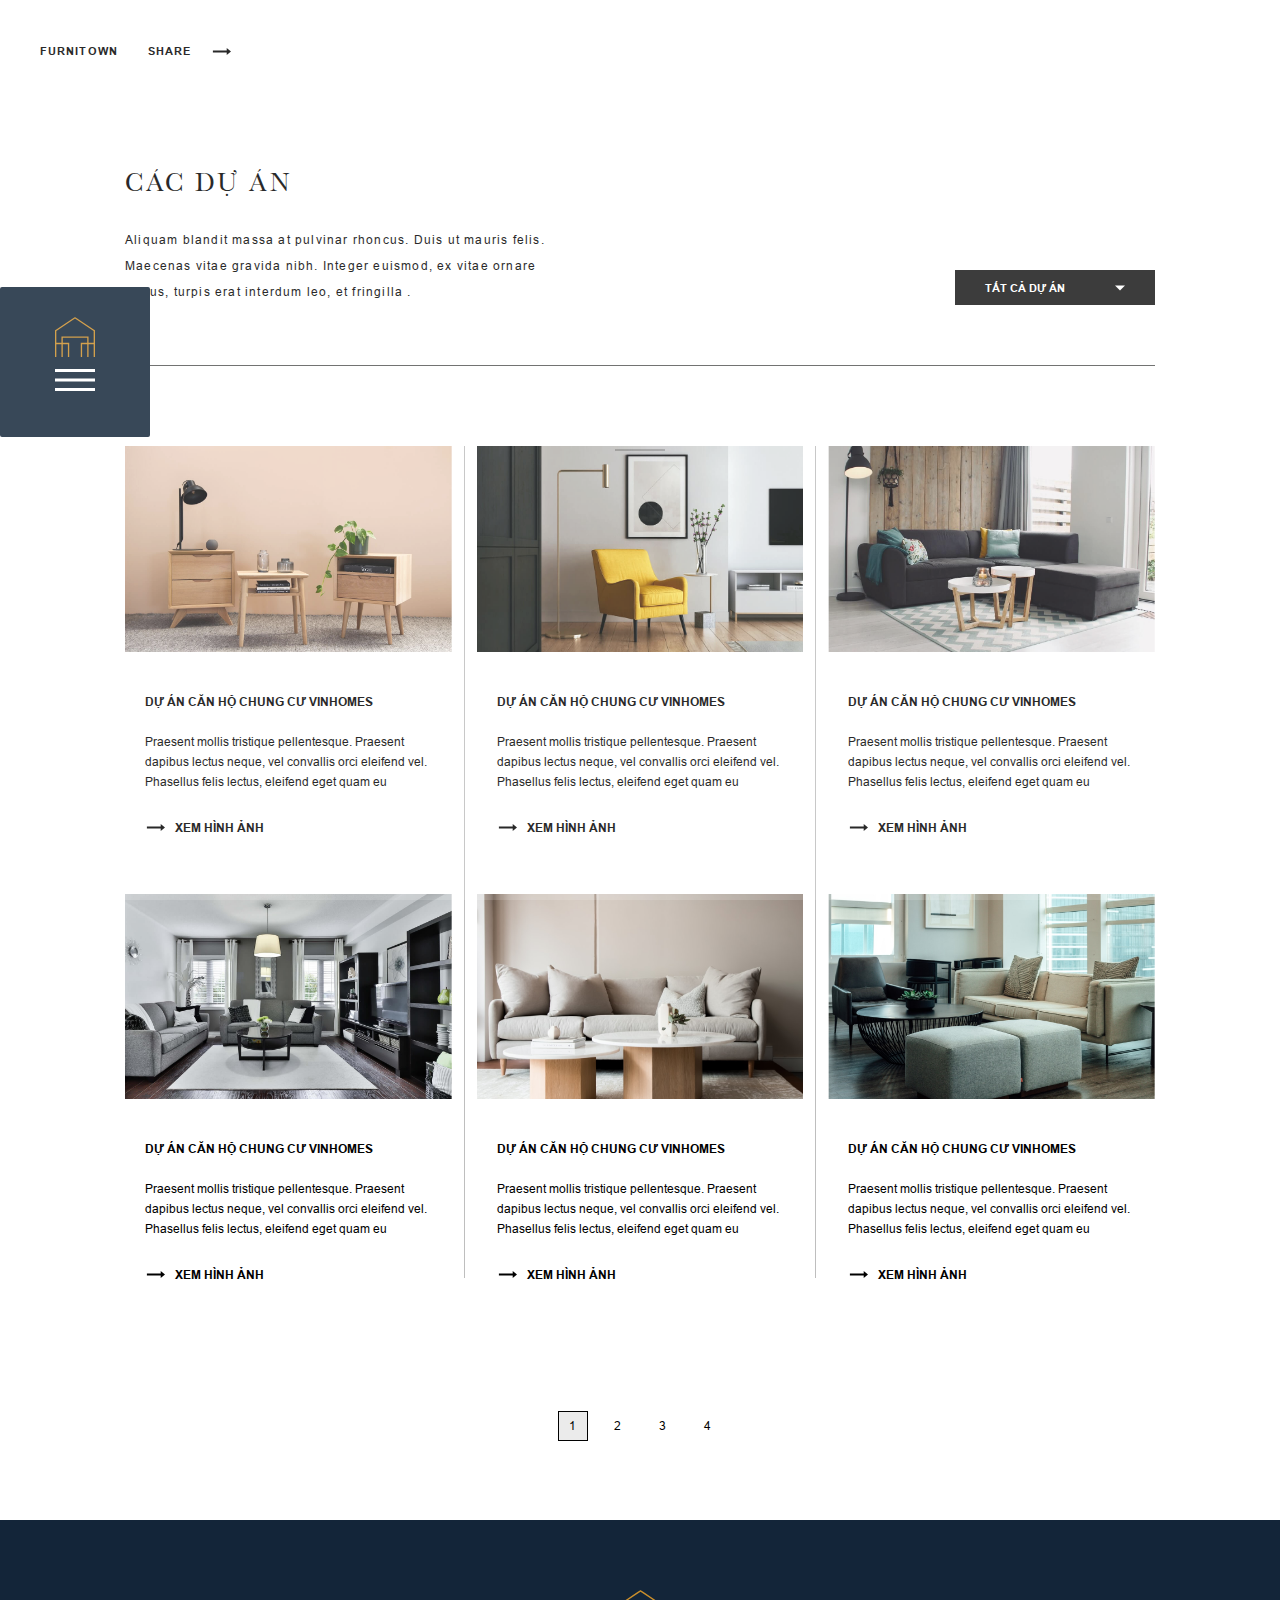
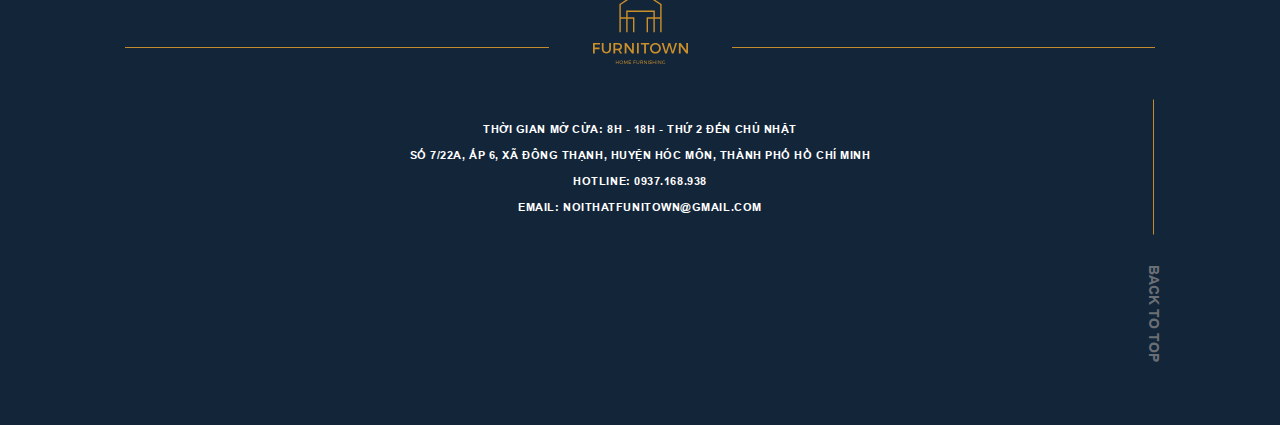
<file: project.html>
<!DOCTYPE html>
<html>

<head>
    <meta charset="UTF-8" />
    <meta name="viewport" content="width=device-width, initial-scale=1.0, maximum-scale=1.0, user-scalable=0" />
    <meta http-equiv="X-UA-Compatible" content="IE=edge,chrome=1" />
    <title>Project</title>
    <link rel="icon" href="favicon.ico" />
    <meta name="title" content="" />
    <meta name="description" content="" />

    <!-- meta facebook -->
    <meta property="og:locale" content="vi" />
    <meta property="og:type" content="article" />
    <meta property="og:title" content="" />
    <meta property="og:description" content="" />
    <meta property="og:url" content="" />
    <meta property="og:site_name" content="" />
    <meta property="og:image" content="" />

    <link rel="stylesheet" href="dest/style.min.css" />
    <link rel="stylesheet" href="dest/fonts.css" />
</head>

<!-- Mỗi body của mỗi page nên có class ví dụ homepage, aboutpage, contactpage... -->

<body class="projectpage">
    <div class="lazy-load"><span></span></div>
    <!-- HEADER -->
    <header class="--dark">
        <div class="container-fluid">
            <ul class="menu">
                <li><a href="./">FurniTown</a></li>
                <li>
                    <a href="#">Share <img src="./img/arrow-black.svg" alt="" /></a>
                </li>
            </ul>
        </div>
    </header>

    <!-- MAIN -->
    <main class="mainwrapper">
        <section class="project">
            <div class="btnmenu">
                <div class="logo">
                    <img src="./img/logo-yellow.svg" alt="" />
                </div>
                <div class="logo-black">
                    <img src="./img/logo-full-black.svg" alt="" />
                </div>
                <div class="menu-hover">
                    <p>Menu</p>
                </div>
                <div class="hamburger">
                    <span></span>
                </div>
            </div>
            <div class="container">
                <div class="project__top">
                    <div class="left">
                        <h1 class="heading --xs">các dự án</h1>
                        <p class="desc --md">
                            Aliquam blandit massa at pulvinar rhoncus. Duis ut mauris felis.
                            Maecenas vitae gravida nibh. Integer euismod, ex vitae ornare
                            varius, turpis erat interdum leo, et fringilla .
                        </p>
                    </div>
                    <div class="dropdown">
                        <a href="#" class="btn">
                            <span>tất cả dự án</span>
                            <img src="./img/drop-down-arrow.svg" alt="" />
                        </a>
                        <div class="dropdown__list">
                            <p>dự án nhà ở</p>
                            <p>dự án văn phòng</p>
                            <p>dự án chung cư</p>
                        </div>
                    </div>
                </div>
                <div class="project__list item__list">
                    <div class="item">
                        <div class="img">
                            <a href="newdetail.html">
                                <img src="./img/project1.jpg" alt="" />
                            </a>
                        </div>
                        <div class="content">
                            <h3>
                                <a href="newdetail.html" class="title">Dự án căn hộ chung cư Vinhomes</a>
                            </h3>
                            <p class="desc">
                                Praesent mollis tristique pellentesque. Praesent dapibus
                                lectus neque, vel convallis orci eleifend vel. Phasellus felis
                                lectus, eleifend eget quam eu
                            </p>
                            <a href="newdetail.html" class="btn__detail"><img src="./img/arrow-black.svg"
                                    alt="" /><span>xem hình ảnh</span></a>
                        </div>
                    </div>
                    <div class="item">
                        <div class="img">
                            <a href="newdetail.html">
                                <img src="./img/project2.jpg" alt="" />
                            </a>
                        </div>
                        <div class="content">
                            <h3>
                                <a href="newdetail.html" class="title">Dự án căn hộ chung cư Vinhomes</a>
                            </h3>
                            <p class="desc">
                                Praesent mollis tristique pellentesque. Praesent dapibus
                                lectus neque, vel convallis orci eleifend vel. Phasellus felis
                                lectus, eleifend eget quam eu
                            </p>
                            <a href="newdetail.html" class="btn__detail"><img src="./img/arrow-black.svg"
                                    alt="" /><span>xem hình ảnh</span></a>
                        </div>
                    </div>
                    <div class="item">
                        <div class="img">
                            <a href="newdetail.html">
                                <img src="./img/project3.jpg" alt="" />
                            </a>
                        </div>
                        <div class="content">
                            <h3>
                                <a href="newdetail.html" class="title">Dự án căn hộ chung cư Vinhomes</a>
                            </h3>
                            <p class="desc">
                                Praesent mollis tristique pellentesque. Praesent dapibus
                                lectus neque, vel convallis orci eleifend vel. Phasellus felis
                                lectus, eleifend eget quam eu
                            </p>
                            <a href="newdetail.html" class="btn__detail"><img src="./img/arrow-black.svg"
                                    alt="" /><span>xem hình ảnh</span></a>
                        </div>
                    </div>
                    <div class="item">
                        <div class="img">
                            <a href="newdetail.html">
                                <img src="./img/project4.jpg" alt="" />
                            </a>
                        </div>
                        <div class="content">
                            <h3>
                                <a href="newdetail.html" class="title">Dự án căn hộ chung cư Vinhomes</a>
                            </h3>
                            <p class="desc">
                                Praesent mollis tristique pellentesque. Praesent dapibus
                                lectus neque, vel convallis orci eleifend vel. Phasellus felis
                                lectus, eleifend eget quam eu
                            </p>
                            <a href="newdetail.html" class="btn__detail"><img src="./img/arrow-black.svg"
                                    alt="" /><span>xem hình ảnh</span></a>
                        </div>
                    </div>
                    <div class="item">
                        <div class="img">
                            <a href="newdetail.html">
                                <img src="./img/project5.jpg" alt="" />
                            </a>
                        </div>
                        <div class="content">
                            <h3>
                                <a href="newdetail.html" class="title">Dự án căn hộ chung cư Vinhomes</a>
                            </h3>
                            <p class="desc">
                                Praesent mollis tristique pellentesque. Praesent dapibus
                                lectus neque, vel convallis orci eleifend vel. Phasellus felis
                                lectus, eleifend eget quam eu
                            </p>
                            <a href="newdetail.html" class="btn__detail"><img src="./img/arrow-black.svg"
                                    alt="" /><span>xem hình ảnh</span></a>
                        </div>
                    </div>
                    <div class="item">
                        <div class="img">
                            <a href="newdetail.html">
                                <img src="./img/project6.jpg" alt="" />
                            </a>
                        </div>
                        <div class="content">
                            <h3>
                                <a href="newdetail.html" class="title">Dự án căn hộ chung cư Vinhomes</a>
                            </h3>
                            <p class="desc">
                                Praesent mollis tristique pellentesque. Praesent dapibus
                                lectus neque, vel convallis orci eleifend vel. Phasellus felis
                                lectus, eleifend eget quam eu
                            </p>
                            <a href="newdetail.html" class="btn__detail"><img src="./img/arrow-black.svg"
                                    alt="" /><span>xem hình ảnh</span></a>
                        </div>
                    </div>
                </div>
                <div class="pagination">
                    <ul>
                        <li class="active">1</li>
                        <li>2</li>
                        <li>3</li>
                        <li>4</li>
                    </ul>
                </div>
            </div>
        </section>

        <div class="sidebar">
            <div class="top">
                <span>Furnitown</span>
                <div class="follow">
                    <span>follow us</span>
                    <a href="#"> <img src="./img/email.svg" alt="" /></a>
                    <a href="#"> <img src="./img/facebook.svg" alt="" /></a>
                </div>
            </div>
            <div class="content">
                <div class="left">
                    <div class="logo">
                        <a href="index.html">
                            <img src="./img/logo-yellow.svg" alt="" />
                        </a>
                    </div>
                    <div class="close">
                        <img src="./img/cancel.svg" alt="" />
                    </div>
                </div>
                <div class="right">
                    <ul>
                        <li>
                            <a href="about.html" data-text="FurniTown">FurniTown</a>
                            <div class="line"></div>
                        </li>
                        <li>
                            <a href="product.html" data-text="Sản phẩm">Sản phẩm</a>
                            <div class="line"></div>
                        </li>
                        <li>
                            <a href="service.html" data-text="Dịch vụ">Dịch vụ</a>
                            <div class="line"></div>
                        </li>
                        <li>
                            <a href="project.html" data-text="Dự án">Dự án</a>
                            <div class="line"></div>
                        </li>
                        <li>
                            <a href="new.html" data-text="Tin tức">Tin tức</a>
                            <div class="line"></div>
                        </li>
                        <li>
                            <a href="contact.html" data-text="Liên hệ">Liên hệ</a>
                            <div class="line"></div>
                        </li>
                    </ul>
                </div>
            </div>
        </div>
        <nav class="scrollmenu">
            <div class="container">
                <ul>
                    <li><a href="about.html">FurniTown</a></li>
                    <li><a href="product.html">Sản phẩm</a></li>
                    <li><a href="service.html">Dịch vụ</a></li>
                    <li>
                        <a href="./" class="home"><img src="./img/logo-footer.svg" alt="" /></a>
                    </li>
                    <li><a href="project.html">Dự án</a></li>
                    <li><a href="new.html">Tin tức</a></li>
                    <li><a href="contact.html">Liên hệ</a></li>
                </ul>
            </div>
        </nav>
        <div class="menu-mobile">
            <div class="container">
                <div class="toggle-menu">
                    <div class="hamburger">
                        <span></span>
                    </div>
                    <span>Menu</span>
                </div>
                <div class="logo">
                    <a href="#">
                        <img src="./img/logo-footer.svg" alt="" />
                    </a>
                    <h1 class="hidden">Furnitown</h1>
                </div>
            </div>
        </div>
        <nav class="nav-mobile">
            <div class="container">
                <div class="follow">
                    <span>follow us</span>
                    <a href="#"> <img src="./img/email.svg" alt="" /></a>
                    <a href="#"> <img src="./img/facebook.svg" alt="" /></a>
                </div>
                <ul>
                    <li><a href="about.html">FurniTown</a></li>
                    <li><a href="product.html">Sản phẩm</a></li>
                    <li><a href="service.html">Dịch vụ</a></li>
                    <li><a href="project.html">Dự án</a></li>
                    <li><a href="new.html">Tin tức</a></li>
                    <li><a href="contact.html">Liên hệ</a></li>
                </ul>
            </div>
        </nav>
        <div class="overlay-modal"></div>
    </main>

    <!-- FOOTER -->
    <footer>
        <div class="container">
            <div class="content">
                <div class="logo">
                    <a href="newdetail.html"><img src="./img/logo-footer.svg" alt="" /></a>
                </div>
                <p class="contact-us">
                    Thời gian mở cửa: 8h - 18h - Thứ 2 đến Chủ nhật <br />
                    Số 7/22A, Ấp 6, xã Đông Thạnh, huyện Hóc Môn, thành phố Hồ Chí Minh
                    <br />
                    HOTLINE: 0937.168.938 <br />
                    EMAIL: NOITHATFUNITOWN@GMAIL.COM
                </p>
            </div>
            <div class="backtotop">back to top</div>
        </div>
    </footer>

    <script type="text/javascript" src="dest/jsmain.min.js"></script>
    <script type="text/javascript" src="dest/main.js"></script>
</body>

</html>
</file>
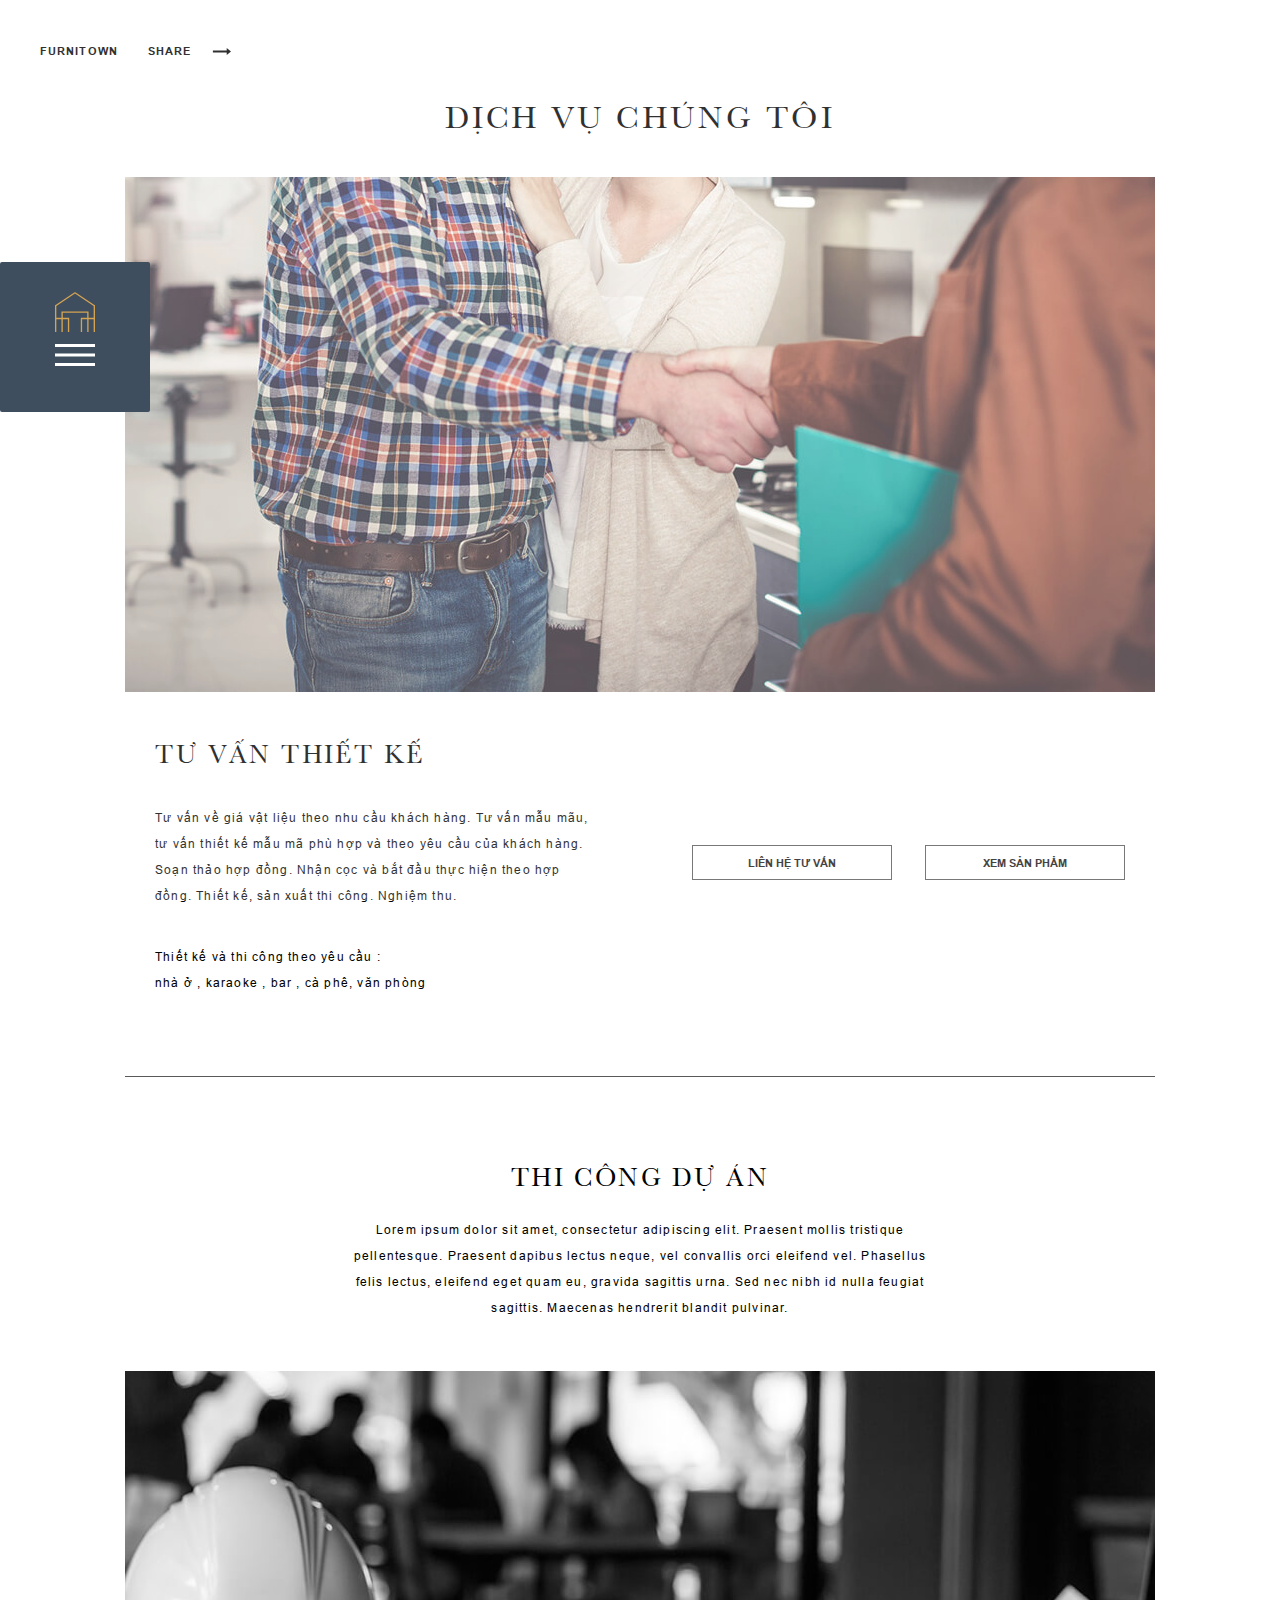
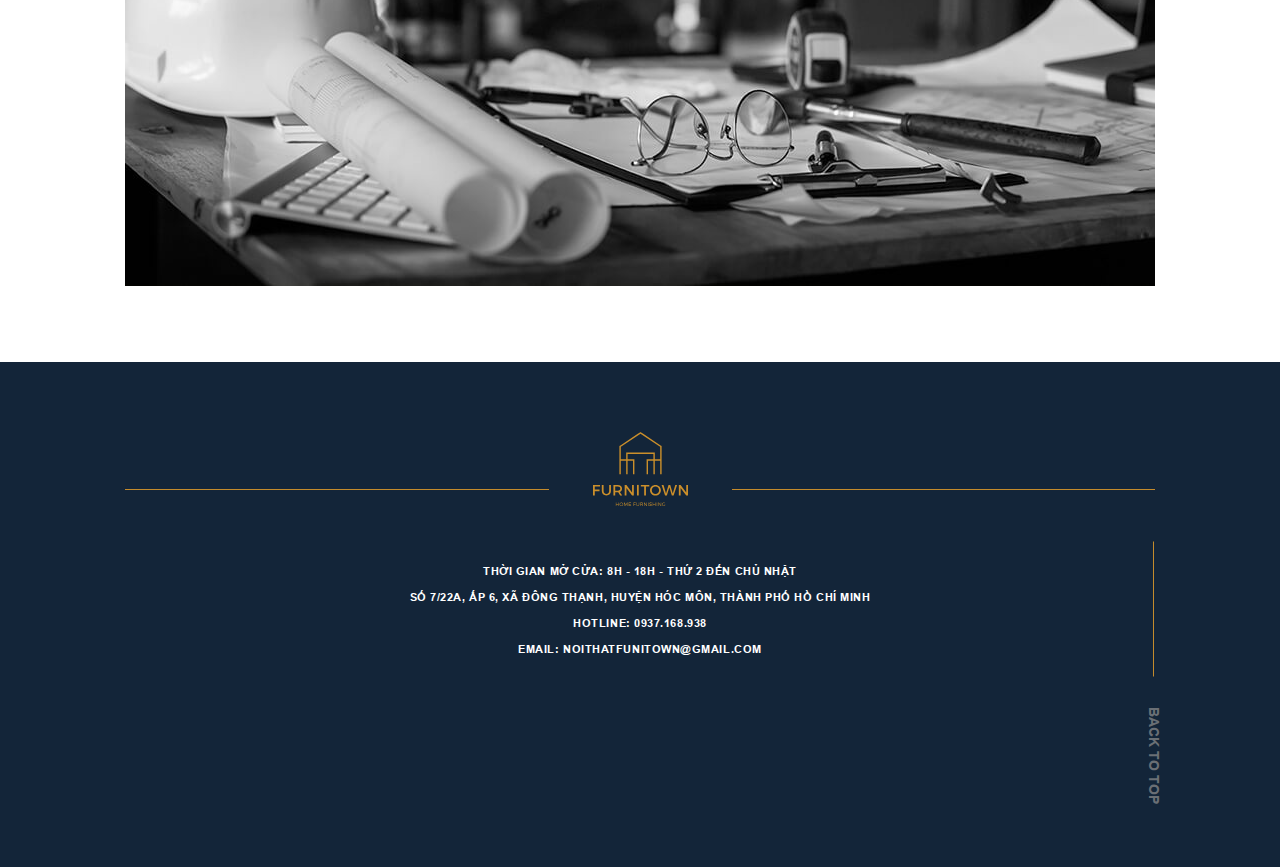
<file: service.html>
<!DOCTYPE html>
<html>

<head>
    <meta charset="UTF-8" />
    <meta name="viewport" content="width=device-width, initial-scale=1.0, maximum-scale=1.0, user-scalable=0" />
    <meta http-equiv="X-UA-Compatible" content="IE=edge,chrome=1" />
    <title>Service</title>
    <link rel="icon" href="favicon.ico" />
    <meta name="title" content="" />
    <meta name="description" content="" />

    <!-- meta facebook -->
    <meta property="og:locale" content="vi" />
    <meta property="og:type" content="article" />
    <meta property="og:title" content="" />
    <meta property="og:description" content="" />
    <meta property="og:url" content="" />
    <meta property="og:site_name" content="" />
    <meta property="og:image" content="" />

    <link rel="stylesheet" href="dest/style.min.css" />
    <link rel="stylesheet" href="dest/fonts.css" />
</head>

<!-- Mỗi body của mỗi page nên có class ví dụ homepage, aboutpage, contactpage... -->

<body class="servicepage">
    <div class="lazy-load"><span></span></div>
    <!-- HEADER -->
    <header class="--dark">
        <div class="container-fluid">
            <ul class="menu">
                <li><a href="./">FurniTown</a></li>
                <li>
                    <a href="#">Share <img src="./img/arrow-black.svg" alt="" /></a>
                </li>
            </ul>
        </div>
    </header>

    <!-- MAIN -->
    <main class="mainwrapper">
        <section class="service">
            <div class="btnmenu">
                <div class="logo">
                    <img src="./img/logo-yellow.svg" alt="" />
                </div>
                <div class="logo-black">
                    <img src="./img/logo-full-black.svg" alt="" />
                </div>
                <div class="menu-hover">
                    <p>Menu</p>
                </div>
                <div class="hamburger">
                    <span></span>
                </div>
            </div>
            <div class="container">
                <div class="service__panel">
                    <h1 class="heading --sm">dịch vụ chúng tôi</h1>
                    <img src="./img/service1.jpg" alt="" />
                </div>
                <div class="design">
                    <div class="content">
                        <h2 class="heading --xs">tư vấn thiết kế</h2>
                        <p class="desc --md">
                            Tư vấn về giá vật liệu theo nhu cầu khách hàng. Tư vấn mẫu mãu,
                            tư vấn thiết kế mẫu mã phù hợp và theo yêu cầu của khách hàng.
                            Soạn thảo hợp đồng. Nhận cọc và bắt đầu thực hiện theo hợp đồng.
                            Thiết kế, sản xuất thi công. Nghiệm thu.
                        </p class="desc --md">
                        <p class="desc --md">
                            Thiết kế và thi công theo yêu cầu : <br />
                            nhà ở , karaoke , bar , cà phê, văn phòng
                        </p>
                    </div>
                    <div class="btn__group">
                        <a href="contact.html" class="btn --border --yellow">LIÊN HỆ TƯ VẤN</a>
                        <a href="product.html" class="btn --border --yellow">XEM SẢN PHẨM</a>
                    </div>
                </div>
                <div class="project">
                    <h2 class="heading --xs">thi công dự án</h2>
                    <p class="desc --md">
                        Lorem ipsum dolor sit amet, consectetur adipiscing elit. Praesent
                        mollis tristique pellentesque. Praesent dapibus lectus neque, vel
                        convallis orci eleifend vel. Phasellus felis lectus, eleifend eget
                        quam eu, gravida sagittis urna. Sed nec nibh id nulla feugiat
                        sagittis. Maecenas hendrerit blandit pulvinar.
                    </p>
                    <img src="./img/service2.jpg" alt="" />
                </div>
            </div>
        </section>

        <div class="sidebar">
            <div class="top">
                <span>Furnitown</span>
                <div class="follow">
                    <span>follow us</span>
                    <a href="#"> <img src="./img/email.svg" alt="" /></a>
                    <a href="#"> <img src="./img/facebook.svg" alt="" /></a>
                </div>
            </div>
            <div class="content">
                <div class="left">
                    <div class="logo">
                        <a href="index.html">
                            <img src="./img/logo-yellow.svg" alt="" />
                        </a>
                    </div>
                    <div class="close">
                        <img src="./img/cancel.svg" alt="" />
                    </div>
                </div>
                <div class="right">
                    <ul>
                        <li>
                            <a href="about.html" data-text="FurniTown">FurniTown</a>
                            <div class="line"></div>
                        </li>
                        <li>
                            <a href="product.html" data-text="Sản phẩm">Sản phẩm</a>
                            <div class="line"></div>
                        </li>
                        <li>
                            <a href="service.html" data-text="Dịch vụ">Dịch vụ</a>
                            <div class="line"></div>
                        </li>
                        <li>
                            <a href="project.html" data-text="Dự án">Dự án</a>
                            <div class="line"></div>
                        </li>
                        <li>
                            <a href="new.html" data-text="Tin tức">Tin tức</a>
                            <div class="line"></div>
                        </li>
                        <li>
                            <a href="contact.html" data-text="Liên hệ">Liên hệ</a>
                            <div class="line"></div>
                        </li>
                    </ul>
                </div>
            </div>
        </div>
        <nav class="scrollmenu">
            <div class="container">
                <ul>
                    <li><a href="about.html">FurniTown</a></li>
                    <li><a href="product.html">Sản phẩm</a></li>
                    <li><a href="service.html">Dịch vụ</a></li>
                    <li>
                        <a href="./" class="home"><img src="./img/logo-footer.svg" alt="" /></a>
                    </li>
                    <li><a href="project.html">Dự án</a></li>
                    <li><a href="new.html">Tin tức</a></li>
                    <li><a href="contact.html">Liên hệ</a></li>
                </ul>
            </div>
        </nav>
        <div class="menu-mobile">
            <div class="container">
                <div class="toggle-menu">
                    <div class="hamburger">
                        <span></span>
                    </div>
                    <span>Menu</span>
                </div>
                <div class="logo">
                    <a href="#">
                        <img src="./img/logo-footer.svg" alt="" />
                    </a>
                    <h1 class="hidden">Furnitown</h1>
                </div>
            </div>
        </div>
        <nav class="nav-mobile">
            <div class="container">
                <div class="follow">
                    <span>follow us</span>
                    <a href="#"> <img src="./img/email.svg" alt="" /></a>
                    <a href="#"> <img src="./img/facebook.svg" alt="" /></a>
                </div>
                <ul>
                    <li><a href="about.html">FurniTown</a></li>
                    <li><a href="product.html">Sản phẩm</a></li>
                    <li><a href="service.html">Dịch vụ</a></li>
                    <li><a href="project.html">Dự án</a></li>
                    <li><a href="new.html">Tin tức</a></li>
                    <li><a href="contact.html">Liên hệ</a></li>
                </ul>
            </div>
        </nav>
        <div class="overlay-modal"></div>
    </main>

    <!-- FOOTER -->
    <footer>
        <div class="container">
            <div class="content">
                <div class="logo">
                    <a href="#"><img src="./img/logo-footer.svg" alt="" /></a>
                </div>
                <p class="contact-us">
                    Thời gian mở cửa: 8h - 18h - Thứ 2 đến Chủ nhật <br />
                    Số 7/22A, Ấp 6, xã Đông Thạnh, huyện Hóc Môn, thành phố Hồ Chí Minh
                    <br />
                    HOTLINE: 0937.168.938 <br />
                    EMAIL: NOITHATFUNITOWN@GMAIL.COM
                </p>
            </div>
            <div class="backtotop">back to top</div>
        </div>
    </footer>

    <script type="text/javascript" src="dest/jsmain.min.js"></script>
    <script type="text/javascript" src="dest/main.js"></script>
</body>

</html>
</file>
<file: dest/fonts.css>
@font-face {
  font-family: "ER";
  src: url("../fonts/ElleBaskerville.woff2") format("woff2"),
    url("../fonts/ElleBaskerville.woff") format("woff");
  font-weight: normal;
  font-style: normal;
  font-display: fallback;
}

@font-face {
  font-family: "EI";
  src: url("../fonts/ElleBaskerville-Italic.woff2") format("woff2"),
    url("../fonts/ElleBaskerville-Italic.woff") format("woff");
  font-weight: normal;
  font-style: italic;
  font-display: fallback;
}

@font-face {
  font-family: "EBI";
  src: url("../fonts/ElleBaskerville-BoldItalic.woff2") format("woff2"),
    url("../fonts/ElleBaskerville-BoldItalic.woff") format("woff");
  font-weight: bold;
  font-style: italic;
  font-display: fallback;
}

@font-face {
  font-family: "EB";
  src: url("../fonts/ElleBaskerville-Bold.woff2") format("woff2"),
    url("../fonts/ElleBaskerville-Bold.woff") format("woff");
  font-weight: bold;
  font-style: normal;
  font-display: fallback;
}

@font-face {
  font-family: "ESB";
  src: url("../fonts/ElleBaskerville-SemiBold.woff2") format("woff2"),
    url("../fonts/ElleBaskerville-SemiBold.woff") format("woff");
  font-weight: 600;
  font-style: normal;
  font-display: fallback;
}

@font-face {
  font-family: "ESBI";
  src: url("../fonts/ElleBaskerville-SemiBoldItalic.woff2") format("woff2"),
    url("../fonts/ElleBaskerville-SemiBoldItalic.woff") format("woff");
  font-weight: 600;
  font-style: italic;
  font-display: fallback;
}

@font-face {
  font-family: "AR";
  src: url("../fonts/ArialMT.woff2") format("woff2"),
    url("../fonts/ArialMT.woff") format("woff");
  font-weight: normal;
  font-style: normal;
  font-display: fallback;
}

@font-face {
  font-family: "AB";
  src: url("../fonts/Arial-BoldMT.woff2") format("woff2"),
    url("../fonts/Arial-BoldMT.woff") format("woff");
  font-weight: bold;
  font-style: normal;
  font-display: fallback;
}
</file>
<file: dest/style.min.css>
html,body,div,span,applet,object,iframe,h1,h2,h3,h4,h5,h6,p,blockquote,pre,a,abbr,acronym,address,big,cite,code,del,dfn,em,img,ins,kbd,q,s,samp,small,strike,strong,sub,sup,tt,var,b,u,i,center,dl,dt,dd,ol,ul,li,fieldset,form,label,legend,table,caption,tbody,tfoot,thead,tr,th,td,article,aside,canvas,details,embed,figure,figcaption,footer,header,hgroup,menu,nav,output,ruby,section,summary,time,mark,audio,video{margin:0;padding:0;border:0;font-size:100%;font:inherit;vertical-align:baseline}article,aside,details,figcaption,figure,footer,header,hgroup,menu,nav,section{display:block}body{line-height:1}ol,ul{list-style:none}blockquote,q{quotes:none}blockquote:before,blockquote:after,q:before,q:after{content:"";content:none}table{border-collapse:collapse;border-spacing:0}*::before,*::after{box-sizing:inherit}/*! normalize.css v8.0.1 | MIT License | github.com/necolas/normalize.css */html{line-height:1.15;-webkit-text-size-adjust:100%}hr{box-sizing:content-box;height:0;overflow:visible}pre{font-family:monospace, monospace;font-size:1em}a{background-color:transparent}abbr[title]{border-bottom:none;text-decoration:underline;text-decoration:underline dotted}b,strong{font-weight:bolder}code,kbd,samp{font-family:monospace, monospace;font-size:1em}small{font-size:80%}sub,sup{font-size:75%;line-height:0;position:relative;vertical-align:baseline}sub{bottom:-0.25em}sup{top:-0.5em}img{border-style:none}button,input,optgroup,select,textarea{font-family:inherit;font-size:100%;line-height:1.15;margin:0}button,input{overflow:visible}button,select{text-transform:none}button,[type="button"],[type="reset"],[type="submit"]{-webkit-appearance:button}button::-moz-focus-inner,[type="button"]::-moz-focus-inner,[type="reset"]::-moz-focus-inner,[type="submit"]::-moz-focus-inner{border-style:none;padding:0}button:-moz-focusring,[type="button"]:-moz-focusring,[type="reset"]:-moz-focusring,[type="submit"]:-moz-focusring{outline:1px dotted ButtonText}fieldset{padding:0.35em 0.75em 0.625em}legend{box-sizing:border-box;color:inherit;display:table;max-width:100%;padding:0;white-space:normal}progress{vertical-align:baseline}textarea{overflow:auto}[type="checkbox"],[type="radio"]{box-sizing:border-box;padding:0}[type="number"]::-webkit-inner-spin-button,[type="number"]::-webkit-outer-spin-button{height:auto}[type="search"]{-webkit-appearance:textfield;outline-offset:-2px}[type="search"]::-webkit-search-decoration{-webkit-appearance:none}::-webkit-file-upload-button{-webkit-appearance:button;font:inherit}details{display:block}summary{display:list-item}template{display:none}[hidden]{display:none}:root{--h1-fs: 8rem;--h1-lh: 1.6;--h2-fs: 4.4rem;--h2-lh: 5.045rem;--h3-fs: 3.2rem;--h3-lh: 5.045rem;--h4-fs: 2.6rem;--h4-lh: 5.045rem;--h5-fs: 1.8rem;--h5-lh: 4rem;--body16-fs: 1.2rem;--body16-lh: 1;--body14-fs: 1.4rem;--body14-lh: 2.2rem;--gap: 30px;--height-header: 70px;--header-mobile: 80px;--height-button: 56px;--ptop: 150px;--pd-section: 120px}@media (max-width: 767px){:root{--h1-fs: 4.5rem;--h2-fs: 3.8rem;--h2-lh: 3.8rem;--height-header: 70px;--pd-section: 50px;--ptop: 70px}}@-ms-viewport{width:device-width}*{-webkit-font-smoothing:antialiased;-moz-osx-font-smoothing:grayscale;-webkit-font-smoothing:antialiased;-moz-osx-font-smoothing:grayscale;text-rendering:optimizeLegibility;box-sizing:border-box}html{font-size:62.5%;scroll-behavior:smooth}body{width:100%;max-width:100%;margin:auto;font-size:var(--body16-fs);font-family:AR;line-height:var(--body16-lh);color:#010101;text-transform:none;background:#fff;position:relative}body .container-fluid{width:100%;padding-right:var(--gap);padding-left:var(--gap);margin-right:auto;margin-left:auto}@media screen and (max-width: 767px){body .container-fluid{padding-right:calc(var(--gap) / 2);padding-left:calc(var(--gap) / 2)}}body .container{width:100%;padding-right:calc(var(--gap) / 2);padding-left:calc(var(--gap) / 2);margin-right:auto;margin-left:auto}@media (min-width: 576px){body .container{max-width:540px}}@media (min-width: 768px){body .container{max-width:720px}}@media (min-width: 992px){body .container{max-width:960px}}@media (min-width: 1200px){body .container{max-width:1060px}}body .mainwrapper{width:100%;margin:auto;opacity:1;pointer-events:auto}img{max-width:100%;height:auto;-webkit-user-select:none;-khtml-user-select:none;-moz-user-select:none;-o-user-select:none;user-select:none}img.--center{margin:0 auto;display:block}a{text-decoration:none}.--white-cl{color:#fff}.--black-cl{color:#171717}.--blue-cl{color:#132539}article h1,article h2,article h3,article h4,article h5,article h6{display:block}article p{margin:0 0 1.12rem 0}article strong{font-family:AB}article ol,article ul{list-style:initial;padding-left:18px}article img{display:inline-block;height:auto;overflow:hidden;border-radius:10px;margin:25px auto}article .video{width:100%;height:0;padding-bottom:56.25%;position:relative;margin:25px auto}article .video iframe,article .video video{position:absolute;width:100%;height:100%;top:0;left:0}@media screen and (max-width: 767px){article img{margin:20px auto}}.hidden{display:none}.btn{border:none;outline:none;cursor:pointer;display:inline-flex;align-items:center;justify-content:center;width:200px;height:35px;font-size:1.1rem;font-family:AB;line-height:2rem;color:#171717;text-transform:uppercase}.btn.--border{border:1px solid #585958}.btn.--yellow{position:relative;transition:color .4s cubic-bezier(0.79, 0.33, 0.16, 0.94);-webkit-transition:color .4s cubic-bezier(0.79, 0.33, 0.16, 0.94);-moz-transition:color .4s cubic-bezier(0.79, 0.33, 0.16, 0.94);-ms-transition:color .4s cubic-bezier(0.79, 0.33, 0.16, 0.94);-o-transition:color .4s cubic-bezier(0.79, 0.33, 0.16, 0.94)}.btn.--yellow:before{content:"";position:absolute;top:0;left:0;width:100%;height:100%;background-color:#c48b2c;z-index:-1;transform:scaleX(0);-webkit-transform:scaleX(0);-moz-transform:scaleX(0);-ms-transform:scaleX(0);-o-transform:scaleX(0);transform-origin:right;-webkit-transform-origin:right;-moz-transform-origin:right;-ms-transform-origin:right;-o-transform-origin:right;transition:transform .4s cubic-bezier(0.79, 0.33, 0.16, 0.94);-webkit-transition:transform .4s cubic-bezier(0.79, 0.33, 0.16, 0.94);-moz-transition:transform .4s cubic-bezier(0.79, 0.33, 0.16, 0.94);-ms-transition:transform .4s cubic-bezier(0.79, 0.33, 0.16, 0.94);-o-transition:transform .4s cubic-bezier(0.79, 0.33, 0.16, 0.94)}.btn.--yellow:hover{color:#fff}.btn.--yellow:hover:before{transform:scaleX(1);-webkit-transform:scaleX(1);-moz-transform:scaleX(1);-ms-transform:scaleX(1);-o-transform:scaleX(1);transform-origin:left;-webkit-transform-origin:left;-moz-transform-origin:left;-ms-transform-origin:left;-o-transform-origin:left}@media screen and (max-width: 767px){.btn{width:150px}}.btn__group .btn+.btn{margin-left:30px}@media screen and (max-width: 767px){.btn__group .btn+.btn{margin-left:15px}}.hamburger{width:40px;height:22px;position:relative;z-index:100;cursor:pointer;display:inline-block}.hamburger span{display:block;width:100%;height:3px;background-color:#fff;position:absolute;top:50%;left:50%;transform:translate(-50%, -50%);-webkit-transform:translate(-50%, -50%);-moz-transform:translate(-50%, -50%);-ms-transform:translate(-50%, -50%);-o-transform:translate(-50%, -50%)}.hamburger:before,.hamburger:after{display:block;content:"";width:100%;height:3px;background-color:#fff;position:absolute;left:0;transform:rotate(0deg) translate(0px, 0px);-webkit-transform:rotate(0deg) translate(0px, 0px);-moz-transform:rotate(0deg) translate(0px, 0px);-ms-transform:rotate(0deg) translate(0px, 0px);-o-transform:rotate(0deg) translate(0px, 0px);transition:.4s;-webkit-transition:.4s;-moz-transition:.4s;-ms-transition:.4s;-o-transition:.4s}.hamburger:before{top:0}.hamburger:after{bottom:0}.hamburger.active span{opacity:0}.hamburger.active:before{transform:rotate(45deg) translate(14px, 0px);-webkit-transform:rotate(45deg) translate(14px, 0px);-moz-transform:rotate(45deg) translate(14px, 0px);-ms-transform:rotate(45deg) translate(14px, 0px);-o-transform:rotate(45deg) translate(14px, 0px)}.hamburger.active:after{transform:rotate(-45deg) translate(14px, 0px);-webkit-transform:rotate(-45deg) translate(14px, 0px);-moz-transform:rotate(-45deg) translate(14px, 0px);-ms-transform:rotate(-45deg) translate(14px, 0px);-o-transform:rotate(-45deg) translate(14px, 0px)}.btnmenu{text-align:center;cursor:pointer;width:150px;height:150px;transition:all .4s;-webkit-transition:all .4s;-moz-transition:all .4s;-ms-transition:all .4s;-o-transition:all .4s;padding:30px 0;background-color:#132539;border-radius:2px}.btnmenu>*{pointer-events:none}.btnmenu .logo img{width:40px;cursor:pointer}.btnmenu .hamburger{margin-top:20px}.btnmenu .logo-black{position:relative;transform:translateX(0);-webkit-transform:translateX(0);-moz-transform:translateX(0);-ms-transform:translateX(0);-o-transform:translateX(0);transition:.5s;-webkit-transition:.5s;-moz-transition:.5s;-ms-transition:.5s;-o-transition:.5s}.btnmenu .logo-black:before{content:"";width:0;position:absolute;left:70px;bottom:-6px;background-color:#171717;transition:all .4s;-webkit-transition:all .4s;-moz-transition:all .4s;-ms-transition:all .4s;-o-transition:all .4s}.btnmenu .logo-black img{display:block;width:0px;margin-top:-10px;margin-left:70px}.btnmenu .menu-hover{height:0}.btnmenu .menu-hover p{font-size:0;font-family:AB;line-height:1;color:#171717;text-transform:uppercase;padding-left:20px;display:flex;align-items:center}.btnmenu:hover{width:180px;background-color:#fff;box-shadow:rgba(149,157,165,0.2) 0px 8px 24px}.btnmenu:hover .hamburger{display:none}.btnmenu:hover .logo{display:none}.btnmenu:hover .logo-black{transform:translateX(10px);-webkit-transform:translateX(10px);-moz-transform:translateX(10px);-ms-transform:translateX(10px);-o-transform:translateX(10px)}.btnmenu:hover .logo-black:before{width:80px;height:1px}.btnmenu:hover .logo-black img{width:80px}.btnmenu:hover .menu-hover{height:100%}.btnmenu:hover .menu-hover p{font-size:1.2rem}@media screen and (max-width: 991px){.btnmenu{display:none}}.btn__detail{display:inline-flex;align-items:center;color:#010101;font-family:AB;text-transform:uppercase;padding:5px 0}.btn__detail:hover img{transform:translateX(60px);-webkit-transform:translateX(60px);-moz-transform:translateX(60px);-ms-transform:translateX(60px);-o-transform:translateX(60px)}.btn__detail:hover span{transform:translateX(-30px);-webkit-transform:translateX(-30px);-moz-transform:translateX(-30px);-ms-transform:translateX(-30px);-o-transform:translateX(-30px)}.btn__detail img{width:20px;margin-right:10px;transform:translateX(0);-webkit-transform:translateX(0);-moz-transform:translateX(0);-ms-transform:translateX(0);-o-transform:translateX(0);transition:.4s;-webkit-transition:.4s;-moz-transition:.4s;-ms-transition:.4s;-o-transition:.4s}.btn__detail span{transform:translateX(0);-webkit-transform:translateX(0);-moz-transform:translateX(0);-ms-transform:translateX(0);-o-transform:translateX(0);transition:.4s;-webkit-transition:.4s;-moz-transition:.4s;-ms-transition:.4s;-o-transition:.4s}.control2{display:inline-flex;align-items:center}.control2__btn{cursor:pointer;display:inline-flex;align-items:center;justify-content:center;width:60px;height:60px;border-radius:50%;background-color:#363940}.control2__btn+.control2__btn{margin-left:20px}.control2__btn.--prev img{transform:rotate(180deg);-webkit-transform:rotate(180deg);-moz-transform:rotate(180deg);-ms-transform:rotate(180deg);-o-transform:rotate(180deg)}.control2__btn img{width:12px}.heading{font-family:ER;text-transform:uppercase}.heading.--lg{font-size:var(--h1-fs);line-height:var(--h1-lh)}.heading.--md{font-size:var(--h2-fs);line-height:var(--h2-lh);letter-spacing:0.44rem}.heading.--sm{font-size:var(--h3-fs);line-height:var(--h3-lh);letter-spacing:0.32rem}.heading.--xs{font-size:var(--h4-fs);line-height:var(--h4-lh);letter-spacing:0.26rem}.heading.--xxs{font-size:var(--h5-fs);line-height:var(--h5-lh)}.desc.--lg{font-size:1.4rem;line-height:4.6rem;letter-spacing:0.14rem}.desc.--md{font-size:1.2rem;line-height:2.6rem;letter-spacing:0.12rem}.textbox{display:flex;justify-content:space-between;align-items:flex-end;margin-bottom:40px}.textbox__content{display:flex;align-items:center}.textbox__content .num{font-size:9rem;font-family:ER;line-height:1;color:#c48b2c;text-transform:uppercase;margin-right:25px}.textbox__content .text{max-width:430px}.textbox__content .text .heading{font-size:var(--h5-fs);font-family:ER;line-height:var(--h5-lh);color:inherit;text-transform:uppercase}.textbox__content .text .desc{line-height:2rem}@media screen and (max-width: 767px){.textbox{flex-direction:column;margin-bottom:30px}.textbox .btn__detail{margin-top:20px}}.panel{width:100%;height:450px;position:relative}.panel .slogan{position:absolute;top:50%;right:245px;max-width:530px;font-size:2.4rem;font-family:ER;line-height:5rem;color:#fff;text-transform:uppercase;text-align:right;transform:translateY(-50%);-webkit-transform:translateY(-50%);-moz-transform:translateY(-50%);-ms-transform:translateY(-50%);-o-transform:translateY(-50%)}.panel .btnmenu{position:absolute;bottom:0;left:0}.panel img{width:100%;height:100%}@media screen and (max-width: 1199px){.panel .btnmenu{display:none}}@media screen and (max-width: 991px){.panel .slogan{right:var(--gap)}}@media screen and (max-width: 767px){.panel{height:40vh;margin-top:var(--header-mobile)}}.item__list{--column: 3;--spacing: 25px;display:flex;flex-wrap:wrap;margin-left:calc(-1 * var(--spacing));position:relative}.item__list:before,.item__list:after{content:"";position:absolute;width:1px;height:93%;background-color:#bebebe}.item__list:before{left:calc(calc(100% / var(--column) + calc(var(--spacing) / 2)))}.item__list:after{right:calc(calc(100% / var(--column) - calc(var(--spacing) / 2)))}.item__list .item{width:calc(calc(100% / var(--column)) - var(--spacing));margin-left:var(--spacing);margin-bottom:30px;cursor:pointer}.item__list .item:hover .img a:before{background-color:rgba(0,0,0,0.2)}.item__list .item:hover .img a img{transform:translate(-50%, -50%) scale(1.1);-webkit-transform:translate(-50%, -50%) scale(1.1);-moz-transform:translate(-50%, -50%) scale(1.1);-ms-transform:translate(-50%, -50%) scale(1.1);-o-transform:translate(-50%, -50%) scale(1.1)}.item__list .item:hover .content{background-color:#c48b2c}.item__list .item .img a{display:block;height:0;width:100%;padding-bottom:62.8%;overflow:hidden;position:relative;transition:.4s;-webkit-transition:.4s;-moz-transition:.4s;-ms-transition:.4s;-o-transition:.4s}.item__list .item .img a:before{content:"";position:absolute;z-index:2;top:0;left:0;width:100%;height:100%;background-color:transparent;transition:.4s;-webkit-transition:.4s;-moz-transition:.4s;-ms-transition:.4s;-o-transition:.4s}.item__list .item .img a img{min-width:100%;min-height:100%;position:absolute;top:50%;left:50%;transform:translate(-50%, -50%) scale(1);-webkit-transform:translate(-50%, -50%) scale(1);-moz-transform:translate(-50%, -50%) scale(1);-ms-transform:translate(-50%, -50%) scale(1);-o-transform:translate(-50%, -50%) scale(1);transition:.4s;-webkit-transition:.4s;-moz-transition:.4s;-ms-transition:.4s;-o-transition:.4s}.item__list .item .content{padding:40px 20px 25px;background-color:transparent;transition:.4s;-webkit-transition:.4s;-moz-transition:.4s;-ms-transition:.4s;-o-transition:.4s}.item__list .item .content .title{display:inline-block;font-size:1.2rem;font-family:AB;line-height:2rem;color:#010101;text-transform:uppercase;margin-bottom:20px}.item__list .item .content .desc{line-height:2rem;margin-bottom:25px}.item__list .item .content .btn__detail:hover img{transform:translateX(100px);-webkit-transform:translateX(100px);-moz-transform:translateX(100px);-ms-transform:translateX(100px);-o-transform:translateX(100px)}.item__list .item .detail{padding:30px 0 50px}.item__list .item .detail .title{width:100%;font-size:var(--h5-fs);line-height:var(--h5-lh);color:#010101}.item__list .item .detail .prize{line-height:4rem;letter-spacing:0.12rem;text-transform:uppercase}@media screen and (max-width: 767px){.item__list{--column: 1}.item__list:before,.item__list:after{display:none}}.btn-back{display:inline-flex;align-items:center}.btn-back:hover span{transform:translateX(40px);-webkit-transform:translateX(40px);-moz-transform:translateX(40px);-ms-transform:translateX(40px);-o-transform:translateX(40px)}.btn-back:hover img{transform:translateX(-150px) rotate(180deg);-webkit-transform:translateX(-150px) rotate(180deg);-moz-transform:translateX(-150px) rotate(180deg);-ms-transform:translateX(-150px) rotate(180deg);-o-transform:translateX(-150px) rotate(180deg)}.btn-back span{font-size:1.1rem;font-family:AB;line-height:3rem;color:#010101;text-transform:uppercase;margin-right:20px;transform:translateX(0);-webkit-transform:translateX(0);-moz-transform:translateX(0);-ms-transform:translateX(0);-o-transform:translateX(0);transition:.4s;-webkit-transition:.4s;-moz-transition:.4s;-ms-transition:.4s;-o-transition:.4s}.btn-back img{width:20px;transform:translateX(0) rotate(180deg);-webkit-transform:translateX(0) rotate(180deg);-moz-transform:translateX(0) rotate(180deg);-ms-transform:translateX(0) rotate(180deg);-o-transform:translateX(0) rotate(180deg);transition:.4s;-webkit-transition:.4s;-moz-transition:.4s;-ms-transition:.4s;-o-transition:.4s}.pagination{margin:70px 0 80px}.pagination ul{display:flex;align-items:center;justify-content:center}.pagination ul li{cursor:pointer;display:flex;align-items:center;justify-content:center;background-color:transparent;width:30px;height:30px;transition:.4s;-webkit-transition:.4s;-moz-transition:.4s;-ms-transition:.4s;-o-transition:.4s}.pagination ul li+li{margin-left:15px}.pagination ul li:hover,.pagination ul li.active{background-color:#ebebeb;border:1px solid}@media screen and (max-width: 991px){.pagination{margin:50px 0 60px}}/*! Flickity v2.2.2 */.flickity-enabled{position:relative}.flickity-enabled:focus{outline:none}.flickity-viewport{overflow:hidden;position:relative;height:100%}.flickity-slider{position:absolute;width:100%;height:100%}.flickity-enabled.is-draggable{-webkit-tap-highlight-color:transparent;-webkit-user-select:none;-moz-user-select:none;-ms-user-select:none;user-select:none}.flickity-enabled.is-draggable .flickity-viewport{cursor:move;cursor:-webkit-grab;cursor:grab}.flickity-enabled.is-draggable .flickity-viewport.is-pointer-down{cursor:-webkit-grabbing;cursor:grabbing}.flickity-button{position:absolute;background:rgba(255,255,255,0.75);border:none;color:#333}.flickity-button:hover{background:white;cursor:pointer}.flickity-button:focus{outline:none;box-shadow:0 0 0 5px #19f}.flickity-button:active{opacity:0.6}.flickity-button:disabled{opacity:0.3;cursor:auto;pointer-events:none}.flickity-button-icon{fill:currentColor}.flickity-prev-next-button{top:50%;width:44px;height:44px;border-radius:50%;transform:translateY(-50%)}.flickity-prev-next-button.previous{left:10px}.flickity-prev-next-button.next{right:10px}.flickity-rtl .flickity-prev-next-button.previous{left:auto;right:10px}.flickity-rtl .flickity-prev-next-button.next{right:auto;left:10px}.flickity-prev-next-button .flickity-button-icon{position:absolute;left:20%;top:20%;width:60%;height:60%}.flickity-page-dots{position:absolute;width:100%;bottom:-25px;padding:0;margin:0;list-style:none;text-align:center;line-height:1}.flickity-rtl .flickity-page-dots{direction:rtl}.flickity-page-dots .dot{display:inline-block;width:10px;height:10px;margin:0 8px;background:#333;border-radius:50%;opacity:0.25;cursor:pointer}.flickity-page-dots .dot.is-selected{opacity:1}.pswp__button{width:44px;height:44px;position:relative;background:none;cursor:pointer;overflow:visible;-webkit-appearance:none;display:block;border:0;padding:0;margin:0;float:right;opacity:0.75;-webkit-transition:opacity 0.2s;transition:opacity 0.2s;-webkit-box-shadow:none;box-shadow:none}.pswp__button:focus,.pswp__button:hover{opacity:1}.pswp__button:active{outline:none;opacity:0.9}.pswp__button::-moz-focus-inner{padding:0;border:0}.pswp__ui--over-close .pswp__button--close{opacity:1}.pswp__button,.pswp__button--arrow--left:before,.pswp__button--arrow--right:before{background:url(../img/default-skin.png) 0 0 no-repeat;background-size:264px 88px;width:44px;height:44px}@media (-webkit-min-device-pixel-ratio: 1.1), (-webkit-min-device-pixel-ratio: 1.09375), (min-resolution: 105dpi), (min-resolution: 1.1dppx){.pswp--svg .pswp__button,.pswp--svg .pswp__button--arrow--left:before,.pswp--svg .pswp__button--arrow--right:before{background-image:url(../img/default-skin.svg)}.pswp--svg .pswp__button--arrow--left,.pswp--svg .pswp__button--arrow--right{background:none}}.pswp__button--close{background-position:0 -44px}.pswp__button--share{background-position:-44px -44px}.pswp__button--fs{display:none}.pswp--supports-fs .pswp__button--fs{display:block}.pswp--fs .pswp__button--fs{background-position:-44px 0}.pswp__button--zoom{display:none;background-position:-88px 0}.pswp--zoom-allowed .pswp__button--zoom{display:block}.pswp--zoomed-in .pswp__button--zoom{background-position:-132px 0}.pswp--touch .pswp__button--arrow--left,.pswp--touch .pswp__button--arrow--right{visibility:hidden}.pswp__button--arrow--left,.pswp__button--arrow--right{background:none;top:50%;margin-top:-50px;width:70px;height:100px;position:absolute}.pswp__button--arrow--left{left:0}.pswp__button--arrow--right{right:0}.pswp__button--arrow--left:before,.pswp__button--arrow--right:before{content:"";top:35px;background-color:rgba(0,0,0,0.3);height:30px;width:32px;position:absolute}.pswp__button--arrow--left:before{left:6px;background-position:-138px -44px}.pswp__button--arrow--right:before{right:6px;background-position:-94px -44px}.pswp__counter,.pswp__share-modal{-webkit-user-select:none;-moz-user-select:none;-ms-user-select:none;user-select:none}.pswp__share-modal{display:block;background:rgba(0,0,0,0.5);width:100%;height:100%;top:0;left:0;padding:10px;position:absolute;z-index:1600;opacity:0;-webkit-transition:opacity 0.25s ease-out;transition:opacity 0.25s ease-out;-webkit-backface-visibility:hidden;will-change:opacity}.pswp__share-modal--hidden{display:none}.pswp__share-tooltip{z-index:1620;position:absolute;background:#fff;top:56px;border-radius:2px;display:block;width:auto;right:44px;-webkit-box-shadow:0 2px 5px rgba(0,0,0,0.25);box-shadow:0 2px 5px rgba(0,0,0,0.25);-webkit-transform:translateY(6px);-ms-transform:translateY(6px);transform:translateY(6px);-webkit-transition:-webkit-transform 0.25s;transition:transform 0.25s;-webkit-backface-visibility:hidden;will-change:transform}.pswp__share-tooltip a{display:block;padding:8px 12px;color:#000;text-decoration:none;font-size:14px;line-height:18px}.pswp__share-tooltip a:hover{text-decoration:none;color:#000}.pswp__share-tooltip a:first-child{border-radius:2px 2px 0 0}.pswp__share-tooltip a:last-child{border-radius:0 0 2px 2px}.pswp__share-modal--fade-in{opacity:1}.pswp__share-modal--fade-in .pswp__share-tooltip{-webkit-transform:translateY(0);-ms-transform:translateY(0);transform:translateY(0)}.pswp--touch .pswp__share-tooltip a{padding:16px 12px}a.pswp__share--facebook:before{content:"";display:block;width:0;height:0;position:absolute;top:-12px;right:15px;border:6px solid transparent;border-bottom-color:#fff;-webkit-pointer-events:none;-moz-pointer-events:none;pointer-events:none}a.pswp__share--facebook:hover{background:#3e5c9a;color:#fff}a.pswp__share--facebook:hover:before{border-bottom-color:#3e5c9a}a.pswp__share--twitter:hover{background:#55acee;color:#fff}a.pswp__share--pinterest:hover{background:#ccc;color:#ce272d}a.pswp__share--download:hover{background:#ddd}.pswp__counter{position:absolute;left:0;top:0;height:44px;font-size:13px;line-height:44px;color:#fff;opacity:0.75;padding:0 10px}.pswp__caption{position:absolute;left:0;bottom:0;width:100%;min-height:44px}.pswp__caption small{font-size:11px;color:#bbb}.pswp__caption__center{text-align:left;max-width:420px;margin:0 auto;font-size:13px;padding:10px;line-height:20px;color:#ccc}.pswp__caption--empty{display:none}.pswp__caption--fake{visibility:hidden}.pswp__preloader{width:44px;height:44px;position:absolute;top:0;left:50%;margin-left:-22px;opacity:0;-webkit-transition:opacity 0.25s ease-out;transition:opacity 0.25s ease-out;will-change:opacity;direction:ltr}.pswp__preloader__icn{width:20px;height:20px;margin:12px}.pswp__preloader--active{opacity:1}.pswp__preloader--active .pswp__preloader__icn{background:url(../img/preloader.gif) 0 0 no-repeat center}.pswp--css_animation .pswp__preloader--active{opacity:1}.pswp--css_animation .pswp__preloader--active .pswp__preloader__icn{-webkit-animation:clockwise 500ms linear infinite;animation:clockwise 500ms linear infinite}.pswp--css_animation .pswp__preloader--active .pswp__preloader__donut{-webkit-animation:donut-rotate 1000ms cubic-bezier(0.4, 0, 0.22, 1) infinite;animation:donut-rotate 1000ms cubic-bezier(0.4, 0, 0.22, 1) infinite}.pswp--css_animation .pswp__preloader__icn{background:none;opacity:0.75;width:14px;height:14px;position:absolute;left:50%;top:50%;transform:translate(-50%, -50%);margin:0}.pswp--css_animation .pswp__preloader__cut{position:relative;width:7px;height:14px;overflow:hidden}.pswp--css_animation .pswp__preloader__donut{-webkit-box-sizing:border-box;box-sizing:border-box;width:14px;height:14px;border:2px solid #fff;border-radius:50%;border-left-color:transparent;border-bottom-color:transparent;position:absolute;top:0;left:0;background:none;margin:0}@media screen and (max-width: 1024px){.pswp__preloader{position:relative;left:auto;top:auto;margin:0;float:right}}@-webkit-keyframes clockwise{0%{-webkit-transform:rotate(0deg);transform:rotate(0deg)}100%{-webkit-transform:rotate(360deg);transform:rotate(360deg)}}@keyframes clockwise{0%{-webkit-transform:rotate(0deg);transform:rotate(0deg)}100%{-webkit-transform:rotate(360deg);transform:rotate(360deg)}}@-webkit-keyframes donut-rotate{0%{-webkit-transform:rotate(0);transform:rotate(0)}50%{-webkit-transform:rotate(-140deg);transform:rotate(-140deg)}100%{-webkit-transform:rotate(0);transform:rotate(0)}}@keyframes donut-rotate{0%{-webkit-transform:rotate(0);transform:rotate(0)}50%{-webkit-transform:rotate(-140deg);transform:rotate(-140deg)}100%{-webkit-transform:rotate(0);transform:rotate(0)}}.pswp__ui{-webkit-font-smoothing:auto;visibility:visible;opacity:1;z-index:1550}.pswp__top-bar{position:absolute;left:0;top:0;height:44px;width:100%}.pswp__caption,.pswp__top-bar,.pswp--has_mouse .pswp__button--arrow--left,.pswp--has_mouse .pswp__button--arrow--right{-webkit-backface-visibility:hidden;will-change:opacity;-webkit-transition:opacity 333ms cubic-bezier(0.4, 0, 0.22, 1);transition:opacity 333ms cubic-bezier(0.4, 0, 0.22, 1)}.pswp--has_mouse .pswp__button--arrow--left,.pswp--has_mouse .pswp__button--arrow--right{visibility:visible}.pswp__top-bar,.pswp__caption{background-color:rgba(0,0,0,0.5)}.pswp__ui--fit .pswp__top-bar,.pswp__ui--fit .pswp__caption{background-color:rgba(0,0,0,0.3)}.pswp__ui--idle .pswp__top-bar{opacity:0}.pswp__ui--idle .pswp__button--arrow--left,.pswp__ui--idle .pswp__button--arrow--right{opacity:0}.pswp__ui--hidden .pswp__top-bar,.pswp__ui--hidden .pswp__caption,.pswp__ui--hidden .pswp__button--arrow--left,.pswp__ui--hidden .pswp__button--arrow--right{opacity:0.001}.pswp__ui--one-slide .pswp__button--arrow--left,.pswp__ui--one-slide .pswp__button--arrow--right,.pswp__ui--one-slide .pswp__counter{display:none}.pswp__element--disabled{display:none !important}.pswp--minimal--dark .pswp__top-bar{background:none}.pswp{display:none;position:absolute;width:100%;height:100%;left:0;top:0;overflow:hidden;-ms-touch-action:none;touch-action:none;z-index:1500;-webkit-text-size-adjust:100%;-webkit-backface-visibility:hidden;outline:none}.pswp *{-webkit-box-sizing:border-box;box-sizing:border-box}.pswp img{max-width:none}.pswp--animate_opacity{opacity:0.001;will-change:opacity;-webkit-transition:opacity 333ms cubic-bezier(0.4, 0, 0.22, 1);transition:opacity 333ms cubic-bezier(0.4, 0, 0.22, 1)}.pswp--open{display:block}.pswp--zoom-allowed .pswp__img{cursor:-webkit-zoom-in;cursor:-moz-zoom-in;cursor:zoom-in}.pswp--zoomed-in .pswp__img{cursor:-webkit-grab;cursor:-moz-grab;cursor:grab}.pswp--dragging .pswp__img{cursor:-webkit-grabbing;cursor:-moz-grabbing;cursor:grabbing}.pswp__bg{position:absolute;left:0;top:0;width:100%;height:100%;background:#000;opacity:0;-webkit-transform:translateZ(0);transform:translateZ(0);-webkit-backface-visibility:hidden;will-change:opacity}.pswp__scroll-wrap{position:absolute;left:0;top:0;width:100%;height:100%;overflow:hidden}.pswp__container,.pswp__zoom-wrap{-ms-touch-action:none;touch-action:none;position:absolute;left:0;right:0;top:0;bottom:0}.pswp__container,.pswp__img{-webkit-user-select:none;-moz-user-select:none;-ms-user-select:none;user-select:none;-webkit-tap-highlight-color:transparent;-webkit-touch-callout:none}.pswp__zoom-wrap{position:absolute;width:100%;-webkit-transform-origin:left top;-ms-transform-origin:left top;transform-origin:left top;-webkit-transition:-webkit-transform 333ms cubic-bezier(0.4, 0, 0.22, 1);transition:transform 333ms cubic-bezier(0.4, 0, 0.22, 1)}.pswp__bg{will-change:opacity;-webkit-transition:opacity 333ms cubic-bezier(0.4, 0, 0.22, 1);transition:opacity 333ms cubic-bezier(0.4, 0, 0.22, 1)}.pswp--animated-in .pswp__bg,.pswp--animated-in .pswp__zoom-wrap{-webkit-transition:none;transition:none}.pswp__container,.pswp__zoom-wrap{-webkit-backface-visibility:hidden}.pswp__item{position:absolute;left:0;right:0;top:0;bottom:0;overflow:hidden}.pswp__img{position:absolute;width:auto;height:auto;top:0;left:0}.pswp__img--placeholder{-webkit-backface-visibility:hidden}.pswp__img--placeholder--blank{background:#222}.pswp--ie .pswp__img{width:100% !important;height:auto !important;left:0;top:0}.pswp__error-msg{position:absolute;left:0;top:50%;width:100%;text-align:center;font-size:14px;line-height:16px;margin-top:-8px;color:#ccc}.pswp__error-msg a{color:#ccc;text-decoration:underline}.lazy-load{position:fixed;height:100%;width:100%;background:#fff;top:0;right:0;z-index:10;display:flex;justify-content:center}.lazy-load span{height:2px;width:50px;background:#171717;align-self:center;animation:rotate 1.5s infinite}@keyframes rotate{from{transform:rotate(0);background:#171717}to{transform:rotate(180deg);background:#fff}}header{position:fixed;left:0;width:100%;z-index:99}header .menu{margin-top:45px;display:flex;align-items:center}header .menu li a{letter-spacing:0.11rem;font-size:1.1rem;font-family:AB;line-height:normal;color:#fff;text-transform:uppercase}header .menu li a:first-child{margin:0 20px 0 10px}header .menu li img{width:20px;margin-left:15px;transform:translateX(0);-webkit-transform:translateX(0);-moz-transform:translateX(0);-ms-transform:translateX(0);-o-transform:translateX(0);transition:.4s;-webkit-transition:.4s;-moz-transition:.4s;-ms-transition:.4s;-o-transition:.4s}header .menu li:hover img{transform:translateX(30%);-webkit-transform:translateX(30%);-moz-transform:translateX(30%);-ms-transform:translateX(30%);-o-transform:translateX(30%)}header.--dark{position:initial}header.--dark .menu li a{color:#010101}@media screen and (max-width: 767px){header .menu{display:none}}.sidebar{padding:45px;position:fixed;top:0;left:0;width:500px;height:100vh;background-color:#1c2422;z-index:200;opacity:0;pointer-events:none;visibility:hidden;transform:translateX(-100%);-webkit-transform:translateX(-100%);-moz-transform:translateX(-100%);-ms-transform:translateX(-100%);-o-transform:translateX(-100%);transition:.4s;-webkit-transition:.4s;-moz-transition:.4s;-ms-transition:.4s;-o-transition:.4s}.sidebar.active{opacity:1;pointer-events:all;visibility:visible;transform:translateX(0);-webkit-transform:translateX(0);-moz-transform:translateX(0);-ms-transform:translateX(0);-o-transform:translateX(0)}.sidebar .top{margin-bottom:100px;display:flex;align-items:center;justify-content:space-between}.sidebar .top span{font-size:1.1rem;font-family:AB;line-height:3rem;color:#fff;text-transform:uppercase}.sidebar .top .follow{display:flex;align-items:center;gap:0 20px}.sidebar .top .follow img{width:20px}.sidebar .content{display:flex;align-items:baseline}.sidebar .content .left{margin-right:45px;text-align:center}.sidebar .content .left .logo{cursor:pointer;position:relative;padding-bottom:20px;margin-bottom:20px}.sidebar .content .left .logo:hover img{transform:scale(0.8);-webkit-transform:scale(0.8);-moz-transform:scale(0.8);-ms-transform:scale(0.8);-o-transform:scale(0.8)}.sidebar .content .left .logo:before{content:"";position:absolute;bottom:0;left:50%;transform:translateX(-50%);-webkit-transform:translateX(-50%);-moz-transform:translateX(-50%);-ms-transform:translateX(-50%);-o-transform:translateX(-50%);width:80px;height:1px;background-color:#fff}.sidebar .content .left .logo a{display:inline-block}.sidebar .content .left .logo img{width:40px;transform:scale(1);-webkit-transform:scale(1);-moz-transform:scale(1);-ms-transform:scale(1);-o-transform:scale(1);transition:.4s;-webkit-transition:.4s;-moz-transition:.4s;-ms-transition:.4s;-o-transition:.4s}.sidebar .content .left .close{cursor:pointer}.sidebar .content .left .close:hover img{transform:scale(0.8);-webkit-transform:scale(0.8);-moz-transform:scale(0.8);-ms-transform:scale(0.8);-o-transform:scale(0.8)}.sidebar .content .left .close img{width:30px;transform:scale(1);-webkit-transform:scale(1);-moz-transform:scale(1);-ms-transform:scale(1);-o-transform:scale(1);transition:.4s;-webkit-transition:.4s;-moz-transition:.4s;-ms-transition:.4s;-o-transition:.4s}.sidebar .content .right{flex:1}.sidebar .content .right ul li+li{margin-top:40px}.sidebar .content .right ul li:hover .line{opacity:1}.sidebar .content .right ul li:hover .line:before{width:100%}.sidebar .content .right ul li:hover a:before{-webkit-clip-path:inset(0 0 0 0);clip-path:inset(0 0 0 0)}.sidebar .content .right ul li .line{width:100%;height:1px;background-color:#5f5f5f;position:relative;opacity:0}.sidebar .content .right ul li .line::before{content:"";position:absolute;top:0;left:0;width:0%;height:1px;background-color:#fff;transition:.7s 0.1s;-webkit-transition:.7s 0.1s;-moz-transition:.7s 0.1s;-ms-transition:.7s 0.1s;-o-transition:.7s 0.1s}.sidebar .content .right ul li a{display:block;font-size:2.6rem;font-family:ER;line-height:3rem;color:#5f5f5f;text-transform:uppercase;position:relative;padding-bottom:10px}.sidebar .content .right ul li a:before{content:attr(data-text);position:absolute;top:0;left:0;color:#fff;-webkit-clip-path:inset(0 100% 0 0);clip-path:inset(0 100% 0 0);transition:.7s 0.1s;-webkit-transition:.7s 0.1s;-moz-transition:.7s 0.1s;-ms-transition:.7s 0.1s;-o-transition:.7s 0.1s}.scrollmenu{position:fixed;top:0;left:0;width:100%;height:var(--height-header);background-color:#132539;z-index:100;opacity:0;pointer-events:none;visibility:hidden;transform:translateY(-100%);-webkit-transform:translateY(-100%);-moz-transform:translateY(-100%);-ms-transform:translateY(-100%);-o-transform:translateY(-100%);transition:.4s;-webkit-transition:.4s;-moz-transition:.4s;-ms-transition:.4s;-o-transition:.4s}.scrollmenu.active{opacity:1;pointer-events:all;visibility:visible;transform:translateY(0);-webkit-transform:translateY(0);-moz-transform:translateY(0);-ms-transform:translateY(0);-o-transform:translateY(0)}.scrollmenu .container{height:100%}.scrollmenu ul{height:100%;display:flex;align-items:center;justify-content:center}.scrollmenu ul>*{flex:1}.scrollmenu ul li{height:100%;display:flex;align-items:center;justify-content:center}.scrollmenu ul li a{font-size:1.1rem;font-family:AB;line-height:1.8;color:#fff;text-transform:uppercase;position:relative}.scrollmenu ul li a.home:before{display:none}.scrollmenu ul li a:before{content:"";position:absolute;top:calc(100% + 4px);left:0;width:100%;height:2px;background-color:#fff;transform:scaleX(0);-webkit-transform:scaleX(0);-moz-transform:scaleX(0);-ms-transform:scaleX(0);-o-transform:scaleX(0);transform-origin:right;-webkit-transform-origin:right;-moz-transform-origin:right;-ms-transform-origin:right;-o-transform-origin:right;transition:transform .4s cubic-bezier(0.79, 0.33, 0.16, 0.94);-webkit-transition:transform .4s cubic-bezier(0.79, 0.33, 0.16, 0.94);-moz-transition:transform .4s cubic-bezier(0.79, 0.33, 0.16, 0.94);-ms-transition:transform .4s cubic-bezier(0.79, 0.33, 0.16, 0.94);-o-transition:transform .4s cubic-bezier(0.79, 0.33, 0.16, 0.94)}.scrollmenu ul li a:hover:before{transform:scaleX(1);-webkit-transform:scaleX(1);-moz-transform:scaleX(1);-ms-transform:scaleX(1);-o-transform:scaleX(1);transform-origin:left;-webkit-transform-origin:left;-moz-transform-origin:left;-ms-transform-origin:left;-o-transform-origin:left}.scrollmenu ul img{width:50px}@media screen and (max-width: 991px){.scrollmenu ul li+li{margin-left:45px}}@media screen and (max-width: 767px){.scrollmenu{display:none}}.menu-mobile{display:none;width:100%;height:var(--header-mobile);background-color:#132539;position:fixed;top:0;left:0;z-index:300}.menu-mobile .container{display:flex;align-items:center;justify-content:space-between;height:100%}.menu-mobile .toggle-menu{display:flex;align-items:center;cursor:pointer}.menu-mobile .toggle-menu>span{font-size:1.8rem;font-family:AB;line-height:1.8;color:#fff;text-transform:uppercase;margin-left:20px;letter-spacing:0.09rem}.menu-mobile .logo a{display:inline-block}.menu-mobile .logo a img{width:80px}@media screen and (max-width: 767px){.menu-mobile{display:block}}.nav-mobile{position:fixed;z-index:300;top:var(--header-mobile);left:0;width:100%;height:100vh;background-color:#1c2422;transition:.4s;-webkit-transition:.4s;-moz-transition:.4s;-ms-transition:.4s;-o-transition:.4s;transform:translateX(-100%);-webkit-transform:translateX(-100%);-moz-transform:translateX(-100%);-ms-transform:translateX(-100%);-o-transform:translateX(-100%);opacity:0;pointer-events:none;visibility:hidden}.nav-mobile.active{transform:translateX(0);-webkit-transform:translateX(0);-moz-transform:translateX(0);-ms-transform:translateX(0);-o-transform:translateX(0);opacity:1;pointer-events:all;visibility:visible}.nav-mobile .follow{margin-top:50px;display:flex;align-items:center}.nav-mobile .follow span{font-size:1.4rem;font-family:AB;line-height:1.8;color:#fff;text-transform:uppercase}.nav-mobile .follow a{display:inline-block;margin-left:30px}.nav-mobile .follow a img{width:30px}.nav-mobile ul{margin-top:50px}.nav-mobile ul li{margin-bottom:30px}.nav-mobile ul li a{font-size:2.6rem;font-family:ER;line-height:normal;color:#5f5f5f;text-transform:uppercase;transition:.4s;-webkit-transition:.4s;-moz-transition:.4s;-ms-transition:.4s;-o-transition:.4s}.nav-mobile ul li a:hover{color:#fff}@media screen and (max-width: 767px) and (orientation: landscape){.nav-mobile{overflow-y:scroll}}footer{margin-top:-1px;background-color:#132539;padding:70px 0 205px}footer .container{position:relative}footer .container .content{overflow:hidden;display:flex;flex-direction:column;align-items:center;justify-content:center;text-align:center;position:relative}footer .container .content:before,footer .container .content:after{content:"";width:45%;height:1px;background-color:#c48b2c;position:absolute;top:57px}footer .container .content:before{left:-40px}footer .container .content:after{right:-40px}footer .container .content .logo{margin-bottom:50px}footer .container .content .logo a{display:inline-block}footer .container .content .logo a img{width:95px}footer .container .content .contact-us{font-size:1.1rem;font-family:AB;line-height:2.6rem;color:#fff;text-transform:uppercase;letter-spacing:0.055rem}footer .container .backtotop{position:absolute;bottom:-100px;right:-32px;cursor:pointer;transform:rotate(90deg);-webkit-transform:rotate(90deg);-moz-transform:rotate(90deg);-ms-transform:rotate(90deg);-o-transform:rotate(90deg);font-size:1.4rem;font-family:AB;line-height:1;color:#6a6f75;text-transform:uppercase;transition:.4s;-webkit-transition:.4s;-moz-transition:.4s;-ms-transition:.4s;-o-transition:.4s}footer .container .backtotop:before{content:"";width:135px;height:1px;background-color:#c48b2c;display:inline-block;position:absolute;left:-165px;top:50%;transform:translate(0, -50%);-webkit-transform:translate(0, -50%);-moz-transform:translate(0, -50%);-ms-transform:translate(0, -50%);-o-transform:translate(0, -50%);transition:.4s;-webkit-transition:.4s;-moz-transition:.4s;-ms-transition:.4s;-o-transition:.4s}footer .container .backtotop:hover{color:#fff}footer .container .backtotop:hover:before{transform:translate(-20px, -50%);-webkit-transform:translate(-20px, -50%);-moz-transform:translate(-20px, -50%);-ms-transform:translate(-20px, -50%);-o-transform:translate(-20px, -50%)}@media screen and (max-width: 767px){footer{padding:50px 0 150px}footer .container .content{padding:0 30px}footer .container .content:before,footer .container .contentafter{width:40%}footer .container .backtotop{bottom:-60px}}.slider{position:relative;height:100vh;overflow:hidden;transition:.4s;-webkit-transition:.4s;-moz-transition:.4s;-ms-transition:.4s;-o-transition:.4s}.slider .flickity-viewport{height:100% !important}.slider__list{width:100%;height:100%}.slider__item{width:100%;height:100%;position:relative}.slider__item:before{content:"";position:absolute;top:0;left:0;width:100%;height:100%;background-color:rgba(23,23,23,0.3)}.slider__item.is-selected .slider__content .heading,.slider__item.is-selected .slider__content .desc{opacity:1;pointer-events:all;visibility:visible;transform:translateY(0);-webkit-transform:translateY(0);-moz-transform:translateY(0);-ms-transform:translateY(0);-o-transform:translateY(0);transition-delay:var(--delay);-webkit-transition-delay:var(--delay);-moz-transition-delay:var(--delay);-ms-transition-delay:var(--delay);-o-transition-delay:var(--delay)}.slider__item.is-selected .slider__content .slider__btn{opacity:1;pointer-events:all;visibility:visible;transform:translateY(0);-webkit-transform:translateY(0);-moz-transform:translateY(0);-ms-transform:translateY(0);-o-transform:translateY(0);transition-delay:var(--delay);-webkit-transition-delay:var(--delay);-moz-transition-delay:var(--delay);-ms-transition-delay:var(--delay);-o-transition-delay:var(--delay)}.slider__item.is-selected .slider__content .line{transform:scale(1);-webkit-transform:scale(1);-moz-transform:scale(1);-ms-transform:scale(1);-o-transform:scale(1);transition:.7s;-webkit-transition:.7s;-moz-transition:.7s;-ms-transition:.7s;-o-transition:.7s;transition-delay:var(--delay);-webkit-transition-delay:var(--delay);-moz-transition-delay:var(--delay);-ms-transition-delay:var(--delay);-o-transition-delay:var(--delay)}.slider__content{color:#fff;max-width:100%;width:770px;top:50%;left:50%;transform:translate(-50%, -50%);-webkit-transform:translate(-50%, -50%);-moz-transform:translate(-50%, -50%);-ms-transform:translate(-50%, -50%);-o-transform:translate(-50%, -50%);position:absolute;text-align:center;z-index:10;display:flex;flex-direction:column;align-items:center;justify-content:center}.slider__content .heading{font-size:var(--h1-fs);font-family:ER;line-height:var(--h1-lh);color:inherit;text-transform:uppercase;opacity:0;pointer-events:none;visibility:hidden;transform:translateY(30px);-webkit-transform:translateY(30px);-moz-transform:translateY(30px);-ms-transform:translateY(30px);-o-transform:translateY(30px);transition:.7s;-webkit-transition:.7s;-moz-transition:.7s;-ms-transition:.7s;-o-transition:.7s;transition-delay:var(--delay);-webkit-transition-delay:var(--delay);-moz-transition-delay:var(--delay);-ms-transition-delay:var(--delay);-o-transition-delay:var(--delay)}.slider__content .line{width:100%;height:1px;background-color:white;margin-bottom:25px;transform:scale(0);-webkit-transform:scale(0);-moz-transform:scale(0);-ms-transform:scale(0);-o-transform:scale(0);transition:.7s;-webkit-transition:.7s;-moz-transition:.7s;-ms-transition:.7s;-o-transition:.7s;transition-delay:var(--delay);-webkit-transition-delay:var(--delay);-moz-transition-delay:var(--delay);-ms-transition-delay:var(--delay);-o-transition-delay:var(--delay)}.slider__content .desc{font-size:1.2rem;font-family:AB;line-height:2;color:inherit;text-transform:uppercase;opacity:0;pointer-events:none;visibility:hidden;transform:translateY(-30px);-webkit-transform:translateY(-30px);-moz-transform:translateY(-30px);-ms-transform:translateY(-30px);-o-transform:translateY(-30px);transition:.7s;-webkit-transition:.7s;-moz-transition:.7s;-ms-transition:.7s;-o-transition:.7s;transition-delay:var(--delay);-webkit-transition-delay:var(--delay);-moz-transition-delay:var(--delay);-ms-transition-delay:var(--delay);-o-transition-delay:var(--delay)}.slider__img{width:100%;height:100%;object-fit:cover}.slider__btn{width:160px;margin-top:50px;background-color:#171717;border-radius:4px;color:#fff;opacity:0;pointer-events:none;visibility:hidden;transform:translateY(30px);-webkit-transform:translateY(30px);-moz-transform:translateY(30px);-ms-transform:translateY(30px);-o-transform:translateY(30px);transition:width .4s;-webkit-transition:width .4s;-moz-transition:width .4s;-ms-transition:width .4s;-o-transition:width .4s;transition:transform .7s;-webkit-transition:transform .7s;-moz-transition:transform .7s;-ms-transition:transform .7s;-o-transition:transform .7s;transition-delay:var(--delay);-webkit-transition-delay:var(--delay);-moz-transition-delay:var(--delay);-ms-transition-delay:var(--delay);-o-transition-delay:var(--delay)}.slider__btn span{position:relative;width:100%;transform:translate(0);-webkit-transform:translate(0);-moz-transform:translate(0);-ms-transform:translate(0);-o-transform:translate(0);transition:.4s;-webkit-transition:.4s;-moz-transition:.4s;-ms-transition:.4s;-o-transition:.4s}.slider__btn span:before{content:"";position:absolute;width:0px;height:1px;background-color:#fff;top:50%;right:135px;transition:.4s;-webkit-transition:.4s;-moz-transition:.4s;-ms-transition:.4s;-o-transition:.4s}.slider__btn:hover{width:180px}.slider__btn:hover span{transform:translate(10px);-webkit-transform:translate(10px);-moz-transform:translate(10px);-ms-transform:translate(10px);-o-transform:translate(10px)}.slider__btn:hover span:before{width:30px}.slider__bottom{position:absolute;bottom:0;left:0;width:100%;padding-bottom:20px;transition:.4s;-webkit-transition:.4s;-moz-transition:.4s;-ms-transition:.4s;-o-transition:.4s}.slider__bottom .movedown{display:flex;flex-direction:column;align-items:center;justify-content:center}.slider__bottom .movedown:before{content:"";width:1px;height:100px;background-color:white;display:block;margin-bottom:10px}.slider__bottom .movedown .mouse{position:relative}.slider__bottom .movedown .mouse img{margin-bottom:10px;width:25px}.slider__bottom .movedown .mouse .dot{position:absolute;width:4px;height:4px;border-radius:50%;background-color:#fff;bottom:40px;left:10px;animation:1s move linear infinite}.slider__bottom .movedown p{font-size:1.1rem;font-family:AB;line-height:1.8;color:#fff;text-transform:uppercase}.slider__bottom .control{position:absolute;bottom:0;right:0;width:100px;height:40px;display:grid;grid-template-columns:repeat(2, 1fr);background-color:rgba(241,253,252,0.6)}.slider__bottom .control__btn{cursor:pointer;opacity:0.8;display:inline-flex;align-items:center;justify-content:center}.slider__bottom .control__btn:hover{background-color:rgba(241,253,252,0.8)}.slider__bottom .control__btn img{width:20px;height:20px}.slider__bottom .control .--next{margin-left:-1px}.slider__bottom .control .--next img{transform:rotate(-180deg);-webkit-transform:rotate(-180deg);-moz-transform:rotate(-180deg);-ms-transform:rotate(-180deg);-o-transform:rotate(-180deg)}.slider .btnmenu{position:absolute;top:50%;transform:translateY(-50%);-webkit-transform:translateY(-50%);-moz-transform:translateY(-50%);-ms-transform:translateY(-50%);-o-transform:translateY(-50%);z-index:50}@media screen and (max-width: 1199px){.slider__content .line{width:80%}}@media screen and (max-width: 991px){.slider .btnmenu{display:none}}@media screen and (max-width: 767px){.slider{height:320px;margin-top:var(--header-mobile)}.slider__item{display:flex;flex-direction:column-reverse}.slider__content{display:none}.slider__bottom .movedown{display:none}}.carousel__contain{margin:30px auto 0;display:none;text-align:center}.carousel__contain .heading{font-size:var(--h1-fs);font-family:ER;line-height:var(--h1-lh);color:inherit;text-transform:uppercase}.carousel__contain .line{width:100%;height:1px;background-color:#171717;margin-bottom:25px}.carousel__contain .desc{font-size:1.2rem;font-family:AB;line-height:2;color:inherit;text-transform:uppercase;max-width:315px;margin:auto}.carousel__contain .carousel__btn{font-size:1.1rem;font-family:AB;line-height:1.8;color:#fff;text-transform:uppercase;padding:0 35px;height:35px;background-color:#12110f;border-radius:4px;margin-top:50px}@media screen and (max-width: 767px){.carousel__contain{display:block}}.furniture{--column: 2;--spacing: 30px;margin-top:var(--ptop)}.furniture__list{display:flex;flex-wrap:wrap;margin-left:calc(-1 * var(--spacing))}.furniture__list.--reverse{flex-direction:row-reverse}.furniture__list.--reverse .furniture__item{flex-direction:column-reverse;align-items:flex-end}.furniture__list.--reverse .furniture__content{margin-top:auto;margin-bottom:initial;text-align:right;max-width:475px;font-size:1.5rem;font-family:ESBI;line-height:3rem;color:#fff;text-transform:none;position:relative}.furniture__list.--reverse .furniture__content span{color:#c48b2c}.furniture__list.--reverse .furniture__content .pen{position:absolute;right:-50px;top:30px;z-index:-1}.furniture__item{width:calc(calc(100% / var(--column)) - var(--spacing));margin-left:var(--spacing);display:flex;flex-direction:column;margin-bottom:50px}.furniture__item.--full{--column: 1}.furniture__content{line-height:4rem;max-width:380px;margin-bottom:auto}.furniture__image{cursor:pointer;position:relative;overflow:hidden}.furniture__image .heading{font-size:1.2rem;font-family:AB;line-height:4rem;color:#010101;text-transform:uppercase;margin-bottom:14px}.furniture__image .img{overflow:hidden;position:relative}.furniture__image .img:hover img{transform:scale(1.1);-webkit-transform:scale(1.1);-moz-transform:scale(1.1);-ms-transform:scale(1.1);-o-transform:scale(1.1)}.furniture__image .img:hover .overlay{opacity:1;transform:scale(1);-webkit-transform:scale(1);-moz-transform:scale(1);-ms-transform:scale(1);-o-transform:scale(1)}.furniture__image .img img{width:100%;transform:scale(1);-webkit-transform:scale(1);-moz-transform:scale(1);-ms-transform:scale(1);-o-transform:scale(1);transition:all 1s;-webkit-transition:all 1s;-moz-transition:all 1s;-ms-transition:all 1s;-o-transition:all 1s}.furniture__image .img .overlay{opacity:0;transform:scale(0.8);-webkit-transform:scale(0.8);-moz-transform:scale(0.8);-ms-transform:scale(0.8);-o-transform:scale(0.8);transition:all .4s;-webkit-transition:all .4s;-moz-transition:all .4s;-ms-transition:all .4s;-o-transition:all .4s;width:100%;height:100%;display:flex;flex-direction:column;align-items:center;justify-content:center;position:absolute;z-index:10;top:0;left:0}.furniture__image .img .overlay img{width:20px}.furniture__image .img .overlay p{color:#fff;margin:15px 0 20px}.furniture__image .img .overlay a{font-size:1.1rem;font-family:AB;line-height:4rem;color:#fff;text-transform:uppercase}.furniture__image .img .overlay a:hover img{transform:translateX(10px);-webkit-transform:translateX(10px);-moz-transform:translateX(10px);-ms-transform:translateX(10px);-o-transform:translateX(10px)}.furniture__image .img .overlay a img{margin-left:20px;transform:translateX(0);-webkit-transform:translateX(0);-moz-transform:translateX(0);-ms-transform:translateX(0);-o-transform:translateX(0);transition:.4s;-webkit-transition:.4s;-moz-transition:.4s;-ms-transition:.4s;-o-transition:.4s}.furniture__image .img .overlay.--blue{background-color:rgba(9,64,89,0.8)}.furniture__image .img .overlay.--yellow{background-color:rgba(112,85,29,0.8)}@media screen and (max-width: 991px){.furniture{--column: 1}.furniture__list.--reverse{flex-direction:column-reverse}.furniture__list.--reverse .furniture__item{align-items:initial}.furniture__list.--reverse .furniture__content{text-align:center;margin:100px auto 0}.furniture__list.--reverse .furniture__content .pen{right:initial;left:50%;top:120px;transform:translateX(-50%);-webkit-transform:translateX(-50%);-moz-transform:translateX(-50%);-ms-transform:translateX(-50%);-o-transform:translateX(-50%)}}@media screen and (max-width: 767px){.furniture__list .furniture__content.hide{display:none}}.bg{height:455px;background-color:#132539;margin-top:-400px;position:relative;z-index:-2}@media screen and (max-width: 991px){.bg{height:555px;margin-top:-480px}}@media screen and (max-width: 767px){.bg{height:510px;margin-top:-435px}}.overlay-modal{position:fixed;top:0;left:0;width:100%;height:100%;z-index:100;background-color:rgba(0,0,0,0.7);display:none}@keyframes move{from{opacity:0;transform:translateY(0);-webkit-transform:translateY(0);-moz-transform:translateY(0);-ms-transform:translateY(0);-o-transform:translateY(0)}to{opacity:1;transform:translateY(20px);-webkit-transform:translateY(20px);-moz-transform:translateY(20px);-ms-transform:translateY(20px);-o-transform:translateY(20px)}}.product{--pd: 90px;margin-bottom:50px}.product.pt{padding-top:var(--pd)}.product.pb{padding-bottom:var(--pd);margin-bottom:initial}.product.pb .container{border:initial}.product .container{border-bottom:1px solid #acacac;position:relative}.product .container .control2{position:absolute;right:0;bottom:50px;z-index:9}.product .container .item__list{display:block}.product .container .item__list::before,.product .container .item__list:after{display:none}.product .container .item__list .item{width:calc(100% / var(--column));position:relative}.product .container .item__list .item:before{content:"";position:absolute;right:calc(-1 * calc(var(--spacing) / 2));top:0;width:1px;height:83%;background-color:#d7d7d7}.product .container .item__list .item .img a{padding-bottom:103.8%}@media screen and (max-width: 767px){.product{--pd: 50px}.product .container .control2{right:calc(var(--gap) / 2)}.product .container .item__list{margin-left:initial}.product .container .item__list .item:before{display:none}}.product3page{--hHeader: 80px}.product3page header{height:var(--hHeader)}.product3page header .container-fluid{height:100%;display:flex;align-items:center;justify-content:space-between}.product3page header .container-fluid .menu{margin-top:initial}.product3page header .container-fluid .logo{display:inline-block}.product3page header .container-fluid .logo img{width:90px}.product3page .product3 .product__detail{padding:0 135px;margin-bottom:100px;display:flex;align-items:center;position:relative}.product3page .product3 .product__detail:before,.product3page .product3 .product__detail:after{content:"";position:absolute;left:0;width:100%;height:1px;background-color:#d7d7d7}.product3page .product3 .product__detail:before{top:0}.product3page .product3 .product__detail:after{bottom:0}.product3page .product3 .product__detail .image{flex:3;padding:50px 70px 50px 0}.product3page .product3 .product__detail .image__item{padding-bottom:60%;width:100%}.product3page .product3 .product__detail .image__item img{width:100%;height:100%;position:absolute;top:50%;left:50%;transform:translate(-50%, -50%);-webkit-transform:translate(-50%, -50%);-moz-transform:translate(-50%, -50%);-ms-transform:translate(-50%, -50%);-o-transform:translate(-50%, -50%)}.product3page .product3 .product__detail .image__group{display:flex;align-items:center;margin-top:20px}.product3page .product3 .product__detail .image__group .img{border-radius:4px;cursor:pointer;width:50px;height:50px;overflow:hidden;position:relative}.product3page .product3 .product__detail .image__group .img+.img{margin-left:10px}.product3page .product3 .product__detail .image__group .img.selected{border:1px solid #c48b2c}.product3page .product3 .product__detail .image__group .img img{border-radius:inherit;min-width:100%;min-height:100%;position:absolute;top:50%;left:50%;transform:translate(-50%, -50%);-webkit-transform:translate(-50%, -50%);-moz-transform:translate(-50%, -50%);-ms-transform:translate(-50%, -50%);-o-transform:translate(-50%, -50%)}.product3page .product3 .product__detail .content{flex:1;position:relative;padding-left:20px}.product3page .product3 .product__detail .content:before{content:"";position:absolute;left:0;top:0;height:100%;width:1px;background-color:#d7d7d7}.product3page .product3 .product__detail .content .heading{font-size:3.2rem;font-family:ER;line-height:4rem;color:#010101;text-transform:none;margin-bottom:40px;padding-top:50px}.product3page .product3 .product__detail .content .prize{display:flex;align-items:center;justify-content:space-between;margin-bottom:40px}.product3page .product3 .product__detail .content .prize>*{width:50%}.product3page .product3 .product__detail .content .prize span:first-child{font-size:1.2rem;font-family:AB;line-height:5rem;color:#c48b2c;text-transform:uppercase;letter-spacing:0.12rem}.product3page .product3 .product__detail .content .prize span:last-child{font-size:1.6rem;font-family:AB;line-height:5rem;color:#c48b2c;text-transform:none;letter-spacing:0.12rem}.product3page .product3 .product__detail .content .detail{display:flex;align-items:center;justify-content:space-between;flex-wrap:wrap;margin-bottom:50px}.product3page .product3 .product__detail .content .detail span{font-size:1.4rem;font-family:AR;line-height:5.4rem;color:#010101;text-transform:none;letter-spacing:0.14rem}.product3page .product3 .product__detail .content .detail>*{width:50%}.product3page .product3 .product__detail .content .desc{padding-bottom:50px}.product3page .product3 .product__detail .content .desc h3{font-size:1.2rem;font-family:AB;line-height:2rem;color:#010101;text-transform:uppercase;letter-spacing:0.12rem;margin-bottom:20px}.product3page .product3 .product__detail .content .desc p{line-height:2rem}.product3page .product3 .container .heading{text-align:center;font-size:1.8rem;font-family:ER;line-height:4rem;color:#010101;text-transform:uppercase;margin-bottom:50px}.product3page .product3 .container .item .img a{padding-bottom:103.8%}.product3page .product3 .contact{text-align:center;padding-top:80px;margin-bottom:150px;border-top:1px solid #d7d7d7}.product3page .product3 .contact__content{max-width:510px;margin:0 auto}.product3page .product3 .contact__content .heading{font-size:1.4rem;font-family:ER;line-height:4rem;color:#010101;text-transform:uppercase;margin-bottom:20px}.product3page .product3 .contact__content .desc{line-height:2rem;margin-bottom:50px}@media screen and (max-width: 1199px){.product3page .product3 .product__detail{padding:0 var(--gap)}.product3page .product3 .product__detail .image{flex:2}}@media screen and (max-width: 991px){.product3page .product3 .product__detail{flex-direction:column}.product3page .product3 .product__detail .image{flex:initial;width:100%;padding:50px 0 0}.product3page .product3 .product__detail .content{padding-left:initial}.product3page .product3 .product__detail .content:before{display:none}.product3page .product3 .product__detail .content .heading{margin-bottom:20px}.product3page .product3 .product__detail .content .prize{margin-bottom:10px}.product3page .product3 .product__detail .content .detail{margin-bottom:30px}}@media screen and (max-width: 767px){.product3page .product3 .product__detail{margin-bottom:70px}.product3page .product3 .contact{padding-top:70px}}.product2{--pd: 90px;--column: 3;--spacing: 30px;padding:var(--pd) 0}.product2 .item .img a{padding-bottom:103.8%}.product2 .more{display:inline-flex;align-items:center;justify-content:center;flex-direction:column;position:relative;left:50%;transform:translateX(-50%);-webkit-transform:translateX(-50%);-moz-transform:translateX(-50%);-ms-transform:translateX(-50%);-o-transform:translateX(-50%);bottom:-60px}.product2 .more img{width:10px;margin-bottom:10px;animation:1s move2 infinite linear}.product2 .more span{font-size:1.1rem;font-family:AB;line-height:4rem;color:#909090;text-transform:uppercase}@media screen and (max-width: 767px){.product2{--column: 1}}@keyframes move2{from{opacity:0;transform:translateY(0);-webkit-transform:translateY(0);-moz-transform:translateY(0);-ms-transform:translateY(0);-o-transform:translateY(0)}to{opacity:1;transform:translateY(15px);-webkit-transform:translateY(15px);-moz-transform:translateY(15px);-ms-transform:translateY(15px);-o-transform:translateY(15px)}}.servicepage .service{position:relative;margin-top:35px}.servicepage .service .btnmenu{position:absolute;top:170px;left:0}.servicepage .service__panel{text-align:center}.servicepage .service__panel .heading{margin-bottom:35px}.servicepage .service .design{padding:35px 30px 80px;display:flex;justify-content:space-between;align-items:center;border-bottom:1px solid #585958}.servicepage .service .design>*{width:50%}.servicepage .service .design .content .heading{margin-bottom:25px}.servicepage .service .design .content .desc:first-of-type{max-width:442px;margin-bottom:35px}.servicepage .service .design .btn__group{text-align:right}.servicepage .service .project{padding:75px 0;text-align:center}.servicepage .service .project .heading{margin-bottom:15px}.servicepage .service .project .desc{max-width:595px;margin:0 auto;margin-bottom:50px}@media screen and (max-width: 1199px){.servicepage .service .btnmenu{display:none}.servicepage .service .design .content{padding-right:30px}}@media screen and (max-width: 991px){.servicepage .service .design{flex-direction:column}.servicepage .service .design>*{width:100%}.servicepage .service .design .content{padding-right:initial;margin-bottom:50px}.servicepage .service .design .btn__group{text-align:center}}@media screen and (max-width: 767px){.servicepage .service .design{padding-bottom:60px}.servicepage .service .project{padding-top:55px}}.projectpage .project{position:relative;margin-top:100px}.projectpage .project .btnmenu{position:absolute;top:130px;left:0}.projectpage .project__top{display:flex;justify-content:space-between;align-items:flex-end;border-bottom:1px solid #585958;padding-bottom:60px;margin-bottom:80px}.projectpage .project__top .left .desc{margin-top:20px;max-width:455px}.projectpage .project__top .dropdown{position:relative;cursor:pointer}.projectpage .project__top .dropdown>*{pointer-events:none}.projectpage .project__top .dropdown.active .dropdown__list{opacity:1;pointer-events:all;visibility:visible}.projectpage .project__top .dropdown .btn{background-color:#171717;color:#fff;justify-content:space-between;padding:0 30px}.projectpage .project__top .dropdown .btn img{width:10px}.projectpage .project__top .dropdown__list{position:absolute;top:100%;left:0;z-index:3;opacity:0;pointer-events:none;visibility:hidden;transition:.4s;-webkit-transition:.4s;-moz-transition:.4s;-ms-transition:.4s;-o-transition:.4s}.projectpage .project__top .dropdown__list p{cursor:pointer;height:50px;width:200px;display:flex;align-items:center;justify-content:center;background-color:#c48b2c;font-size:1.1rem;font-family:AB;line-height:5rem;color:#fff;text-transform:uppercase}.projectpage .project__top .dropdown__list p+p{border-top:1px solid #4a3c20}@media screen and (max-width: 1199px){.projectpage .project .btnmenu{display:none}.projectpage .project__top .left .desc{max-width:400px}}@media screen and (max-width: 767px){.projectpage .project__top{flex-direction:column-reverse;align-items:flex-start;padding-bottom:50px;margin-bottom:70px}.projectpage .project__top .dropdown{margin:40px 0 20px}.projectpage .project__top .dropdown .btn{width:200px}}@media screen and (max-width: 1199px){.projectpage .project{margin-top:50px}}.newpage .new{margin-top:-165px}.newpage .new .container .heading{position:relative;z-index:4;color:#fff;padding-bottom:30px;margin-bottom:50px;border-bottom:1px solid #fff}.newdetailpage header{margin-top:50px}.newdetailpage header .menu{margin-top:initial}.newdetailpage header .container-fluid{display:flex;justify-content:space-between;align-items:center}.newdetailpage .newdetail{position:relative;margin-top:100px}.newdetailpage .newdetail .btnmenu{position:absolute;top:80px}.newdetailpage .newdetail .new__top{margin-bottom:130px}.newdetailpage .newdetail .new__top .heading{margin-top:60px;font-size:2rem;font-family:ER;line-height:3.2rem;color:#171717;text-transform:uppercase;letter-spacing:0.2rem}.newdetailpage .newdetail .new__top .title{margin-top:40px;font-size:1.2rem;font-family:AB;line-height:2.2rem;color:#171717;text-transform:uppercase;letter-spacing:0.12rem;max-width:675px}.newdetailpage .newdetail .new__top span{display:block;margin-top:30px;font-size:1.2rem;font-family:AR;line-height:2.2rem;color:#171717;text-transform:none;letter-spacing:0.12rem;font-style:italic}.newdetailpage .newdetail .new__top .desc{margin-top:30px;font-size:1.2rem;font-family:AR;line-height:2.2rem;color:#171717;text-transform:none;letter-spacing:0.12rem}.newdetailpage .newdetail .new__bottom{margin-bottom:60px}.newdetailpage .newdetail .new__bottom .new__title{text-align:center;margin-bottom:50px;font-size:1.1rem;font-family:AB;line-height:2.2rem;color:#171717;text-transform:uppercase;letter-spacing:0.11rem;position:relative}.newdetailpage .newdetail .new__bottom .new__title:before,.newdetailpage .newdetail .new__bottom .new__title:after{content:"";position:absolute;width:42%;height:1px;background-color:#585958;top:50%;transform:translateY(-50%);-webkit-transform:translateY(-50%);-moz-transform:translateY(-50%);-ms-transform:translateY(-50%);-o-transform:translateY(-50%)}.newdetailpage .newdetail .new__bottom .new__title:before{left:0}.newdetailpage .newdetail .new__bottom .new__title:after{right:0}.newdetailpage .newdetail .new__bottom .news.item__list::before,.newdetailpage .newdetail .new__bottom .news.item__list:after{display:none}@media screen and (max-width: 991px){.newdetailpage .newdetail .new__bottom .new__title:before,.newdetailpage .newdetail .new__bottom .new__title:after{width:38%}.newdetailpage .newdetail .news.item__list{--column: 1}}@media screen and (max-width: 767px){.newdetailpage .newdetail .new__bottom .new__title:before,.newdetailpage .newdetail .new__bottom .new__title:after{width:30%}}.aboutpage .about{margin-top:100px;position:relative}.aboutpage .about .btnmenu{position:absolute;left:0;top:100px}.aboutpage .about__top{text-align:center}.aboutpage .about__top .heading{color:#c48b2c;margin-bottom:10px}.aboutpage .about__top .heading+.desc{text-transform:uppercase}.aboutpage .about__top .heading ~ .desc{max-width:790px;margin:55px auto 20px}.aboutpage .about__top .line{height:235px;width:1px;background-color:#585958;margin:0 auto}.aboutpage .about__mid{display:flex;justify-content:space-between;align-items:flex-start}.aboutpage .about__mid img{margin-top:115px}.aboutpage .about__bottom{text-align:center;margin:140px 0}.aboutpage .about__bottom .desc{line-height:2.6rem}.aboutpage .about__bottom .desc:first-of-type{max-width:695px;margin:0 auto}.aboutpage .about__bottom .desc:last-of-type{max-width:590px;margin:0 auto}.aboutpage .about__bottom .name{display:block;margin-top:40px;font-size:1.1rem;font-family:AB;line-height:2.6rem;color:#010101;text-transform:uppercase;letter-spacing:0.11rem}.aboutpage .about__bottom .position{display:block;margin:5px 0 40px;font-size:1.1rem;font-family:AB;line-height:2.6rem;color:#010101;text-transform:none;letter-spacing:0.11rem}.aboutpage .about__bottom .img{position:relative;width:fit-content;margin:0 auto;margin-bottom:80px}.aboutpage .about__bottom .img .sign{position:absolute;bottom:-30px;right:-30px}.aboutpage .about__bottom .btn__group{margin-top:45px}@media screen and (max-width: 991px){.aboutpage .about__top .heading ~ .desc{margin:35px auto 20px}.aboutpage .about__mid img{width:300px}.aboutpage .about__bottom{margin:90px 0}}@media screen and (max-width: 767px){.aboutpage .about__mid{flex-direction:column}.aboutpage .about__mid .desc{text-align:center;margin:30px auto}.aboutpage .about__mid img{width:initial;margin-top:initial}.aboutpage .about__bottom{margin:70px 0}.aboutpage .about__bottom .img{margin-bottom:60px}}.contactpage .contact{width:100%;background:url("../img/contact1.jpg") no-repeat center center/cover;padding:150px 0 120px;position:relative}.contactpage .contact .btnmenu{position:absolute;top:250px;left:0}.contactpage .contact .title{font-size:1.2rem;font-family:AB;line-height:1;color:#ab9051;text-transform:uppercase;margin-bottom:25px}.contactpage .contact .desc{font-size:1.2rem;font-family:AR;line-height:2.2rem;color:#fff;text-transform:none;letter-spacing:0.12rem}.contactpage .contact__top{display:flex;justify-content:space-between;gap:0 50px}.contactpage .contact__top .left{flex:1}.contactpage .contact__top .left .desc{max-width:300px}.contactpage .contact__top .right{flex:1;margin-left:auto;display:grid;grid-template-columns:1fr 1fr;grid-gap:30px 0}.contactpage .contact__top .right .info:last-child{grid-column:1 / span 2}.contactpage .contact__bottom{display:flex;justify-content:space-between;gap:0 50px}.contactpage .contact__bottom>*{flex:1}.contactpage .contact__bottom span{display:block;font-size:1.2rem;font-family:AR;line-height:normal;color:#fff;text-transform:none;letter-spacing:0.12rem}.contactpage .contact__bottom input,.contactpage .contact__bottom textarea{resize:none;width:100%;outline:none;background-color:transparent;border:none;font-size:1.2rem;font-family:AR;line-height:1;color:#fff;text-transform:none}.contactpage .contact__bottom input{margin:25px 0 30px;border-bottom:1px solid #ab9051}.contactpage .contact__bottom textarea{line-height:4rem;height:90px;border:1px solid #ab9051;margin:38px 0 30px;border-radius:4px;padding:10px}.contactpage .contact__bottom .left .desc{max-width:300px;margin-bottom:30px}.contactpage .contact__bottom .right{padding-top:74px}.contactpage .contact__bottom .right .send{text-align:right}.contactpage .contact__bottom .right .send .btn__send{display:inline-flex;align-items:center;justify-content:center;background-color:#171717;height:35px;padding:0 35px;border:1px solid #ab9051;font-size:1rem;font-family:AB;line-height:7rem;color:#d4cebf;text-transform:uppercase}@media screen and (max-width: 1199px){.contactpage .contact .btnmenu{display:none}}@media screen and (max-width: 767px){.contactpage .contact{padding:150px 0 60px}.contactpage .contact__top,.contactpage .contact__bottom{flex-direction:column}.contactpage .contact__top .right{margin-top:30px}.contactpage .contact__bottom .right{padding-top:10px}.contactpage .contact__bottom .right .send{text-align:center}}
/*# sourceMappingURL=style.min.css.map */
</file>
